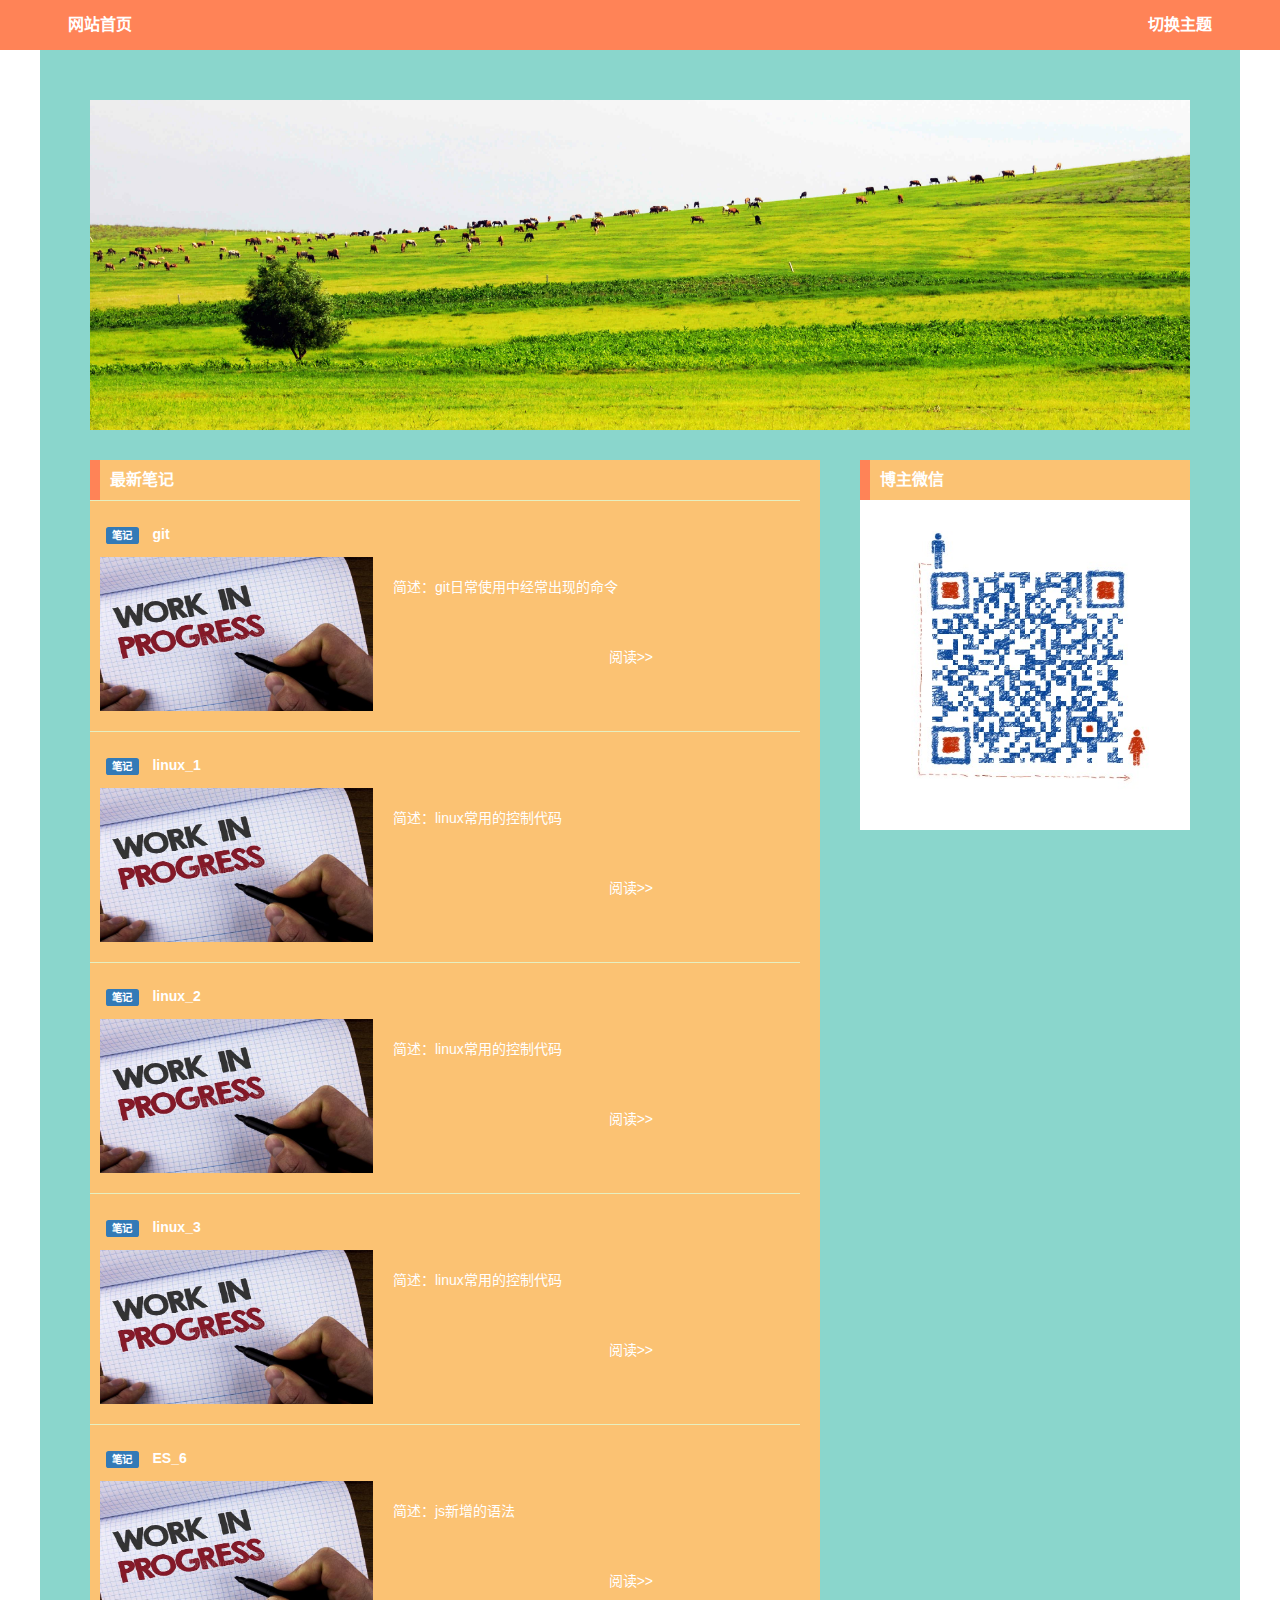
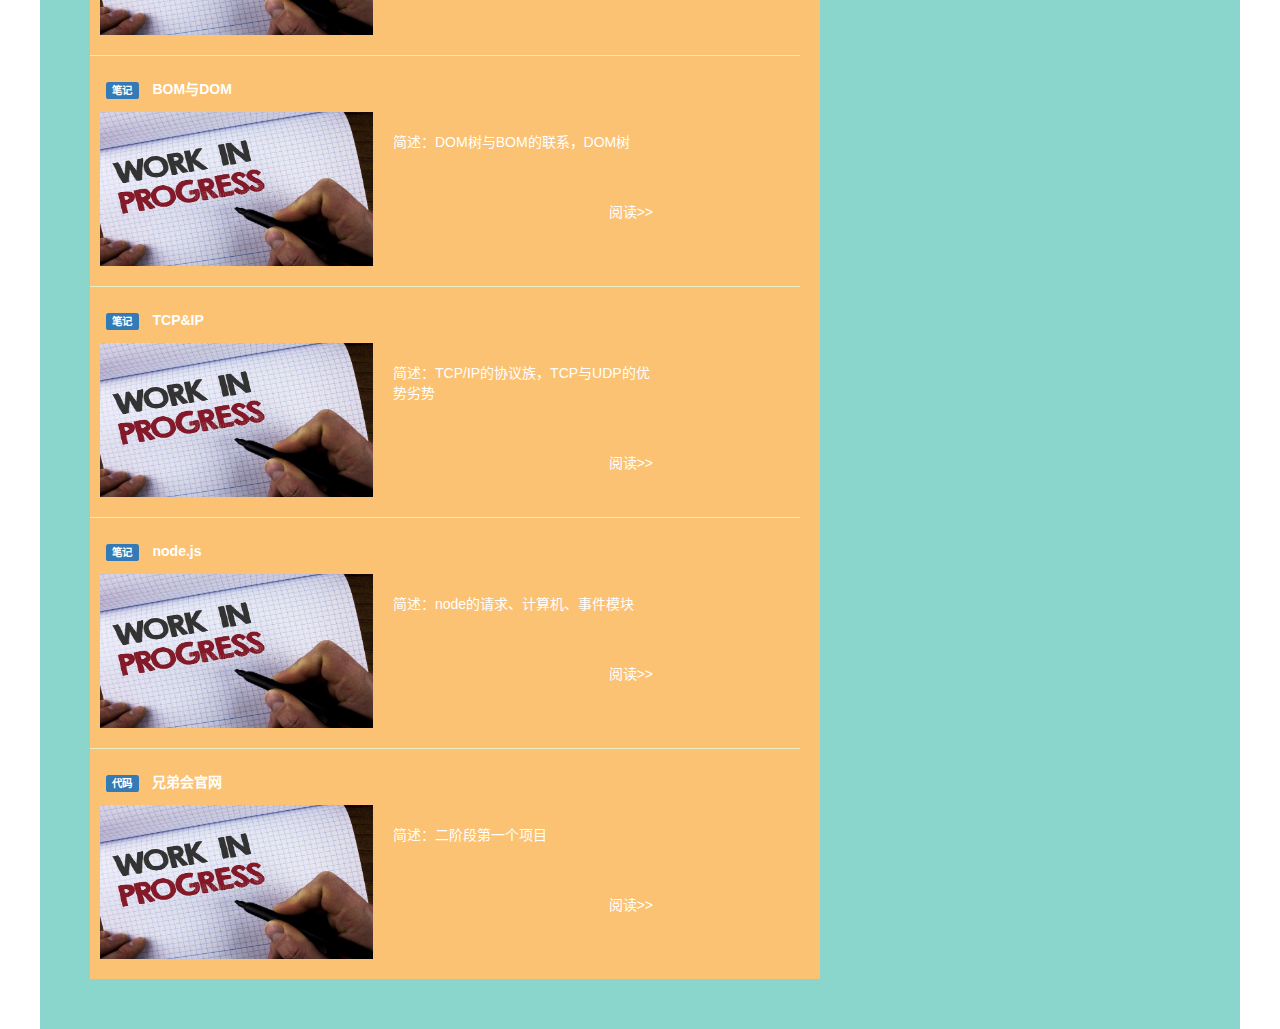
<file: index.html>
<!DOCTYPE html>
<html lang="zh-cn" contenteditable="false">
<head>
    <meta charset="UTF-8">
    <title>Title</title>
    <link rel="stylesheet" href="bootstrap.css">
</head>
<body data-Season="winter">
<!--头部和主体点击下拉列表-->
    <div class="top container-fluid">
        <div class="row">
            <div class="col-md-1">网站首页</div>
            <div id="theme" class="col-md-1 col-md-offset-8">切换主题</div>
            <ul id="season" class="list-unstyled col-md-1">
                <li>spring</li>
                <li>summer</li>
                <li>autumn</li>
                <li>winter</li>
            </ul>
        </div>
    </div>
<!--    笔记内容主体-->
    <div class="note">
        <div class="noteImg"></div>
        <div class="note_content">
            <div class="note_content_dv"></div>
            <p class="note_content_top">最新笔记</p>

<!--            通用模板-->
            <div class="note_content_template">
                <!--                笔记标题-->
                <p class="note_content_template_title">
                    <span class="label label-primary">笔记</span>
                    <a href="md/git.html">git</a>
                </p>
                <img src="img/note.jpg" alt="">
                <!--                笔记简介-->
                <div>
                    <p class="note_content_template_a">简述：git日常使用中经常出现的命令</p>
                    <p class="note_content_template_a">
                        <a href="md/git.html">阅读>></a>
                    </p>
                </div>
            </div>

            <div class="note_content_template">
                <p class="note_content_template_title">
                    <span class="label label-primary">笔记</span>
                    <a href="md/linux1.html">linux_1</a>
                </p>
                <img src="img/note.jpg" alt="">
                <div>
                    <p class="note_content_template_a">简述：linux常用的控制代码</p>
                    <p class="note_content_template_a">
                        <a href="md/linux1.html">阅读>></a>
                    </p>
                </div>
            </div>

            <div class="note_content_template">
                <p class="note_content_template_title">
                    <span class="label label-primary">笔记</span>
                    <a href="md/linux2.html">linux_2</a>
                </p>
                <img src="img/note.jpg" alt="">
                <div>
                    <p class="note_content_template_a">简述：linux常用的控制代码</p>
                    <p class="note_content_template_a">
                        <a href="md/linux2.html">阅读>></a>
                    </p>
                </div>
            </div>

            <div class="note_content_template">
                <p class="note_content_template_title">
                    <span class="label label-primary">笔记</span>
                    <a href="md/linux3.html">linux_3</a>
                </p>
                <img src="img/note.jpg" alt="">
                <div>
                    <p class="note_content_template_a">简述：linux常用的控制代码</p>
                    <p class="note_content_template_a">
                        <a href="md/linux3.html">阅读>></a>
                    </p>
                </div>
            </div>

            <div class="note_content_template">
                <p class="note_content_template_title">
                    <span class="label label-primary">笔记</span>
                    <a href="md/es-6.html">ES_6</a>
                </p>
                <img src="img/note.jpg" alt="">
                <div>
                    <p class="note_content_template_a">简述：js新增的语法</p>
                    <p class="note_content_template_a">
                        <a href="md/es-6.html">阅读>></a>
                    </p>
                </div>
            </div>

            <div class="note_content_template">
                <p class="note_content_template_title">
                    <span class="label label-primary">笔记</span>
                    <a href="md/BOM与DOM.html">BOM与DOM</a>
                </p>
                <img src="img/note.jpg" alt="">
                <div>
                    <p class="note_content_template_a">简述：DOM树与BOM的联系，DOM树</p>
                    <p class="note_content_template_a">
                        <a href="md/BOM与DOM.html">阅读>></a>
                    </p>
                </div>
            </div>

            <div class="note_content_template">
                <p class="note_content_template_title">
                    <span class="label label-primary">笔记</span>
                    <a href="md/TCP&IP.html">TCP&IP</a>
                </p>
                <img src="img/note.jpg" alt="">
                <div>
                    <p class="note_content_template_a">简述：TCP/IP的协议族，TCP与UDP的优势劣势</p>
                    <p class="note_content_template_a">
                        <a href="md/TCP&IP.html">阅读>></a>
                    </p>
                </div>
            </div>

            <div class="note_content_template">
                <p class="note_content_template_title">
                    <span class="label label-primary">笔记</span>
                    <a href="md/node.html">node.js</a>
                </p>
                <img src="img/note.jpg" alt="">
                <div>
                    <p class="note_content_template_a">简述：node的请求、计算机、事件模块</p>
                    <p class="note_content_template_a">
                        <a href="md/node.html">阅读>></a>
                    </p>
                </div>
            </div>

            <div class="note_content_template">
                <p class="note_content_template_title">
                    <span class="label label-primary">代码</span>
                    <a href="xdh/index.html">兄弟会官网</a>
                </p>
                <img src="img/note.jpg" alt="">
                <div>
                    <p class="note_content_template_a">简述：二阶段第一个项目</p>
                    <p class="note_content_template_a">
                        <a href="xdh/index.html">阅读>></a>
                    </p>
                </div>
            </div>
        </div>
<!--        微信链接-->
        <div class="note_weixin">
            <div class="note_content_dv"></div>
            <p class="note_content_top">博主微信</p>
            <img src="img/weixin.jpg" alt="">
        </div>
    </div>
</body>
<script src="index.js"></script>
</html>
</file>
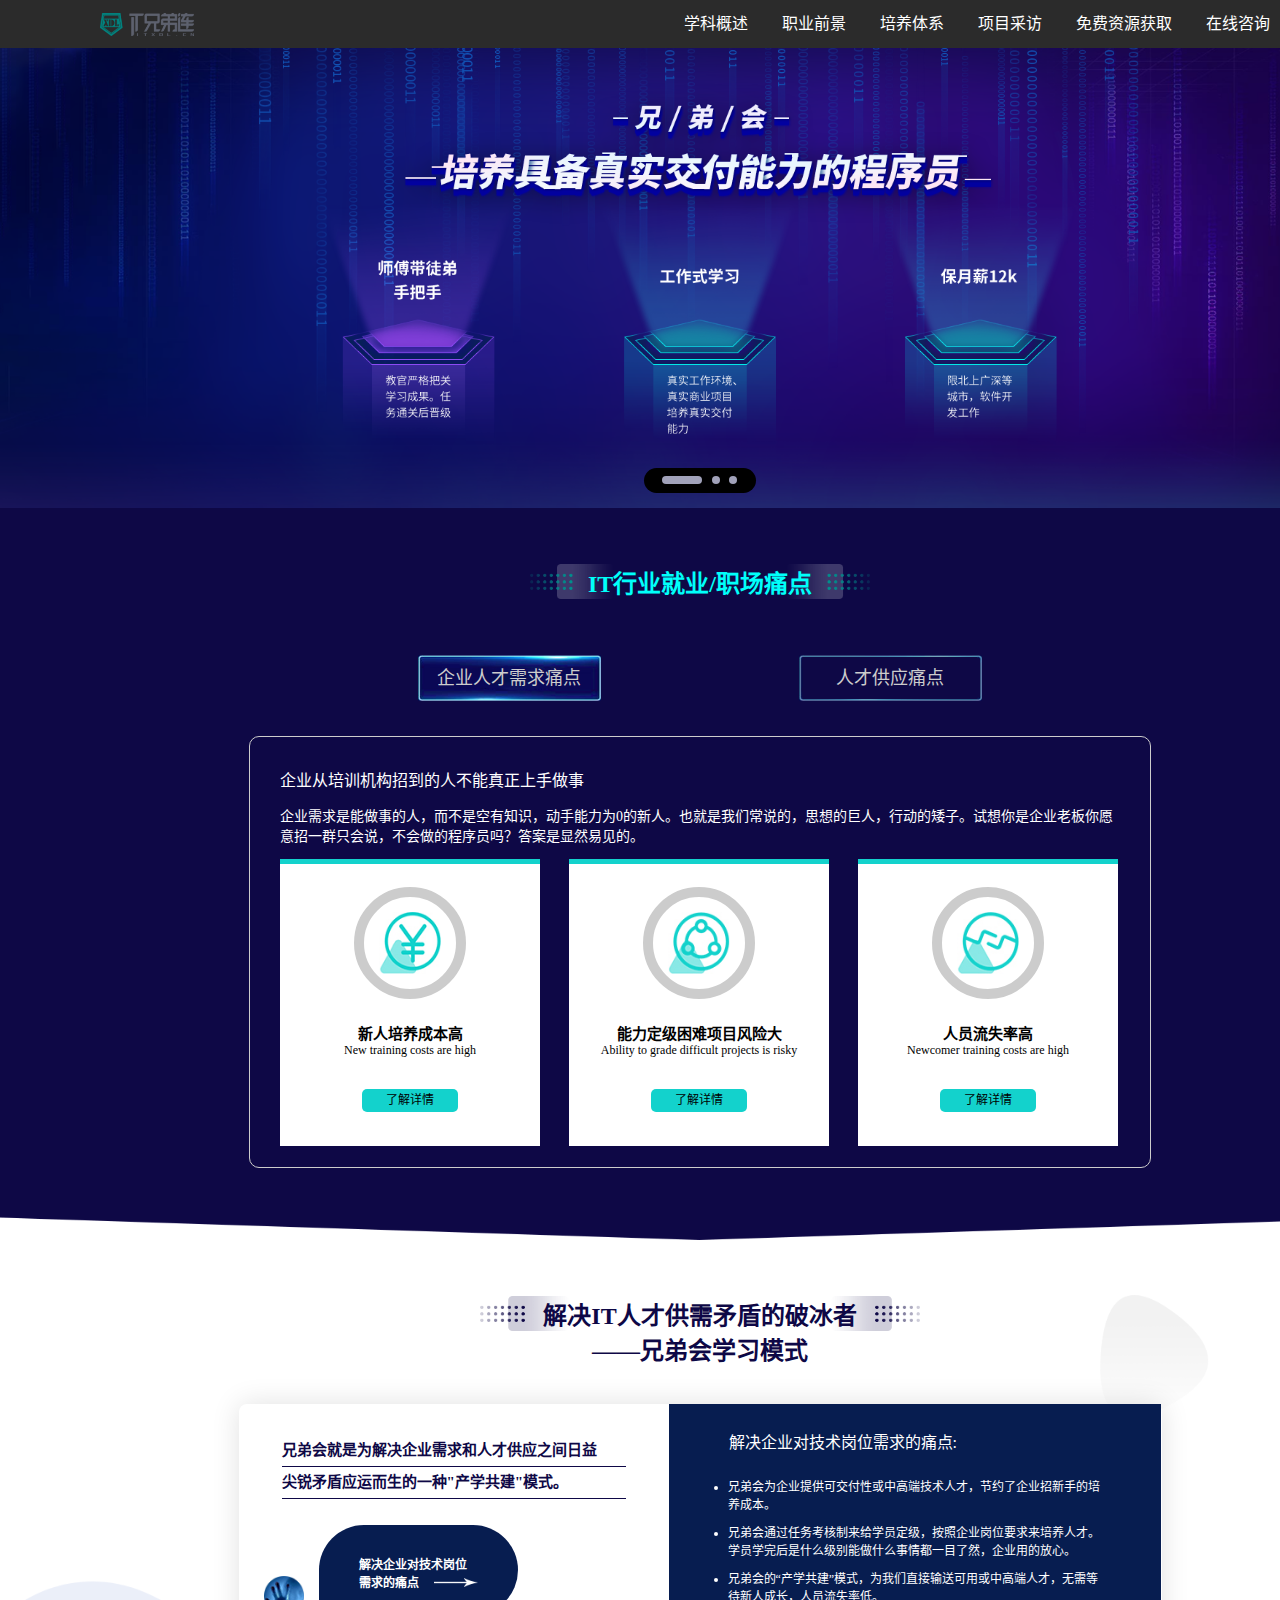
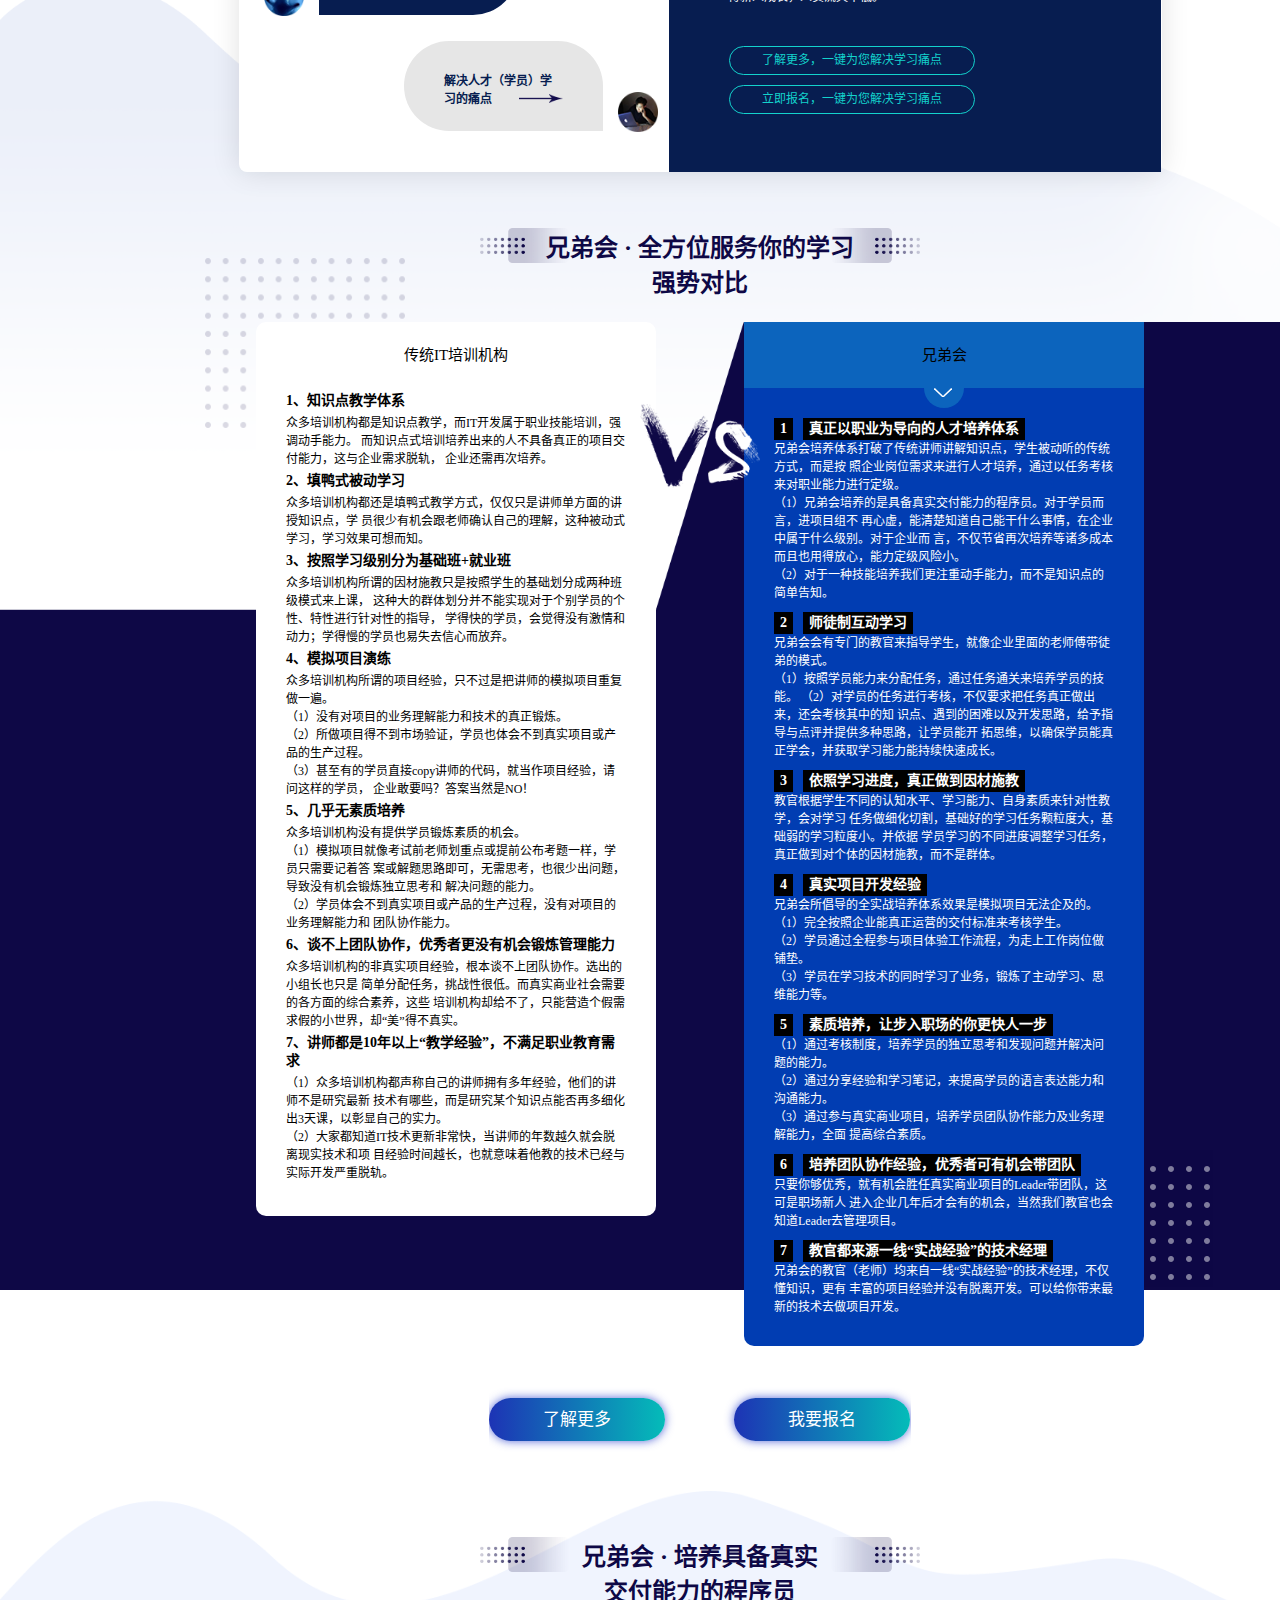
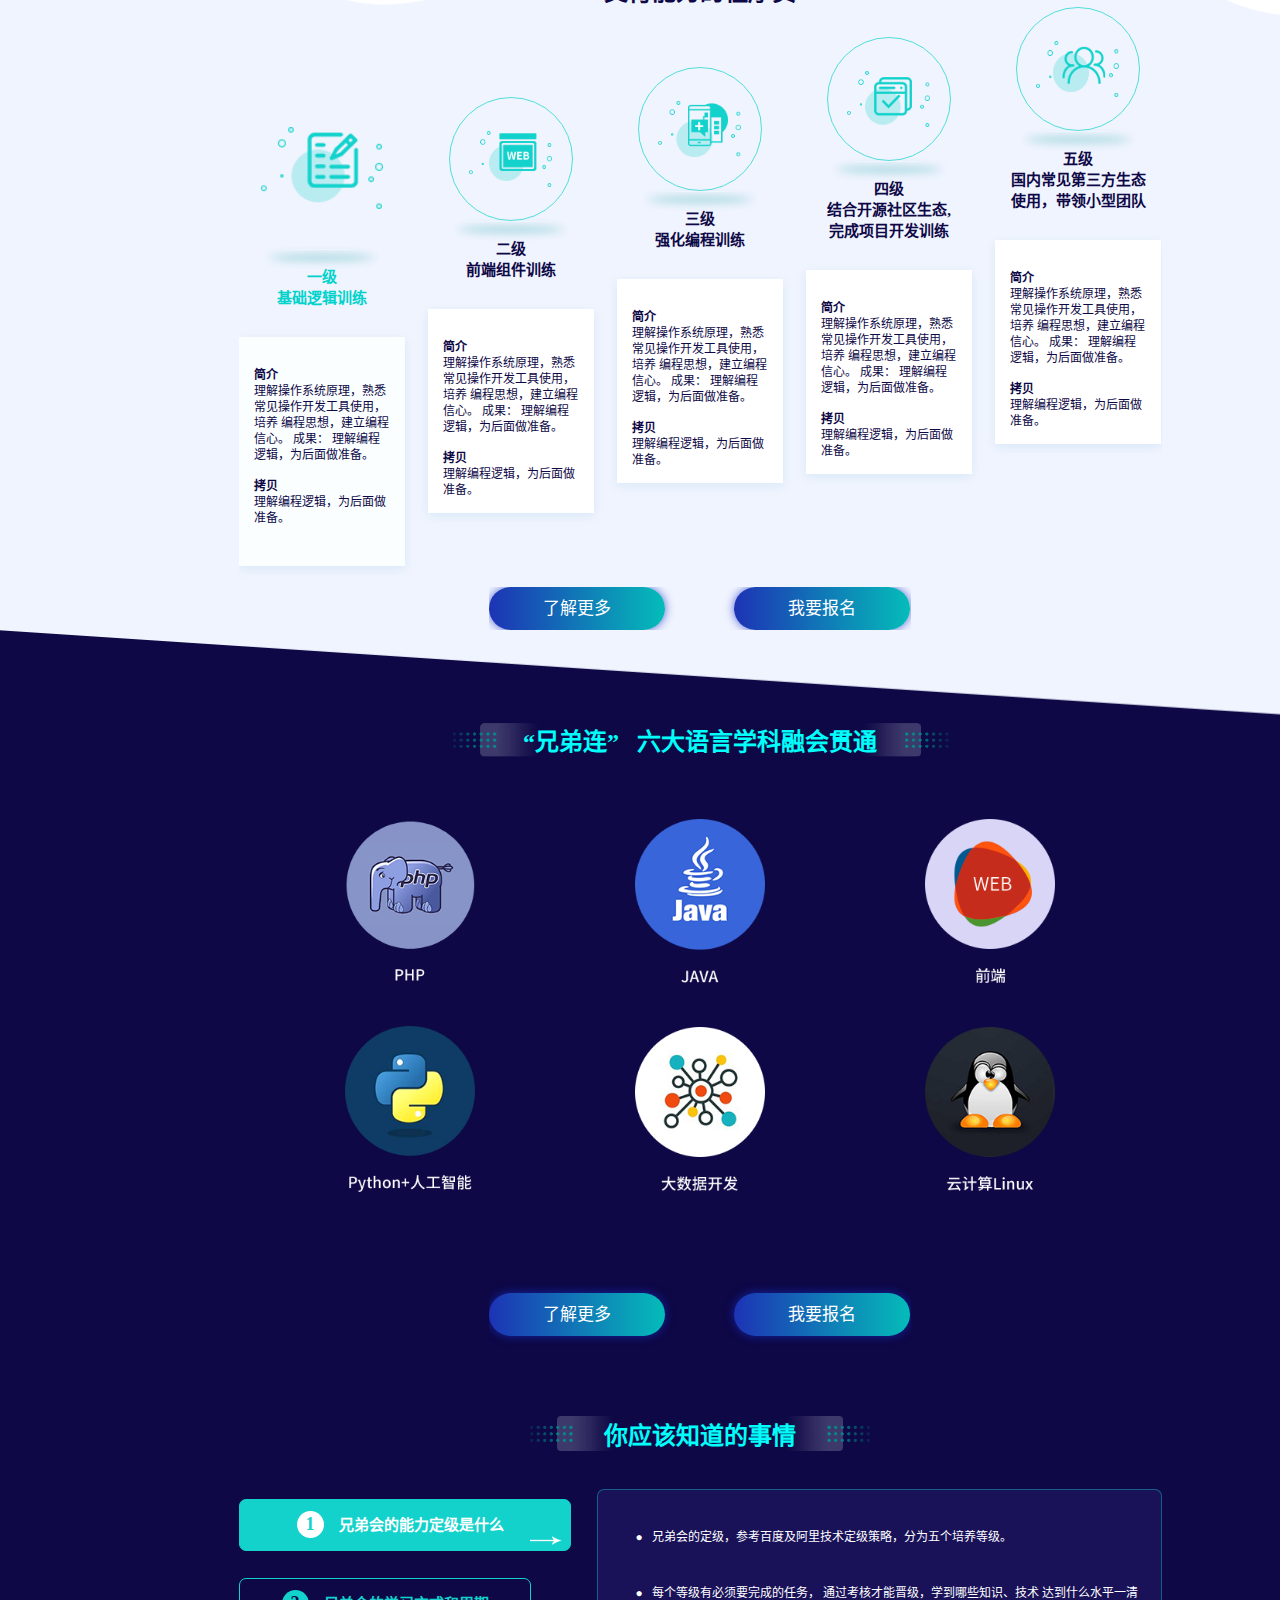
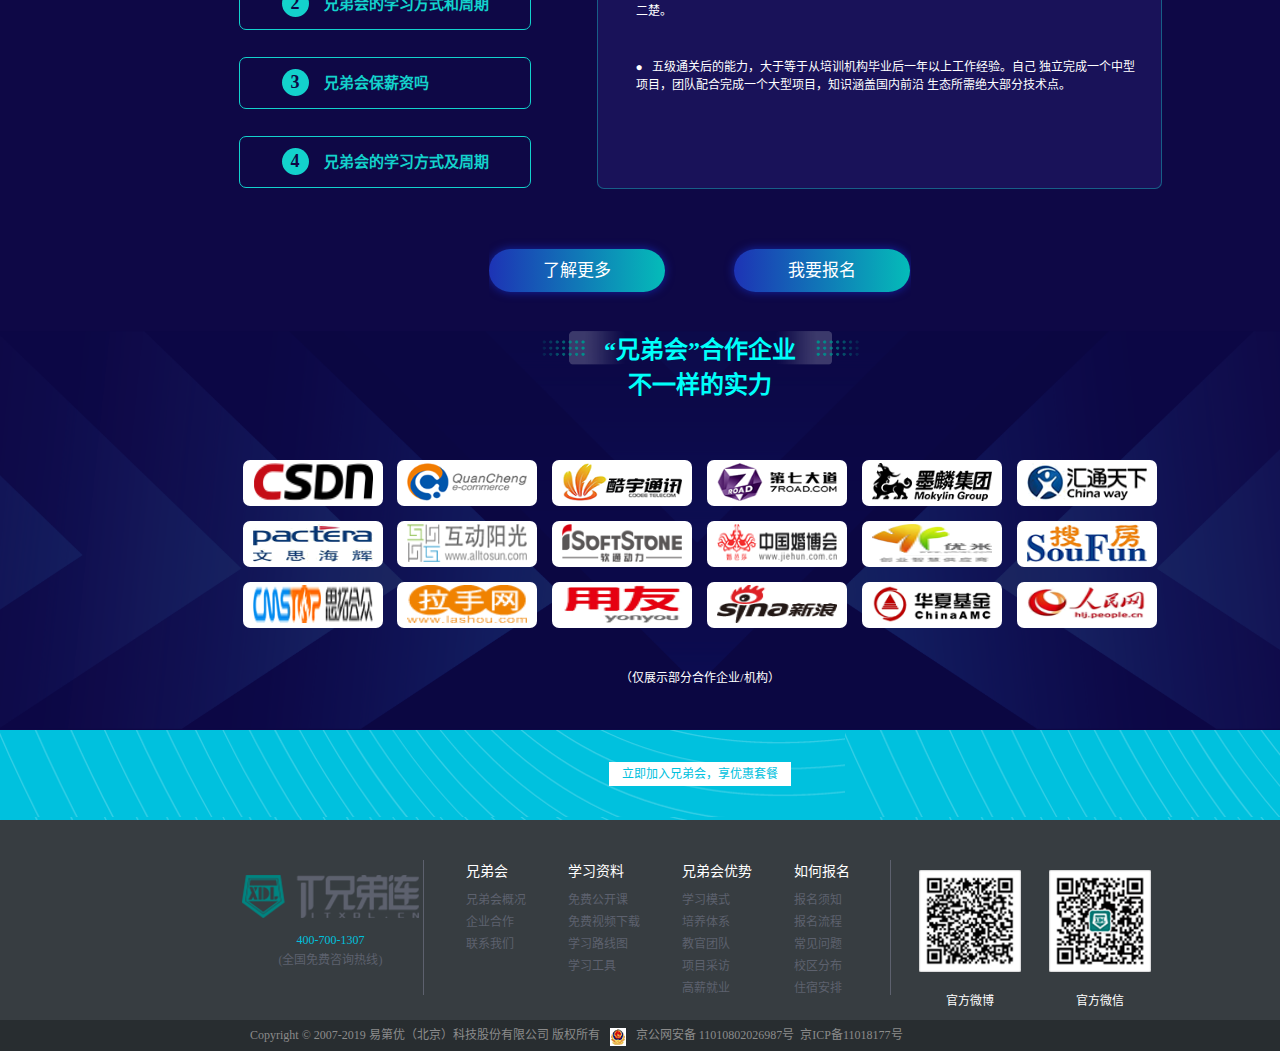
<file: xdh/index.html>
<!DOCTYPE html>
<html lang="zh-cn" contenteditable="false">
<head>
    <meta charset="UTF-8">
    <meta name="viewport" content="width=device-width, initial-scale=1.0">
    <meta http-equiv="X-UA-Compatible" content="ie=edge">
    <title>IT兄弟会</title>
    <link rel="shortcut icon" href="favicon.ico" type="image/x-icon" >
    <link rel="stylesheet" href="index.css">
</head>
<body>
    <!-- 导航栏 -->
    <div class="TOP">
        <!-- 兄弟连logo -->
        <div class="logo">
            <a href="###"><img src="images/logo.png" alt=""></a>
        </div>
        <!-- 副页导航 -->
        <div class="TopRight">
            <a href="#">学科概述</a>
            <a href="#">职业前景</a>
            <a href="#">培养体系</a>
            <a href="#">项目采访</a>
            <a href="#">免费资源获取</a>
            <a href="#">在线咨询</a>
            <a href="#"></a>
        </div>
    </div>
    <!-- 轮播图 -->
    <div class="RotationChart">
        <a href="###"><img id="RC1" src="images/RC1.png" alt=""></a>
        <a href="###"><img id="RC2" src="images/RC2.png" alt=""></a>
        <a href="###"><img id="RC3" src="images/RC3.png" alt=""></a>
        <!-- 当前轮播图片标记 -->
        <div class="RotationChart_dv">
            <a href="###"><div id="RCD1" class="RotationChart_qiu1"></div></a>
            <a href="###"><div id="RCD2" class="RotationChart_qiu"></div></a>
            <a href="###"><div id="RCD3" class="RotationChart_qiu"></div></a>
        </div>
    </div>
    <!-- IT行业就业/职场痛点 -->
    <div class="Workplace">
        <!-- 公共标题 -->
        <div class="title1">IT行业就业/职场痛点</div>
        <!-- tab切换标题 -->
        <div class="title2_father">
            <a href="#"><div id="B1_T1" class="title2 title2-left">企业人才需求痛点</div></a>
            <a href="#"><div id="B1_T2" class="title2">人才供应痛点</div></a>
        </div>
        <!-- tab切换主体 -->
        <div class="WorkplaceCenter">
            <div class="WorkplaceCenter1" id="B1_T1_dv">
                <p class="WorkplaceCP1">企业从培训机构招到的人不能真正上手做事</p>
                <p class="WorkplaceCP2">企业需求是能做事的人，而不是空有知识，动手能力为0的新人。也就是我们常说的，思想的巨人，行动的矮子。试想你是企业老板你愿意招一群只会说，不会做的程序员吗？答案是显然易见的。</p>
                <div class="WorkplaceCenterDiv" id="WorkplaceCDF">
                    <div class="WorkplaceCenterDiv1" id="WorkplaceCDF1">
                        <span> </span>
                        <div class="WorkplaceCenterDiv_img">
                            <img src="images/新人培养成本高.jpg" alt="">
                        </div>
                        <p class="WorkplaceCenterDiv1_p1">新人培养成本高</p>
                        <p class="WorkplaceCenterDiv1_p2">New training costs are high</p>
                        <div class="WorkplaceCenterDiv_L">了解详情</div>
                    </div>
                    <div class="WorkplaceCenterDiv2">
                        <p class="WorkplaceCenterDiv1_p3">新人培养成本高</p>
                        <p class="WorkplaceCenterDiv1_p4">Newcomer training costs are high</p>
                        <p class="WorkplaceCenterDiv1_p5"></p>
                        <p class="WorkplaceCenterDiv1_p6">在IT行业，招一个刚从众多培训机构刚出来的新人， 纯招聘开销是xxx。另外不能做事的新人进入企业后需要培训3个月，一个月培训费用是多少，总培训费用共多少，额外加上新人的这段时间的工资照发费用大概多少，这都是最直接最明显的成本。还有的培养不出来还得放弃，淘汰出局造成的浪费， 抑或是为了冗余多招几个进来培养，可见招新人的公司的成本真的是高得离谱。</p>
                        <span> </span>
                    </div>
                </div>
                <div class="WorkplaceCenterDiv" id="WorkplaceCDS">
                    <div class="WorkplaceCenterDiv1" id="WorkplaceCDS1">
                        <span> </span>
                        <div class="WorkplaceCenterDiv_img">
                            <img src="images/项目风险大.jpg" alt="">
                        </div>
                        <p class="WorkplaceCenterDiv1_p1">能力定级困难项目风险大</p>
                        <p class="WorkplaceCenterDiv1_p2">Ability to grade difficult projects is risky</p>
                        <div class="WorkplaceCenterDiv_L">了解详情</div>
                    </div>
                    <div class="WorkplaceCenterDiv2">
                        <p class="WorkplaceCenterDiv1_p3">能力定级困难项目风险大</p>
                        <p class="WorkplaceCenterDiv1_p4">Newcomer training costs are high</p>
                        <p class="WorkplaceCenterDiv1_p5"></p>
                        <p class="WorkplaceCenterDiv1_p6">毕竟真实项目和模拟项目区别很大，应聘者拿模拟项目说是工作项目经验，进入公司做项目开发，由于经验不足导致产品或项目不能交付，这种人为因素带来的风险导致公司直接的亏损。
                        </p>
                        <span> </span>
                    </div>
                </div>
                <div class="WorkplaceCenterDiv" id="WorkplaceCDT">
                    <div class="WorkplaceCenterDiv1" id="WorkplaceCDT1">
                        <span> </span>
                        <div class="WorkplaceCenterDiv_img">
                            <img src="images/人员流失率高.jpg" alt="">
                        </div>
                        <p class="WorkplaceCenterDiv1_p1">人员流失率高</p>
                        <p class="WorkplaceCenterDiv1_p2">Newcomer training costs are high</p>
                        <div class="WorkplaceCenterDiv_L">了解详情</div>
                    </div>
                    <div class="WorkplaceCenterDiv2">
                        <p class="WorkplaceCenterDiv1_p3">人员流失率高</p>
                        <p class="WorkplaceCenterDiv1_p4">Newcomer training costs are high</p>
                        <p class="WorkplaceCenterDiv1_p5"></p>
                        <p class="WorkplaceCenterDiv1_p6">毕竟真实项目和模拟项目区别很大，就算骗过了面试官，在入职后的实际能力也瞒不住，导致学员没过三个月试用期，就被淘汰出局。辛辛苦苦培养起来的新人，一旦被培养起来，工作不久后，就被其他企业挖走了，导致初级开发人员流失率高，感觉像是做了其他企业的嫁衣。</p>
                        <span> </span>
                    </div>
                </div>
            </div>
            <div class="WorkplaceCenter1" id="B1_T2_dv">
                <p class="WorkplaceCP1">从众多培训机构毕业的人不会做事</p>
                <p class="WorkplaceCP2">企业需求是能做事的人，而不是空有知识，动手能力为0的新人。也就是我们常说的，思想的巨人，行动的矮子。试想你是企业老板你愿意招一群只会说，不会做的程序员吗？答案是显然易见的。</p>
                <div class="WorkplaceCenter2">
                    <div class="WorkplaceCenter2_fu">
                        <div class="WorkplaceCenter2_num">1</div>
                    </div>
                    <div class="WorkplaceCenter2_dv1">
                        每个人都有最适合的学习节奏,众多培训机构满足不了学员
                    </div>
                    <div class="WorkplaceCenter2_dv2">
                        每个人都有自己最适合的学习节奏,而众多培训机构都是一个几十人的大班课,不管你学习进度,都跟着上大课。学得快的听着没趣上课睡觉，浪费大好光影,学的慢的跟不上大课节奏,在里面被拖死，反而没了自信。
                    </div>
                </div>
                <div class="WorkplaceCenter2">
                    <div class="WorkplaceCenter2_fu">
                        <div class="WorkplaceCenter2_num">2</div>
                    </div>
                    <div class="WorkplaceCenter2_dv1">
                        没有真实项目经验,心虚不好找工作
                    </div>
                    <div class="WorkplaceCenter2_dv2">
                        现在众多培训机构毕业的学员由于没有真实的项目经验，只做过讲师布置的模拟题（这个不能算是项目经验，完全没有可比性，后面会再做仔细分析),找工作时心虚，害怕自己被面试官问出破绽来，面试时没有自信，也容易说谎，面试很容易就失败，毕竟真实项目和模拟项目区别很大，在人事面前可以糊弄过去，但在IT职场经验丰富的技术经理面前就是破绽百出。
                    </div>
                </div>
                <div class="WorkplaceCenter2">
                    <div class="WorkplaceCenter2_fu">
                        <div class="WorkplaceCenter2_num">3</div>
                    </div>
                    <div class="WorkplaceCenter2_dv1">
                        没有学习氛围坚持不下来
                    </div>
                    <div class="WorkplaceCenter2_dv2">
                        学习本来就是一个很苦的事情，书山有路勤为径，学海无涯苦作舟就是最好的诠释。编程的学习也是很辛苦的事情，如果再缺少学习氛围，就很辛苦的事情，如果再缺少学习氛围，就很容易松懈下来，导致自己为自己的偷懒找借口。
                    </div>
                </div>
            </div>
        </div>
    </div>
    <!-- 兄弟会学习模式 -->
    <div class="learningModel Workplace">
        <!-- 公共标题 -->
        <div class="title1 boxTitle1">解决IT人才供需矛盾的破冰者</div>
        <div class="title1 boxTitle1 boxTitle2">——兄弟会学习模式</div>
        <div class="learningModelCenter">
            <div class="learningModelCen_left">
                <div class="learningModelCen_LP">
                    <p>兄弟会就是为解决企业需求和人才供应之间日益</p>
                    <p>尖锐矛盾应运而生的一种"产学共建"模式。</p>
                </div>
                <img class="learningModelCen_LImg1" src="images/head1.png" alt="">
                <div id="learningModelCen_LDv1" class="learningModelCen_LDiv">
                    <p>解决企业对技术岗位需求的痛点<img id="learningModelCen_LImg1" src="images/WhiteArrow.png" alt=""></p>
                </div>
                <div id="learningModelCen_LDv2" class="learningModelCen_LDiv learningModelCen_LDiv2">
                    <p>解决人才（学员）学习的痛点<img id="learningModelCen_LImg2" src="images/BleakArrow.png" alt=""></p>
                </div>
                <img class="learningModelCen_LImg1 learningModelCen_LImg2" src="images/head2.png" alt="">
            </div>
            <div class="learningModelCen_right" id="learningModelCen_right1">
                <div class="learningModelCen_RHead">解决企业对技术岗位需求的痛点:</div>
                <ul>
                    <li>兄弟会为企业提供可交付性或中高端技术人才，节约了企业招新手的培养成本。</li>
                    <li>兄弟会通过任务考核制来给学员定级，按照企业岗位要求来培养人才。学员学完后是什么级别能做什么事情都一目了然，企业用的放心。</li>
                    <li>兄弟会的“产学共建”模式，为我们直接输送可用或中高端人才，无需等待新人成长，人员流失率低。</li>
                </ul>
                <div class="learningModelCen_Ra">
                    <a href="###"><div class="learningModelCen_RAdv learningModelCen_Ra1">了解更多，一键为您解决学习痛点</div></a>
                    <a href="###"><div class="learningModelCen_RAdv learningModelCen_Ra2">立即报名，一键为您解决学习痛点</div></a>
                </div>
            </div>
            <div class="learningModelCen_right" id="learningModelCen_right2">
                <div class="learningModelCen_RHead learningModelCen_RHead2">解决人才（学员）学习的痛点:</div>
                <ul>
                    <li>兄弟会的培养模式是因人而设置任务颗粒度，学习进度快的，学习任务节奏也快，做完一个任务考核通过后开始做第二个任务。学习进度慢的，学习任务颗粒度就细，必须保证 前面任务完全考核通过后，才会分配下一个任务，保证学员真正能掌握应用技能。学员的学习进度因人而异，众多培训学校要求每个人的学习进度一致反而是令人匪夷所思的。</li>
                    <li>兄弟会学习氛围很好,大家分成4-5人的小组,每天主动学习到晚上十二点。在编程学习中不仅收获了兄弟情（也就是友情），也有收获爱情的。在你想偷懒的时候，看着自己 的兄弟们都在挑灯夜战;在你疑惑的时候,听着自己的兄弟们认真给你分析讲解;在你想放弃的时候，想着自己的兄弟们期许的眼神和温暖的拥抱。那为什么自己要落队，做一个逃兵呢？我们谨记"无兄弟不编程"终有一天各自找到理想的工作并在IT圈内保持很好的联系。</li>
                    <li>兄弟会的学员是有真实项目经验的,我们是“产学共建”模式,企业的真实项目或产品由我们的学员来完成,这种真实体验和感受不是模拟训练题能比得上的。</li>
                </ul>
                <div class="learningModelCen_Ra">
                    <a href="###"><div class="learningModelCen_RAdv learningModelCen_Ra1">了解更多，一键为您解决学习痛点</div></a>
                    <a href="###"><div class="learningModelCen_RAdv learningModelCen_Ra2">立即报名，一键为您解决学习痛点</div></a>
                </div>
            </div>
        </div>
        <!-- 公共标题 -->
        <div class="title1 boxTitle1">兄弟会 · 全方位服务你的学习</div>
        <div class="title1 boxTitle1 boxTitle2">强势对比</div>
        <!-- 背景特效图片定位 -->
        <img id="learningModelImg" src="images/vs.png">
        <img id="learningModelImg2" src="images/点阵.png">
    </div>
    <!-- 全方位服务你的学习 强势对比 -->
    <div class="StrongContrast">
        <!-- 传统培训机构介绍 -->
        <div class="StrongContrast_L">
            <div class="StrongContrastTitle">传统IT培训机构</div>
            <p class="StrongContrast_pTitle">1、知识点教学体系</p>
            <p>众多培训机构都是知识点教学，而IT开发属于职业技能培训，强调动手能力。 而知识点式培训培养出来的人不具备真正的项目交付能力，这与企业需求脱轨， 企业还需再次培养。</p>
            <p class="StrongContrast_pTitle">2、填鸭式被动学习</p>
            <p>众多培训机构都还是填鸭式教学方式，仅仅只是讲师单方面的讲授知识点，学 员很少有机会跟老师确认自己的理解，这种被动式学习，学习效果可想而知。</p>
            <p class="StrongContrast_pTitle">3、按照学习级别分为基础班+就业班</p>
            <p>众多培训机构所谓的因材施教只是按照学生的基础划分成两种班级模式来上课， 这种大的群体划分并不能实现对于个别学员的个性、特性进行针对性的指导， 学得快的学员，会觉得没有激情和动力；学得慢的学员也易失去信心而放弃。</p>
            <p class="StrongContrast_pTitle">4、模拟项目演练</p>
            <p>众多培训机构所谓的项目经验，只不过是把讲师的模拟项目重复做一遍。<br/>
                （1）没有对项目的业务理解能力和技术的真正锻炼。<br/>
                （2）所做项目得不到市场验证，学员也体会不到真实项目或产品的生产过程。<br/>
                （3）甚至有的学员直接copy讲师的代码，就当作项目经验，请问这样的学员， 企业敢要吗？答案当然是NO！</p>
            <p class="StrongContrast_pTitle">5、几乎无素质培养</p>
            <p>众多培训机构没有提供学员锻炼素质的机会。<br/>
                （1）模拟项目就像考试前老师划重点或提前公布考题一样，学员只需要记着答 案或解题思路即可，无需思考，也很少出问题，导致没有机会锻炼独立思考和 解决问题的能力。<br/>
                （2）学员体会不到真实项目或产品的生产过程，没有对项目的业务理解能力和 团队协作能力。</p>
            <p class="StrongContrast_pTitle">6、谈不上团队协作，优秀者更没有机会锻炼管理能力</p>
            <p>众多培训机构的非真实项目经验，根本谈不上团队协作。选出的小组长也只是 简单分配任务，挑战性很低。而真实商业社会需要的各方面的综合素养，这些 培训机构却给不了，只能营造个假需求假的小世界，却“美”得不真实。</p>
            <p class="StrongContrast_pTitle">7、讲师都是10年以上“教学经验”，不满足职业教育需求</p>
            <p>（1）众多培训机构都声称自己的讲师拥有多年经验，他们的讲师不是研究最新 技术有哪些，而是研究某个知识点能否再多细化出3天课，以彰显自己的实力。<br/>
                （2）大家都知道IT技术更新非常快，当讲师的年数越久就会脱离现实技术和项 目经验时间越长，也就意味着他教的技术已经与实际开发严重脱轨。</p>
        </div>
        <!-- 兄弟会培训模式介绍 -->
        <div class="StrongContrast_R">
            <div class="StrongContrastTitle StrongContrastTitle2">兄弟会</div>
            <div class='StrongContrast_rImg'><img src="images/down.png" alt=""></div>
            <p><span class="StrongContrast_RSpan1">1</span><span class="StrongContrast_RSpan1 StrongContrast_RSpan2">真正以职业为导向的人才培养体系</span></p>
            <p class="StrongContrast_rP">兄弟会培养体系打破了传统讲师讲解知识点，学生被动听的传统方式，而是按 照企业岗位需求来进行人才培养，通过以任务考核来对职业能力进行定级。<br/>
                （1）兄弟会培养的是具备真实交付能力的程序员。对于学员而言，进项目组不 再心虚，能清楚知道自己能干什么事情，在企业中属于什么级别。对于企业而 言，不仅节省再次培养等诸多成本而且也用得放心，能力定级风险小。<br/>
                （2）对于一种技能培养我们更注重动手能力，而不是知识点的简单告知。</p>
            <p><span class="StrongContrast_RSpan1">2</span><span class="StrongContrast_RSpan1 StrongContrast_RSpan2">师徒制互动学习</span></p>
            <p class="StrongContrast_rP">兄弟会会有专门的教官来指导学生，就像企业里面的老师傅带徒弟的模式。<br/>
            （1）按照学员能力来分配任务，通过任务通关来培养学员的技能。
            （2）对学员的任务进行考核，不仅要求把任务真正做出来，还会考核其中的知 识点、遇到的困难以及开发思路，给予指导与点评并提供多种思路，让学员能开 拓思维，以确保学员能真正学会，并获取学习能力能持续快速成长。</p>
            <p><span class="StrongContrast_RSpan1">3</span><span class="StrongContrast_RSpan1 StrongContrast_RSpan2">依照学习进度，真正做到因材施教</span></p>
            <p class="StrongContrast_rP">教官根据学生不同的认知水平、学习能力、自身素质来针对性教学，会对学习 任务做细化切割，基础好的学习任务颗粒度大，基础弱的学习粒度小。并依据 学员学习的不同进度调整学习任务，真正做到对个体的因材施教，而不是群体。</p>
            <p><span class="StrongContrast_RSpan1">4</span><span class="StrongContrast_RSpan1 StrongContrast_RSpan2">真实项目开发经验</span></p>
            <p class="StrongContrast_rP">兄弟会所倡导的全实战培养体系效果是模拟项目无法企及的。<br/>
            （1）完全按照企业能真正运营的交付标准来考核学生。<br/>
            （2）学员通过全程参与项目体验工作流程，为走上工作岗位做铺垫。<br/>
            （3）学员在学习技术的同时学习了业务，锻炼了主动学习、思维能力等。</p>
            <p><span class="StrongContrast_RSpan1">5</span><span class="StrongContrast_RSpan1 StrongContrast_RSpan2">素质培养，让步入职场的你更快人一步</span></p>
            <p class="StrongContrast_rP">（1）通过考核制度，培养学员的独立思考和发现问题并解决问题的能力。<br/>
            （2）通过分享经验和学习笔记，来提高学员的语言表达能力和沟通能力。<br/>
            （3）通过参与真实商业项目，培养学员团队协作能力及业务理解能力，全面 提高综合素质。</p>
            <p><span class="StrongContrast_RSpan1">6</span><span class="StrongContrast_RSpan1 StrongContrast_RSpan2">培养团队协作经验，优秀者可有机会带团队</span></p>
            <p class="StrongContrast_rP">只要你够优秀，就有机会胜任真实商业项目的Leader带团队，这可是职场新人 进入企业几年后才会有的机会，当然我们教官也会知道Leader去管理项目。</p>
            <p><span class="StrongContrast_RSpan1">7</span><span class="StrongContrast_RSpan1 StrongContrast_RSpan2">教官都来源一线“实战经验”的技术经理</span></p>
            <p class="StrongContrast_rP">兄弟会的教官（老师）均来自一线“实战经验”的技术经理，不仅懂知识，更有 丰富的项目经验并没有脱离开发。可以给你带来最新的技术去做项目开发。</p>
        </div>
        <!-- 定位特效图片 -->
        <img src="images/dot.png" id="StrongContrastImg">
    </div>
    <!-- 通用链接 了解更多/我要报名 -->
    <div class="underStandDvFather">
        <div class="underStandDv">
            <a href="###"><div class="underStandDv1">了解更多</div></a>
            <a href="###"><div class="underStandDv1 underStandDv2">我要报名</div></a>
        </div>
    </div>
    <!-- 培养具备真实交付能力的程序员 -->
    <div class="Programmer">
        <div class="title1 boxTitle1 ProgrammerTitle">兄弟会 · 培养具备真实</div>
        <div class="title1 boxTitle1 boxTitle2">交付能力的程序员</div>
        <div class="Programmer_center">
            <div class="ProgrammerC_div1">
                <div class="ProgrammerCD_img">
                    <img src="images/1.png" alt="">
                </div>
                <div class="ProgrammerCD_shadow"></div>
                <div class="ProgrammerCD_Title">一级<br/>基础逻辑训练</div>
                <div class="ProgrammerCD_p">
                    <p class="ProgrammerCD_p1">简介</p>
                    <p>理解操作系统原理，熟悉常见操作开发工具使用，培养 编程思想，建立编程信心。 成果： 理解编程逻辑，为后面做准备。</p>
                    <p class="ProgrammerCD_p1">拷贝</p>
                    <p>理解编程逻辑，为后面做准备。</p>
                </div>
            </div>
            <div class="ProgrammerC_div">
                <div class="ProgrammerCD_img">
                    <img src="images/2.png" alt="">
                </div>
                <div class="ProgrammerCD_shadow"></div>
                <div class="ProgrammerCD_Title">二级<br/>前端组件训练</div>
                <div class="ProgrammerCD_p">
                    <p class="ProgrammerCD_p1">简介</p>
                    <p>理解操作系统原理，熟悉常见操作开发工具使用，培养 编程思想，建立编程信心。 成果： 理解编程逻辑，为后面做准备。</p>
                    <p class="ProgrammerCD_p1">拷贝</p>
                    <p>理解编程逻辑，为后面做准备。</p>
                </div>
            </div>
            <div class="ProgrammerC_div">
                <div class="ProgrammerCD_img">
                    <img src="images/3.png" alt="">
                </div>
                <div class="ProgrammerCD_shadow"></div>
                <div class="ProgrammerCD_Title">三级<br/>强化编程训练</div>
                <div class="ProgrammerCD_p">
                    <p class="ProgrammerCD_p1">简介</p>
                    <p>理解操作系统原理，熟悉常见操作开发工具使用，培养 编程思想，建立编程信心。 成果： 理解编程逻辑，为后面做准备。</p>
                    <p class="ProgrammerCD_p1">拷贝</p>
                    <p>理解编程逻辑，为后面做准备。</p>
                </div>
            </div>
            <div class="ProgrammerC_div">
                <div class="ProgrammerCD_img">
                    <img src="images/4.png" alt="">
                </div>
                <div class="ProgrammerCD_shadow"></div>
                <div class="ProgrammerCD_Title">四级<br/>结合开源社区生态,完成项目开发训练</div>
                <div class="ProgrammerCD_p">
                    <p class="ProgrammerCD_p1">简介</p>
                    <p>理解操作系统原理，熟悉常见操作开发工具使用，培养 编程思想，建立编程信心。 成果： 理解编程逻辑，为后面做准备。</p>
                    <p class="ProgrammerCD_p1">拷贝</p>
                    <p>理解编程逻辑，为后面做准备。</p>
                </div>
            </div>
            <div class="ProgrammerC_div">
                <div class="ProgrammerCD_img">
                    <img src="images/5.png" alt="">
                </div>
                <div class="ProgrammerCD_shadow"></div>
                <div class="ProgrammerCD_Title">五级<br/>国内常见第三方生态使用，带领小型团队</div>
                <div class="ProgrammerCD_p">
                    <p class="ProgrammerCD_p1">简介</p>
                    <p>理解操作系统原理，熟悉常见操作开发工具使用，培养 编程思想，建立编程信心。 成果： 理解编程逻辑，为后面做准备。</p>
                    <p class="ProgrammerCD_p1">拷贝</p>
                    <p>理解编程逻辑，为后面做准备。</p>
                </div>
            </div>
        </div>
        <div class="underStandDv ProgrammerUnderStandDv">
            <a href="###"><div class="underStandDv1">了解更多</div></a>
            <a href="###"><div class="underStandDv1 underStandDv2">我要报名</div></a>
        </div>
    </div>
    <!-- 六大语言学科融会贯通 -->
    <div class="Subject">
        <!-- 通用标题 -->
        <div class="title1 SubjectTitle">“兄弟连”&nbsp&nbsp&nbsp六大语言学科融会贯通</div>
        <!-- 六大语言图形介绍 -->
        <div class="Subject_center">
            <div class="SubjectC_dv">
                <img src="images/php.png" alt="">
            </div>
            <div class="SubjectC_dv">
                <img src="images/java.png" alt="">
            </div>
            <div class="SubjectC_dv">
                <img src="images/前端.png" alt="">
            </div>
            <div class="SubjectC_dv">
                <img src="images/python.png" alt="">
            </div>
            <div class="SubjectC_dv">
                <img src="images/大数据.png" alt="">
            </div>
            <div class="SubjectC_dv">
                <img src="images/Linux.png" alt="">
            </div>
        </div>
        <!-- 通用链接 了解更多/我要报名 -->
        <div class="underStandDv SubjectunderStandDv">
            <a href="###"><div class="underStandDv1">了解更多</div></a>
            <a href="###"><div class="underStandDv1 underStandDv2">我要报名</div></a>
        </div>
        <!-- 通用标题 -->
        <div class="title1 SubjectTitle1">你应该知道的事情</div>
        <!-- tab切换 -->
        <div class="Subject_center2">
            <!-- tab切换标题 -->
            <div class="SubjectC2_left">
                <div class="SubjectC2_Ldv1">
                    <div class="SubjectC2_LNum">1</div>
                    <p>兄弟会的能力定级是什么</p>
                    <img class="SubjectC2_LImg" src="images/WhiteArrow.png" alt="">
                </div>
                <div class="SubjectC2_Ldv">
                    <div class="SubjectC2_LNum">2</div>
                    <p>兄弟会的学习方式和周期</p>
                    <img class="SubjectC2_LImg" src="images/WhiteArrow.png" alt="">
                </div>
                <div class="SubjectC2_Ldv">
                    <div class="SubjectC2_LNum">3</div>
                    <p>兄弟会保薪资吗</p>
                    <img class="SubjectC2_LImg" src="images/WhiteArrow.png" alt="">
                </div>
                <div class="SubjectC2_Ldv">
                    <div class="SubjectC2_LNum">4</div>
                    <p>兄弟会的学习方式及周期</p>
                    <img class="SubjectC2_LImg" src="images/WhiteArrow.png" alt="">
                </div>
            </div>
            <!-- tab切换主体 -->
            <div class="SubjectC2_right">
                <div id="SubjectC2_dv1">
                    <p>●&nbsp&nbsp&nbsp兄弟会的定级，参考百度及阿里技术定级策略，分为五个培养等级。</p>
                    <p>●&nbsp&nbsp&nbsp每个等级有必须要完成的任务， 通过考核才能晋级，学到哪些知识、技术 达到什么水平一清二楚。</p>
                    <p>●&nbsp&nbsp&nbsp五级通关后的能力，大于等于从培训机构毕业后一年以上工作经验。自己 独立完成一个中型项目，团队配合完成一个大型项目，知识涵盖国内前沿 生态所需绝大部分技术点。</p>
                </div>
                <div id="SubjectC2_dv3">
                    <p>●&nbsp&nbsp&nbsp学习方式：教官布置任务，学员按时按标准完成，五人为一组，教官在身边指导。</p>
                    <p>●&nbsp&nbsp&nbsp学习周期：5-6个月的时间周期前40天7*15模式，9:00-24:00（表现好者每周可奖励休息一天）40天后每周可休息1天</p>
                </div>
                <div id="SubjectC2_dv5">
                    <p>●&nbsp&nbsp&nbsp兄弟会达到第5级合格的学员，毕业后不做任何包装就可月薪为12-15K。<br/>
                        就业薪资比 12K每少 1000 元，学费减免 5000 元<br/>
                        就业薪资低于 10000元，退还所有学费。<br/>
                        就业方面学员可以选择进入项目组，或自行找工作。</p>
                </div>
                <div id="SubjectC2_dv7">
                    <p>●&nbsp&nbsp&nbsp1、具有一定的逻辑思维能力<br/>
                        兄弟会没有学历要求，我们不歧视学历，但是要求学员具有一定的逻辑思维能力。没有逻辑思维能力的人不适合编程。</p>
                    <p>●&nbsp&nbsp&nbsp2、学习要有主动性并乐于分享<br/>
                        学习一定要有主动性，如果太被动学习效率低且不能很好的与教官形成互动，这也是走入职场所要求的，职场中没有人喜欢推一下动一下的人。同样乐于分享也很重要。</p>
                    <p>●&nbsp&nbsp&nbsp3、吃苦耐劳<br/>
                        要能吃苦、有很强的意志力和抗压能力，这也是当下互联网公司尤其是创业公司所 看重的。兄弟会的学习时间从早上九点到晚上12点，也符合互联网公司节奏。</p>
                </div>
            </div>
        </div>
        <!-- 通用链接 了解更多/我要报名 -->
        <div class="underStandDv SubjectunderStandDv2">
            <a href="###"><div class="underStandDv1">了解更多</div></a>
            <a href="###"><div class="underStandDv1 underStandDv2">我要报名</div></a>
        </div>
    </div>
    <!-- 合作企业 -->
    <div class="Enterprise">
        <!-- 通用标题 -->
        <div class="title1 EnterpriseTitle1">“兄弟会”合作企业</div>
        <div class="title1 EnterpriseTitle2">不一样的实力</div>
        <!-- 企业logo集合 -->
        <div class="Enterprise_center">
            <div class="EnterpriseC_dv EnterpriseC_dv1 EnterpriseC_dv2"><img src="images/logoArr/1.png" alt=""></div>
            <div class="EnterpriseC_dv EnterpriseC_dv2"><img src="images/logoArr/2.png" alt=""></div>
            <div class="EnterpriseC_dv EnterpriseC_dv2"><img src="images/logoArr/3.png" alt=""></div>
            <div class="EnterpriseC_dv EnterpriseC_dv2"><img src="images/logoArr/4.png" alt=""></div>
            <div class="EnterpriseC_dv EnterpriseC_dv2"><img src="images/logoArr/5.png" alt=""></div>
            <div class="EnterpriseC_dv EnterpriseC_dv2"><img src="images/logoArr/6.png" alt=""></div>
            <div class="EnterpriseC_dv EnterpriseC_dv1"><img src="images/logoArr/7.png" alt=""></div>
            <div class="EnterpriseC_dv"><img src="images/logoArr/8.png" alt=""></div>
            <div class="EnterpriseC_dv"><img src="images/logoArr/9.png" alt=""></div>
            <div class="EnterpriseC_dv"><img src="images/logoArr/10.png" alt=""></div>
            <div class="EnterpriseC_dv"><img src="images/logoArr/11.png" alt=""></div>
            <div class="EnterpriseC_dv"><img src="images/logoArr/12.png" alt=""></div>
            <div class="EnterpriseC_dv EnterpriseC_dv1"><img src="images/logoArr/13.png" alt=""></div>
            <div class="EnterpriseC_dv"><img src="images/logoArr/14.png" alt=""></div>
            <div class="EnterpriseC_dv"><img src="images/logoArr/15.png" alt=""></div>
            <div class="EnterpriseC_dv"><img src="images/logoArr/16.png" alt=""></div>
            <div class="EnterpriseC_dv"><img src="images/logoArr/17.png" alt=""></div>
            <div class="EnterpriseC_dv"><img src="images/logoArr/18.png" alt=""></div>
        </div>
        <p>（仅展示部分合作企业/机构）</p>
    </div>
    <!-- 优惠套餐 超链接 -->
    <div class="Discount">
        <a href="###"><div class="Discount_center">立即加入兄弟会，享优惠套餐</div></a>
    </div>
    <!-- 底部超链接集合 -->
    <div class="Hyperlink">
        <div class="Hyperlink_center">
            <!-- 兄弟连logo，电话 -->
            <div class="HyperlinkC_dv1"> 
                <a href=""><img src="images/logo.png" alt=""></a>
                <p class="HyperlinkC_dv1_p">400-700-1307</p>
                <p>(全国免费咨询热线)</p>
            </div>
            <!-- 分隔线 -->
            <div class="HyperlinkC_Xian"></div>
            <!-- ul，li链接 -->
            <div class="HyperlinkC_dv2">
                <ul>
                    <a href="###"><li class="HyperlinkC_dv2_li1">兄弟会</li></a>
                    <a href="###"><li>兄弟会概况</li></a>
                    <a href="###"><li>企业合作</li></a>
                    <a href="###"><li>联系我们</li></a>
                </ul>
            </div>
            <!-- ul，li链接 -->
            <div class="HyperlinkC_dv2">
                <ul>
                    <a href="###"><li class="HyperlinkC_dv2_li1">学习资料</li></a>
                    <a href="###"><li>免费公开课</li></a>
                    <a href="###"><li>免费视频下载</li></a>
                    <a href="###"><li>学习路线图</li></a>
                    <a href="###"><li>学习工具</li></a>
                </ul>
            </div>
            <!-- ul，li链接 -->
            <div class="HyperlinkC_dv2">
                <ul>
                    <a href="###"><li class="HyperlinkC_dv2_li1">兄弟会优势</li></a>
                    <a href="###"><li>学习模式</li></a>
                    <a href="###"><li>培养体系</li></a>
                    <a href="###"><li>教官团队</li></a>
                    <a href="###"><li>项目采访</li></a>
                    <a href="###"><li>高薪就业</li></a>
                </ul>
            </div>
            <!-- ul，li链接 -->
            <div class="HyperlinkC_dv2">
                <ul>
                    <a href="###"><li class="HyperlinkC_dv2_li1">如何报名</li></a>
                    <a href="###"><li>报名须知</li></a>
                    <a href="###"><li>报名流程</li></a>
                    <a href="###"><li>常见问题</li></a>
                    <a href="###"><li>校区分布</li></a>
                    <a href="###"><li>住宿安排</li></a>
                </ul>
            </div>
            <!-- 分隔线 -->
            <div class="HyperlinkC_Xian HyperlinkC_Xian2"></div>
            <!-- 微博二维码 -->
            <div class="HyperlinkC_img">
                <img src="images/微博.png" alt="">
                <p>官方微博</p>
            </div>
            <!-- 微信二维码 -->
            <div class="HyperlinkC_img">
                <img src="images/微信.png" alt="">
                <p>官方微信</p>
            </div>
        </div>
    </div>
    <!-- 底部法律信息 -->
    <div class="bottom">
        <div class="bottom_center">
            <div class="bottom_Cdv1">Copyright © 2007-2019 易第优（北京）科技股份有限公司 版权所有</div>
            <a href="###"><div class="bottom_Cdv2"><img src="images/guohui.png" alt="">京公网安备 11010802026987号</div></a>
            <div class="bottom_Cdv1">&nbsp&nbsp京ICP备11018177号</div>
        </div>
    </div>
</body>
<!-- 外部引入js -->
<script src="index.js"></script>
</html>
</file>
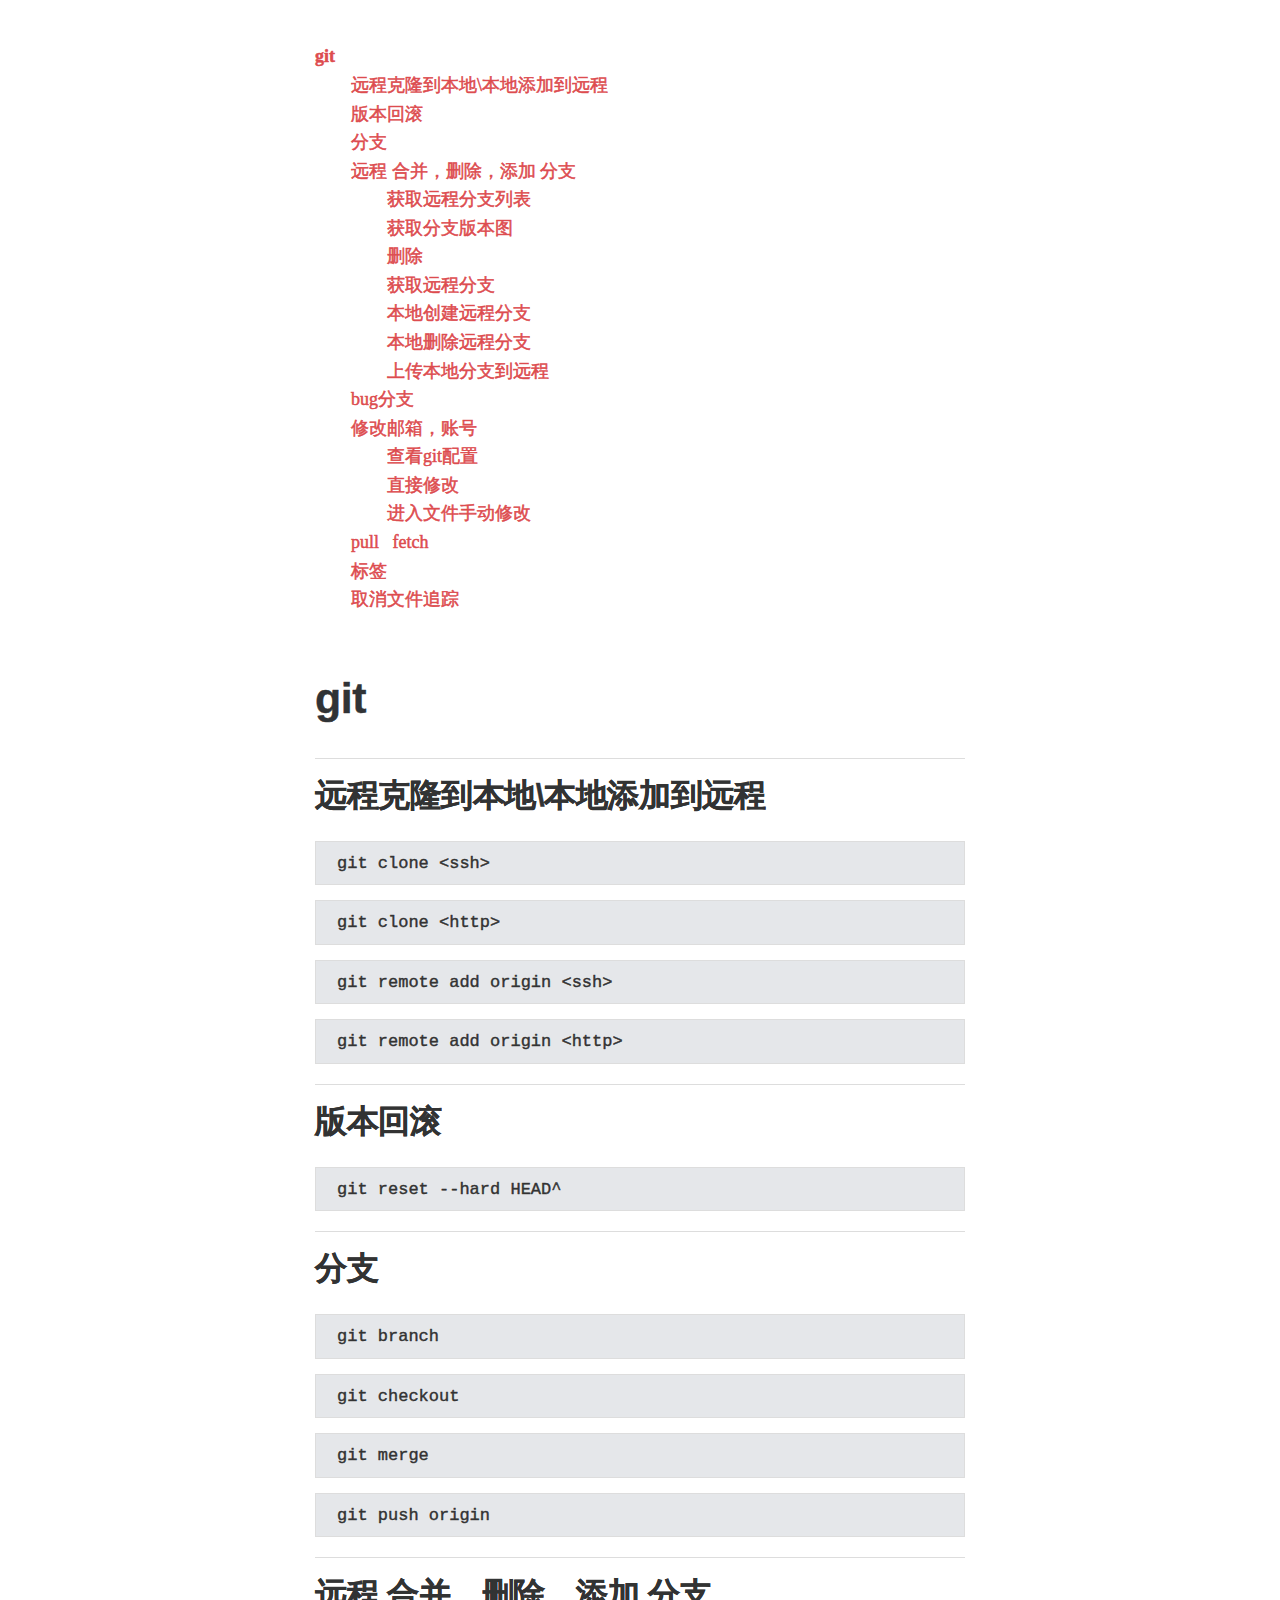
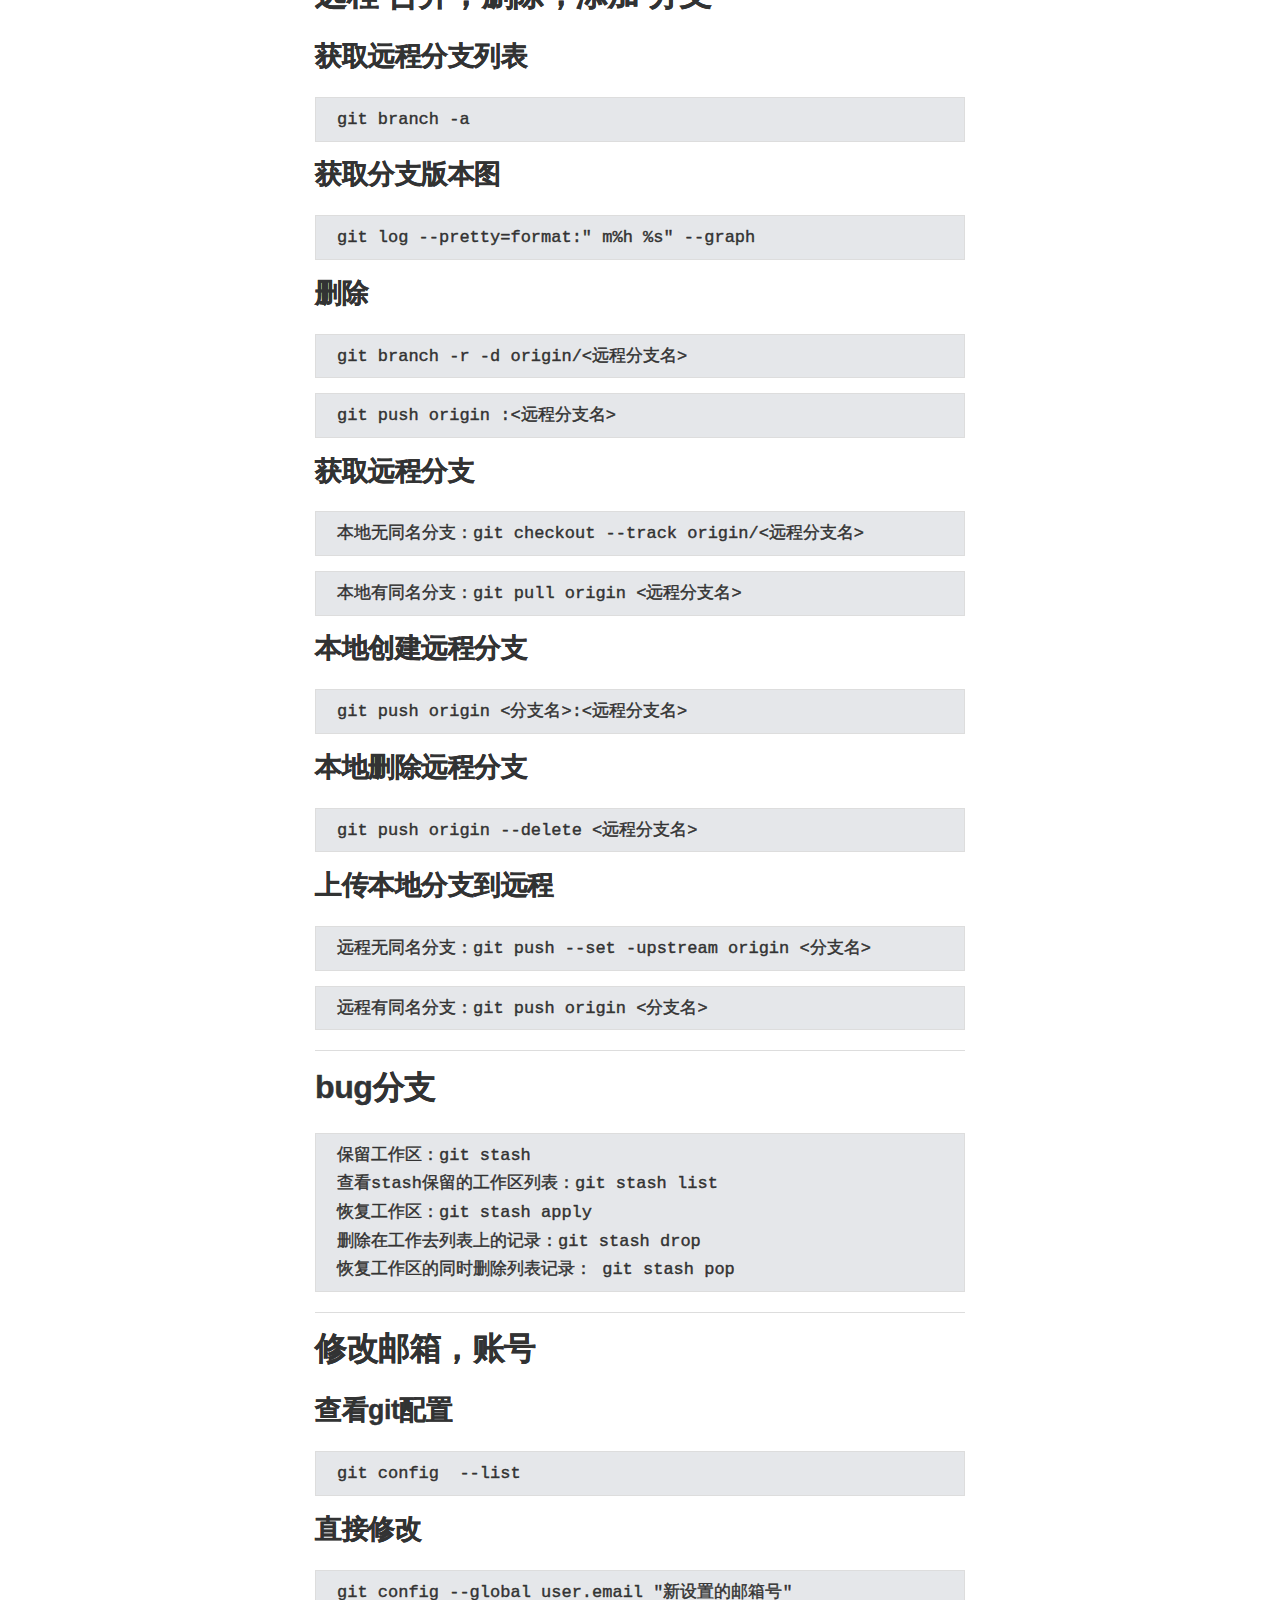
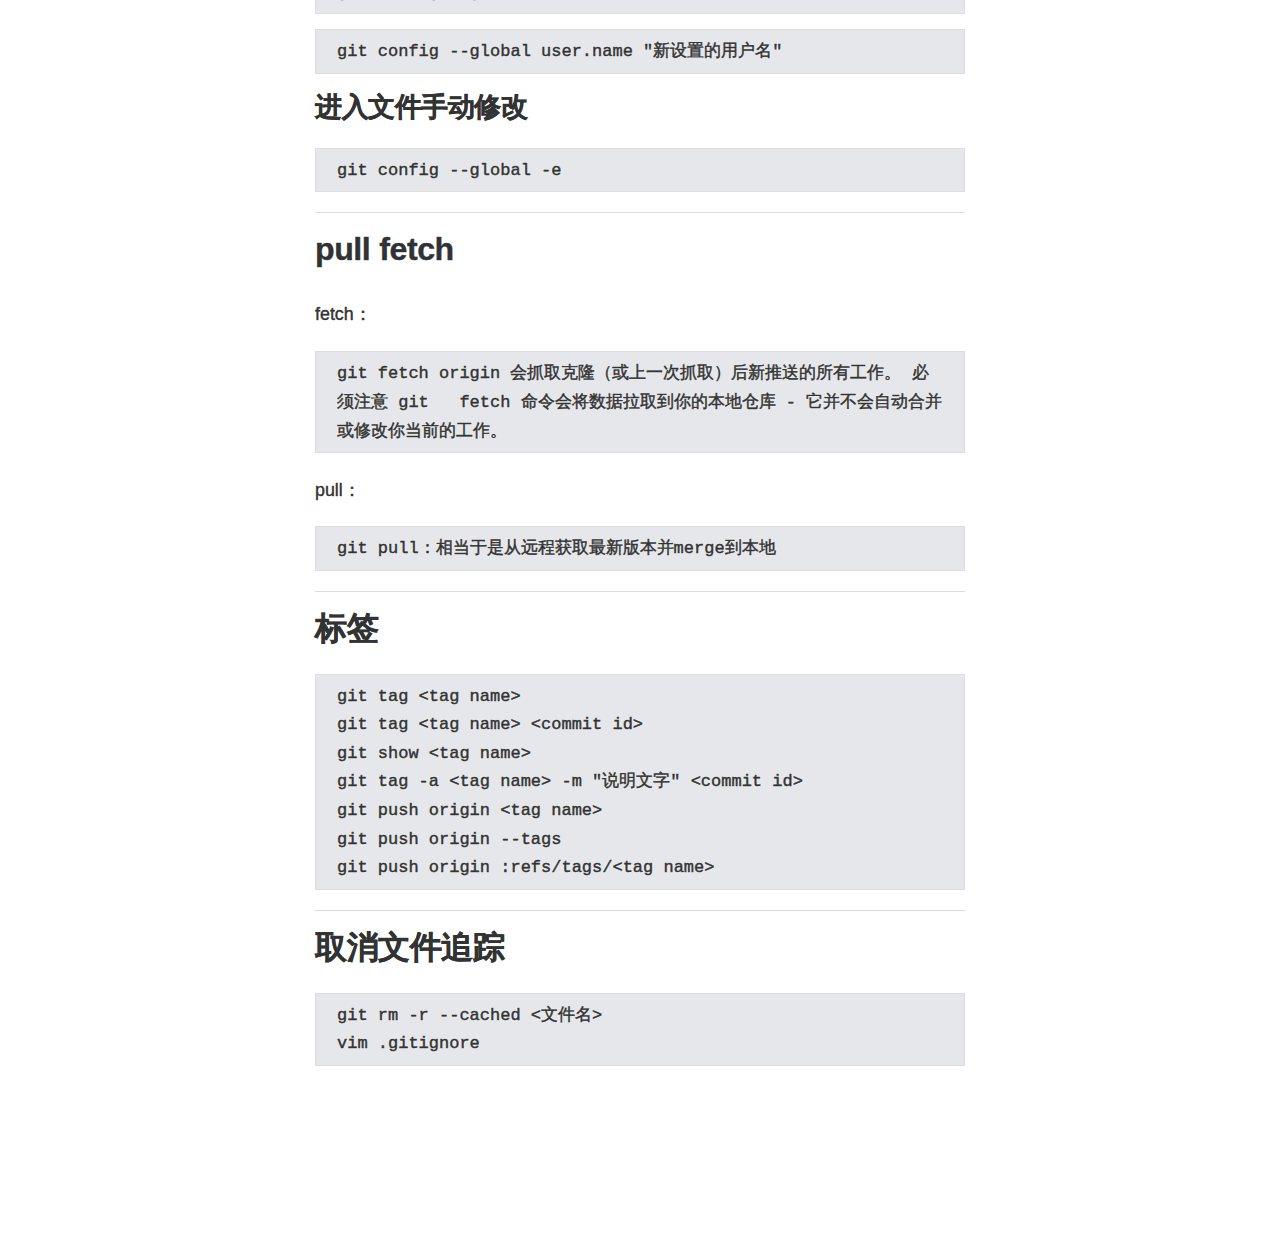
<file: md/git.html>
<!doctype html>
<html>
<head>
<meta charset='UTF-8'><meta name='viewport' content='width=device-width initial-scale=1'>
<title>git</title><style type='text/css'>html {overflow-x: initial !important;}:root { --bg-color:#ffffff; --text-color:#333333; --select-text-bg-color:#B5D6FC; --select-text-font-color:auto; --monospace:"Lucida Console",Consolas,"Courier",monospace; }
html { font-size: 14px; background-color: var(--bg-color); color: var(--text-color); font-family: "Helvetica Neue", Helvetica, Arial, sans-serif; -webkit-font-smoothing: antialiased; }
body { margin: 0px; padding: 0px; height: auto; bottom: 0px; top: 0px; left: 0px; right: 0px; font-size: 1rem; line-height: 1.42857; overflow-x: hidden; background: inherit; tab-size: 4; }
iframe { margin: auto; }
a.url { word-break: break-all; }
a:active, a:hover { outline: 0px; }
.in-text-selection, ::selection { text-shadow: none; background: var(--select-text-bg-color); color: var(--select-text-font-color); }
#write { margin: 0px auto; height: auto; width: inherit; word-break: normal; overflow-wrap: break-word; position: relative; white-space: normal; overflow-x: visible; padding-top: 40px; }
#write.first-line-indent p { text-indent: 2em; }
#write.first-line-indent li p, #write.first-line-indent p * { text-indent: 0px; }
#write.first-line-indent li { margin-left: 2em; }
.for-image #write { padding-left: 8px; padding-right: 8px; }
body.typora-export { padding-left: 30px; padding-right: 30px; }
.typora-export .footnote-line, .typora-export li, .typora-export p { white-space: pre-wrap; }
@media screen and (max-width: 500px) {
  body.typora-export { padding-left: 0px; padding-right: 0px; }
  #write { padding-left: 20px; padding-right: 20px; }
  .CodeMirror-sizer { margin-left: 0px !important; }
  .CodeMirror-gutters { display: none !important; }
}
#write li > figure:last-child { margin-bottom: 0.5rem; }
#write ol, #write ul { position: relative; }
img { max-width: 100%; vertical-align: middle; }
button, input, select, textarea { color: inherit; font: inherit; }
input[type="checkbox"], input[type="radio"] { line-height: normal; padding: 0px; }
*, ::after, ::before { box-sizing: border-box; }
#write h1, #write h2, #write h3, #write h4, #write h5, #write h6, #write p, #write pre { width: inherit; }
#write h1, #write h2, #write h3, #write h4, #write h5, #write h6, #write p { position: relative; }
p { line-height: inherit; }
h1, h2, h3, h4, h5, h6 { break-after: avoid-page; break-inside: avoid; orphans: 2; }
p { orphans: 4; }
h1 { font-size: 2rem; }
h2 { font-size: 1.8rem; }
h3 { font-size: 1.6rem; }
h4 { font-size: 1.4rem; }
h5 { font-size: 1.2rem; }
h6 { font-size: 1rem; }
.md-math-block, .md-rawblock, h1, h2, h3, h4, h5, h6, p { margin-top: 1rem; margin-bottom: 1rem; }
.hidden { display: none; }
.md-blockmeta { color: rgb(204, 204, 204); font-weight: 700; font-style: italic; }
a { cursor: pointer; }
sup.md-footnote { padding: 2px 4px; background-color: rgba(238, 238, 238, 0.7); color: rgb(85, 85, 85); border-radius: 4px; cursor: pointer; }
sup.md-footnote a, sup.md-footnote a:hover { color: inherit; text-transform: inherit; text-decoration: inherit; }
#write input[type="checkbox"] { cursor: pointer; width: inherit; height: inherit; }
figure { overflow-x: auto; margin: 1.2em 0px; max-width: calc(100% + 16px); padding: 0px; }
figure > table { margin: 0px !important; }
tr { break-inside: avoid; break-after: auto; }
thead { display: table-header-group; }
table { border-collapse: collapse; border-spacing: 0px; width: 100%; overflow: auto; break-inside: auto; text-align: left; }
table.md-table td { min-width: 32px; }
.CodeMirror-gutters { border-right: 0px; background-color: inherit; }
.CodeMirror-linenumber { user-select: none; }
.CodeMirror { text-align: left; }
.CodeMirror-placeholder { opacity: 0.3; }
.CodeMirror pre { padding: 0px 4px; }
.CodeMirror-lines { padding: 0px; }
div.hr:focus { cursor: none; }
#write pre { white-space: pre-wrap; }
#write.fences-no-line-wrapping pre { white-space: pre; }
#write pre.ty-contain-cm { white-space: normal; }
.CodeMirror-gutters { margin-right: 4px; }
.md-fences { font-size: 0.9rem; display: block; break-inside: avoid; text-align: left; overflow: visible; white-space: pre; background: inherit; position: relative !important; }
.md-diagram-panel { width: 100%; margin-top: 10px; text-align: center; padding-top: 0px; padding-bottom: 8px; overflow-x: auto; }
#write .md-fences.mock-cm { white-space: pre-wrap; }
.md-fences.md-fences-with-lineno { padding-left: 0px; }
#write.fences-no-line-wrapping .md-fences.mock-cm { white-space: pre; overflow-x: auto; }
.md-fences.mock-cm.md-fences-with-lineno { padding-left: 8px; }
.CodeMirror-line, twitterwidget { break-inside: avoid; }
.footnotes { opacity: 0.8; font-size: 0.9rem; margin-top: 1em; margin-bottom: 1em; }
.footnotes + .footnotes { margin-top: 0px; }
.md-reset { margin: 0px; padding: 0px; border: 0px; outline: 0px; vertical-align: top; background: 0px 0px; text-decoration: none; text-shadow: none; float: none; position: static; width: auto; height: auto; white-space: nowrap; cursor: inherit; -webkit-tap-highlight-color: transparent; line-height: normal; font-weight: 400; text-align: left; box-sizing: content-box; direction: ltr; }
li div { padding-top: 0px; }
blockquote { margin: 1rem 0px; }
li .mathjax-block, li p { margin: 0.5rem 0px; }
li { margin: 0px; position: relative; }
blockquote > :last-child { margin-bottom: 0px; }
blockquote > :first-child, li > :first-child { margin-top: 0px; }
.footnotes-area { color: rgb(136, 136, 136); margin-top: 0.714rem; padding-bottom: 0.143rem; white-space: normal; }
#write .footnote-line { white-space: pre-wrap; }
@media print {
  body, html { border: 1px solid transparent; height: 99%; break-after: avoid; break-before: avoid; }
  #write { margin-top: 0px; padding-top: 0px; border-color: transparent !important; }
  .typora-export * { -webkit-print-color-adjust: exact; }
  html.blink-to-pdf { font-size: 13px; }
  .typora-export #write { padding-left: 32px; padding-right: 32px; padding-bottom: 0px; break-after: avoid; }
  .typora-export #write::after { height: 0px; }
}
.footnote-line { margin-top: 0.714em; font-size: 0.7em; }
a img, img a { cursor: pointer; }
pre.md-meta-block { font-size: 0.8rem; min-height: 0.8rem; white-space: pre-wrap; background: rgb(204, 204, 204); display: block; overflow-x: hidden; }
p > .md-image:only-child:not(.md-img-error) img, p > img:only-child { display: block; margin: auto; }
p > .md-image:only-child { display: inline-block; width: 100%; }
#write .MathJax_Display { margin: 0.8em 0px 0px; }
.md-math-block { width: 100%; }
.md-math-block:not(:empty)::after { display: none; }
[contenteditable="true"]:active, [contenteditable="true"]:focus { outline: 0px; box-shadow: none; }
.md-task-list-item { position: relative; list-style-type: none; }
.task-list-item.md-task-list-item { padding-left: 0px; }
.md-task-list-item > input { position: absolute; top: 0px; left: 0px; margin-left: -1.2em; margin-top: calc(1em - 10px); border: none; }
.math { font-size: 1rem; }
.md-toc { min-height: 3.58rem; position: relative; font-size: 0.9rem; border-radius: 10px; }
.md-toc-content { position: relative; margin-left: 0px; }
.md-toc-content::after, .md-toc::after { display: none; }
.md-toc-item { display: block; color: rgb(65, 131, 196); }
.md-toc-item a { text-decoration: none; }
.md-toc-inner:hover { text-decoration: underline; }
.md-toc-inner { display: inline-block; cursor: pointer; }
.md-toc-h1 .md-toc-inner { margin-left: 0px; font-weight: 700; }
.md-toc-h2 .md-toc-inner { margin-left: 2em; }
.md-toc-h3 .md-toc-inner { margin-left: 4em; }
.md-toc-h4 .md-toc-inner { margin-left: 6em; }
.md-toc-h5 .md-toc-inner { margin-left: 8em; }
.md-toc-h6 .md-toc-inner { margin-left: 10em; }
@media screen and (max-width: 48em) {
  .md-toc-h3 .md-toc-inner { margin-left: 3.5em; }
  .md-toc-h4 .md-toc-inner { margin-left: 5em; }
  .md-toc-h5 .md-toc-inner { margin-left: 6.5em; }
  .md-toc-h6 .md-toc-inner { margin-left: 8em; }
}
a.md-toc-inner { font-size: inherit; font-style: inherit; font-weight: inherit; line-height: inherit; }
.footnote-line a:not(.reversefootnote) { color: inherit; }
.md-attr { display: none; }
.md-fn-count::after { content: "."; }
code, pre, samp, tt { font-family: var(--monospace); }
kbd { margin: 0px 0.1em; padding: 0.1em 0.6em; font-size: 0.8em; color: rgb(36, 39, 41); background: rgb(255, 255, 255); border: 1px solid rgb(173, 179, 185); border-radius: 3px; box-shadow: rgba(12, 13, 14, 0.2) 0px 1px 0px, rgb(255, 255, 255) 0px 0px 0px 2px inset; white-space: nowrap; vertical-align: middle; }
.md-comment { color: rgb(162, 127, 3); opacity: 0.8; font-family: var(--monospace); }
code { text-align: left; vertical-align: initial; }
a.md-print-anchor { white-space: pre !important; border-width: initial !important; border-style: none !important; border-color: initial !important; display: inline-block !important; position: absolute !important; width: 1px !important; right: 0px !important; outline: 0px !important; background: 0px 0px !important; text-decoration: initial !important; text-shadow: initial !important; }
.md-inline-math .MathJax_SVG .noError { display: none !important; }
.html-for-mac .inline-math-svg .MathJax_SVG { vertical-align: 0.2px; }
.md-math-block .MathJax_SVG_Display { text-align: center; margin: 0px; position: relative; text-indent: 0px; max-width: none; max-height: none; min-height: 0px; min-width: 100%; width: auto; overflow-y: hidden; display: block !important; }
.MathJax_SVG_Display, .md-inline-math .MathJax_SVG_Display { width: auto; margin: inherit; display: inline-block !important; }
.MathJax_SVG .MJX-monospace { font-family: var(--monospace); }
.MathJax_SVG .MJX-sans-serif { font-family: sans-serif; }
.MathJax_SVG { display: inline; font-style: normal; font-weight: 400; line-height: normal; zoom: 90%; text-indent: 0px; text-align: left; text-transform: none; letter-spacing: normal; word-spacing: normal; overflow-wrap: normal; white-space: nowrap; float: none; direction: ltr; max-width: none; max-height: none; min-width: 0px; min-height: 0px; border: 0px; padding: 0px; margin: 0px; }
.MathJax_SVG * { transition: none 0s ease 0s; }
.MathJax_SVG_Display svg { vertical-align: middle !important; margin-bottom: 0px !important; margin-top: 0px !important; }
.os-windows.monocolor-emoji .md-emoji { font-family: "Segoe UI Symbol", sans-serif; }
.md-diagram-panel > svg { max-width: 100%; }
[lang="mermaid"] svg, [lang="flow"] svg { max-width: 100%; height: auto; }
[lang="mermaid"] .node text { font-size: 1rem; }
table tr th { border-bottom: 0px; }
video { max-width: 100%; display: block; margin: 0px auto; }
iframe { max-width: 100%; width: 100%; border: none; }
.highlight td, .highlight tr { border: 0px; }


.CodeMirror { height: auto; }
.CodeMirror.cm-s-inner { background: inherit; }
.CodeMirror-scroll { overflow: auto hidden; z-index: 3; }
.CodeMirror-gutter-filler, .CodeMirror-scrollbar-filler { background-color: rgb(255, 255, 255); }
.CodeMirror-gutters { border-right: 1px solid rgb(221, 221, 221); background: inherit; white-space: nowrap; }
.CodeMirror-linenumber { padding: 0px 3px 0px 5px; text-align: right; color: rgb(153, 153, 153); }
.cm-s-inner .cm-keyword { color: rgb(119, 0, 136); }
.cm-s-inner .cm-atom, .cm-s-inner.cm-atom { color: rgb(34, 17, 153); }
.cm-s-inner .cm-number { color: rgb(17, 102, 68); }
.cm-s-inner .cm-def { color: rgb(0, 0, 255); }
.cm-s-inner .cm-variable { color: rgb(0, 0, 0); }
.cm-s-inner .cm-variable-2 { color: rgb(0, 85, 170); }
.cm-s-inner .cm-variable-3 { color: rgb(0, 136, 85); }
.cm-s-inner .cm-string { color: rgb(170, 17, 17); }
.cm-s-inner .cm-property { color: rgb(0, 0, 0); }
.cm-s-inner .cm-operator { color: rgb(152, 26, 26); }
.cm-s-inner .cm-comment, .cm-s-inner.cm-comment { color: rgb(170, 85, 0); }
.cm-s-inner .cm-string-2 { color: rgb(255, 85, 0); }
.cm-s-inner .cm-meta { color: rgb(85, 85, 85); }
.cm-s-inner .cm-qualifier { color: rgb(85, 85, 85); }
.cm-s-inner .cm-builtin { color: rgb(51, 0, 170); }
.cm-s-inner .cm-bracket { color: rgb(153, 153, 119); }
.cm-s-inner .cm-tag { color: rgb(17, 119, 0); }
.cm-s-inner .cm-attribute { color: rgb(0, 0, 204); }
.cm-s-inner .cm-header, .cm-s-inner.cm-header { color: rgb(0, 0, 255); }
.cm-s-inner .cm-quote, .cm-s-inner.cm-quote { color: rgb(0, 153, 0); }
.cm-s-inner .cm-hr, .cm-s-inner.cm-hr { color: rgb(153, 153, 153); }
.cm-s-inner .cm-link, .cm-s-inner.cm-link { color: rgb(0, 0, 204); }
.cm-negative { color: rgb(221, 68, 68); }
.cm-positive { color: rgb(34, 153, 34); }
.cm-header, .cm-strong { font-weight: 700; }
.cm-del { text-decoration: line-through; }
.cm-em { font-style: italic; }
.cm-link { text-decoration: underline; }
.cm-error { color: red; }
.cm-invalidchar { color: red; }
.cm-constant { color: rgb(38, 139, 210); }
.cm-defined { color: rgb(181, 137, 0); }
div.CodeMirror span.CodeMirror-matchingbracket { color: rgb(0, 255, 0); }
div.CodeMirror span.CodeMirror-nonmatchingbracket { color: rgb(255, 34, 34); }
.cm-s-inner .CodeMirror-activeline-background { background: inherit; }
.CodeMirror { position: relative; overflow: hidden; }
.CodeMirror-scroll { height: 100%; outline: 0px; position: relative; box-sizing: content-box; background: inherit; }
.CodeMirror-sizer { position: relative; }
.CodeMirror-gutter-filler, .CodeMirror-hscrollbar, .CodeMirror-scrollbar-filler, .CodeMirror-vscrollbar { position: absolute; z-index: 6; display: none; }
.CodeMirror-vscrollbar { right: 0px; top: 0px; overflow: hidden; }
.CodeMirror-hscrollbar { bottom: 0px; left: 0px; overflow: hidden; }
.CodeMirror-scrollbar-filler { right: 0px; bottom: 0px; }
.CodeMirror-gutter-filler { left: 0px; bottom: 0px; }
.CodeMirror-gutters { position: absolute; left: 0px; top: 0px; padding-bottom: 30px; z-index: 3; }
.CodeMirror-gutter { white-space: normal; height: 100%; box-sizing: content-box; padding-bottom: 30px; margin-bottom: -32px; display: inline-block; }
.CodeMirror-gutter-wrapper { position: absolute; z-index: 4; background: 0px 0px !important; border: none !important; }
.CodeMirror-gutter-background { position: absolute; top: 0px; bottom: 0px; z-index: 4; }
.CodeMirror-gutter-elt { position: absolute; cursor: default; z-index: 4; }
.CodeMirror-lines { cursor: text; }
.CodeMirror pre { border-radius: 0px; border-width: 0px; background: 0px 0px; font-family: inherit; font-size: inherit; margin: 0px; white-space: pre; overflow-wrap: normal; color: inherit; z-index: 2; position: relative; overflow: visible; }
.CodeMirror-wrap pre { overflow-wrap: break-word; white-space: pre-wrap; word-break: normal; }
.CodeMirror-code pre { border-right: 30px solid transparent; width: fit-content; }
.CodeMirror-wrap .CodeMirror-code pre { border-right: none; width: auto; }
.CodeMirror-linebackground { position: absolute; left: 0px; right: 0px; top: 0px; bottom: 0px; z-index: 0; }
.CodeMirror-linewidget { position: relative; z-index: 2; overflow: auto; }
.CodeMirror-wrap .CodeMirror-scroll { overflow-x: hidden; }
.CodeMirror-measure { position: absolute; width: 100%; height: 0px; overflow: hidden; visibility: hidden; }
.CodeMirror-measure pre { position: static; }
.CodeMirror div.CodeMirror-cursor { position: absolute; visibility: hidden; border-right: none; width: 0px; }
.CodeMirror div.CodeMirror-cursor { visibility: hidden; }
.CodeMirror-focused div.CodeMirror-cursor { visibility: inherit; }
.cm-searching { background: rgba(255, 255, 0, 0.4); }
@media print {
  .CodeMirror div.CodeMirror-cursor { visibility: hidden; }
}


html { background: rgb(255, 255, 255); text-rendering: geometricprecision; }
body { font-family: HKGrotesk, sans-serif; font-weight: 300; font-size: 1.275em; letter-spacing: 0px; color: rgb(51, 51, 51); text-rendering: optimizelegibility; -webkit-font-smoothing: subpixel-antialiased; -webkit-text-stroke: 0.45px rgba(51, 51, 51, 0.97); line-height: 1.6em; box-sizing: border-box; }
strong { font-family: HKGrotesk, serif; font-weight: 500; color: rgb(48, 51, 54); }
em { font-family: HKGrotesk, serif; font-weight: normal; font-style: italic; }
mark { color: rgb(0, 0, 0); background: rgb(211, 255, 164); padding: 1px; }
div.md-toc { font-family: HKGrotesk, serif; font-size: 18px; }
#write { max-width: 710px; margin: 0px auto; padding: 20px 30px 100px; }
#write > ul:first-child, #write > ol:first-child { margin-top: 40px; }
body > :first-child { margin-top: 0px !important; }
body > :last-child { margin-bottom: 0px !important; }
a { color: rgb(221, 76, 79); text-decoration: none; text-rendering: optimizelegibility; -webkit-font-smoothing: subpixel-antialiased; -webkit-text-stroke: 0.55px rgba(221, 76, 79, 0.97); }
h1, h2, h3, h4, h5, h6 { font-family: HKGrotesk, sans-serif; font-weight: bold; letter-spacing: -0.45px; word-spacing: 0.5px; position: relative; cursor: text; }
h1:hover a.anchor, h2:hover a.anchor, h3:hover a.anchor, h4:hover a.anchor, h5:hover a.anchor, h6:hover a.anchor { text-decoration: none; }
h1 tt, h1 code { font-size: inherit; }
h2 tt, h2 code { font-size: inherit; }
h3 tt, h3 code { font-size: inherit; }
h4 tt, h4 code { font-size: inherit; }
h5 tt, h5 code { font-size: inherit; }
h6 tt, h6 code { font-size: inherit; }
h1 { font-size: 2.4em; margin-top: 1.2rem; margin-bottom: 1.2rem; padding-bottom: 0.3em; line-height: 1.2; letter-spacing: -0.45px; word-spacing: 0.5px; }
h2 { font-size: 1.8em; margin-top: 1.2rem; margin-bottom: 1.2rem; padding-bottom: 0.3em; line-height: 1.2; letter-spacing: -0.45px; word-spacing: 0.5px; }
h3 { font-size: 1.5em; margin-top: 1.2rem; margin-bottom: 1.2rem; padding-bottom: 0.3em; line-height: 1.2; letter-spacing: -0.45px; word-spacing: 0.5px; }
h4 { font-size: 1.2em; line-height: 1.2; padding-bottom: 0.3em; letter-spacing: -0.45px; word-spacing: 0.5px; }
h5 { font-size: 1.1em; line-height: 1.2; padding-bottom: 0.3em; letter-spacing: -0.45px; word-spacing: 0.5px; }
h6 { font-size: 1em; line-height: 1.2; padding-bottom: 0.3em; letter-spacing: -0.45px; word-spacing: 0.5px; }
h1 { color: rgb(48, 51, 54); }
h2, h3, h4, h5, h6 { color: rgb(48, 51, 54); }
p, blockquote, ul, ol, dl, table { margin-top: 1.6rem; margin-bottom: 1.6rem; }
hr { height: 4px; padding: 0px; margin: 16px 0px; background-color: rgb(255, 255, 255); border-width: 0px 0px 1px; border-style: none none solid; border-top-color: initial; border-right-color: initial; border-left-color: initial; border-image: initial; overflow: hidden; box-sizing: content-box; border-bottom-color: rgb(221, 221, 221); }
body > h2:first-child { margin-top: 0px; padding-top: 0px; }
body > h1:first-child { margin-top: 0px; padding-top: 0px; }
body > h1:first-child + h2 { margin-top: 0px; padding-top: 0px; }
body > h3:first-child, body > h4:first-child, body > h5:first-child, body > h6:first-child { margin-top: 0px; padding-top: 0px; }
a:first-child h1, a:first-child h2, a:first-child h3, a:first-child h4, a:first-child h5, a:first-child h6 { margin-top: 0px; padding-top: 0px; }
h1 p, h2 p, h3 p, h4 p, h5 p, h6 p { margin-top: 0px; }
li p.first { display: inline-block; }
ul, ol { padding-left: 30px; }
ul:first-child, ol:first-child { margin-top: 0px; }
ul:last-child, ol:last-child { margin-bottom: 0px; }
blockquote { color: rgb(38, 52, 74); text-rendering: optimizelegibility; -webkit-font-smoothing: subpixel-antialiased; -webkit-text-stroke: 0.45px rgba(38, 52, 74, 0.97); border-left: 3.5px solid rgb(221, 76, 79); margin-left: -1em; padding: 2px 1em; }
blockquote blockquote { padding-right: 0px; }
table { padding: 0px; word-break: initial; }
table tr { border-top: 1px solid rgb(204, 204, 204); margin: 0px; padding: 0px; }
table tr:nth-child(2n) { background-color: rgb(248, 248, 248); }
table tr th { font-weight: bold; border: 1px solid rgb(204, 204, 204); text-align: left; margin: 0px; padding: 6px 13px; }
table tr td { border: 1px solid rgb(204, 204, 204); text-align: left; margin: 0px; padding: 6px 13px; }
table tr th:first-child, table tr td:first-child { margin-top: 0px; }
table tr th:last-child, table tr td:last-child { margin-bottom: 0px; }
.CodeMirror-gutters { border-right: 1px solid rgb(221, 221, 221); }
.md-fences, code, tt { border: 1px solid rgb(221, 221, 221); background: rgb(248, 248, 248); font-family: OfficeCodePro, monospace; padding: 2px 4px 0px; font-size: 17px; }
.md-fences { font-family: OfficeCodePro, monospace; margin-bottom: 15px; margin-top: 15px; padding: 8px 1em 6px; }
.task-list { padding-left: 0px; }
.task-list-item { padding-left: 32px; }
.task-list-item input { top: 3px; left: 8px; }
@media screen and (min-width: 914px) {
}
@media print {
  html { font-size: 13px; }
  table, pre { break-inside: avoid; }
  pre { overflow-wrap: break-word; }
}
.md-fences { background-color: rgb(229, 231, 234); }
#write pre.md-meta-block { padding: 1rem; font-size: 85%; line-height: 1.45; background-color: rgb(247, 247, 247); border: 0px; border-radius: 3px; color: rgb(119, 119, 119); margin-top: 0px !important; }
.mathjax-block > .code-tooltip { bottom: 0.375rem; }
#write > h3.md-focus::before { left: -1.5625rem; top: 0.375rem; }
#write > h4.md-focus::before { left: -1.5625rem; top: 0.285714rem; }
#write > h5.md-focus::before { left: -1.5625rem; top: 0.285714rem; }
#write > h6.md-focus::before { left: -1.5625rem; top: 0.285714rem; }
.md-image > .md-meta { border: 1px solid rgb(221, 221, 221); border-radius: 3px; font-family: Consolas, "Liberation Mono", Courier, monospace; padding: 2px 4px 0px; font-size: 0.9em; color: inherit; }
.md-tag { color: inherit; }
.md-toc { margin-top: 20px; padding-bottom: 20px; }
.sidebar-tabs { border-bottom: none; }
#typora-quick-open { border: 1px solid rgb(221, 221, 221); background-color: rgb(248, 248, 248); }
#typora-quick-open-item { background-color: rgb(250, 250, 250); border-color: rgb(254, 254, 254) rgb(229, 229, 229) rgb(229, 229, 229) rgb(238, 238, 238); border-style: solid; border-width: 1px; }
#md-notification::before { top: 10px; }
.on-focus-mode blockquote { border-left-color: rgba(85, 85, 85, 0.12); }
header, .context-menu, .megamenu-content, footer { font-family: "Lyon Display", sans-serif; }
.CodeMirror { text-rendering: optimizelegibility; -webkit-font-smoothing: subpixel-antialiased; font-family: OfficeCodePro, monospace; font-size: 1em; }


</style>
</head>
<body class='typora-export' >
<div  id='write'  class = 'is-node'><div class='md-toc' mdtype='toc'><p class="md-toc-content"><span class="md-toc-item md-toc-h1" data-ref="n2"><a class="md-toc-inner" href="#git">git</a></span><span class="md-toc-item md-toc-h2" data-ref="n4"><a class="md-toc-inner" href="#远程克隆到本地本地添加到远程">远程克隆到本地\本地添加到远程</a></span><span class="md-toc-item md-toc-h2" data-ref="n10"><a class="md-toc-inner" href="#版本回滚">版本回滚</a></span><span class="md-toc-item md-toc-h2" data-ref="n13"><a class="md-toc-inner" href="#分支">分支</a></span><span class="md-toc-item md-toc-h2" data-ref="n19"><a class="md-toc-inner" href="#远程-合并删除添加-分支">远程 合并，删除，添加 分支</a></span><span class="md-toc-item md-toc-h3" data-ref="n20"><a class="md-toc-inner" href="#获取远程分支列表">获取远程分支列表</a></span><span class="md-toc-item md-toc-h3" data-ref="n22"><a class="md-toc-inner" href="#获取分支版本图">获取分支版本图</a></span><span class="md-toc-item md-toc-h3" data-ref="n24"><a class="md-toc-inner" href="#删除">删除</a></span><span class="md-toc-item md-toc-h3" data-ref="n27"><a class="md-toc-inner" href="#获取远程分支">获取远程分支</a></span><span class="md-toc-item md-toc-h3" data-ref="n30"><a class="md-toc-inner" href="#本地创建远程分支">本地创建远程分支</a></span><span class="md-toc-item md-toc-h3" data-ref="n32"><a class="md-toc-inner" href="#本地删除远程分支">本地删除远程分支</a></span><span class="md-toc-item md-toc-h3" data-ref="n34"><a class="md-toc-inner" href="#上传本地分支到远程">上传本地分支到远程</a></span><span class="md-toc-item md-toc-h2" data-ref="n38"><a class="md-toc-inner" href="#bug分支">bug分支</a></span><span class="md-toc-item md-toc-h2" data-ref="n41"><a class="md-toc-inner" href="#修改邮箱账号">修改邮箱，账号</a></span><span class="md-toc-item md-toc-h3" data-ref="n42"><a class="md-toc-inner" href="#查看git配置">查看git配置</a></span><span class="md-toc-item md-toc-h3" data-ref="n44"><a class="md-toc-inner" href="#直接修改">直接修改</a></span><span class="md-toc-item md-toc-h3" data-ref="n47"><a class="md-toc-inner" href="#进入文件手动修改">进入文件手动修改</a></span><span class="md-toc-item md-toc-h2" data-ref="n50"><a class="md-toc-inner" href="#pull---fetch">pull   fetch</a></span><span class="md-toc-item md-toc-h2" data-ref="n56"><a class="md-toc-inner" href="#标签">标签</a></span><span class="md-toc-item md-toc-h2" data-ref="n59"><a class="md-toc-inner" href="#取消文件追踪">取消文件追踪</a></span></p></div><h1><a name="git" class="md-header-anchor"></a><span>git</span></h1><hr /><h2><a name="远程克隆到本地本地添加到远程" class="md-header-anchor"></a><span>远程克隆到本地\本地添加到远程</span></h2><pre spellcheck="false" class="md-fences md-end-block ty-contain-cm modeLoaded" lang=""><div class="CodeMirror cm-s-inner CodeMirror-wrap" lang=""><div style="overflow: hidden; position: relative; width: 3px; height: 0px; top: 0px; left: 4px;"><textarea autocorrect="off" autocapitalize="off" spellcheck="false" tabindex="0" style="position: absolute; bottom: -1em; padding: 0px; width: 1000px; height: 1em; outline: none;"></textarea></div><div class="CodeMirror-scrollbar-filler" cm-not-content="true"></div><div class="CodeMirror-gutter-filler" cm-not-content="true"></div><div class="CodeMirror-scroll" tabindex="-1"><div class="CodeMirror-sizer" style="margin-left: 0px; margin-bottom: 0px; border-right-width: 0px; padding-right: 0px; padding-bottom: 0px;"><div style="position: relative; top: 0px;"><div class="CodeMirror-lines" role="presentation"><div role="presentation" style="position: relative; outline: none;"><div class="CodeMirror-measure"></div><div class="CodeMirror-measure"></div><div style="position: relative; z-index: 1;"></div><div class="CodeMirror-code" role="presentation" style="text-rendering: auto;"><div class="CodeMirror-activeline" style="position: relative;"><div class="CodeMirror-activeline-background CodeMirror-linebackground"></div><div class="CodeMirror-gutter-background CodeMirror-activeline-gutter" style="left: 0px; width: 0px;"></div><pre class=" CodeMirror-line " role="presentation"><span role="presentation" style="padding-right: 0.1px;">git clone &lt;ssh&gt;</span></pre></div></div></div></div></div></div><div style="position: absolute; height: 0px; width: 1px; border-bottom: 0px solid transparent; top: 28px;"></div><div class="CodeMirror-gutters" style="display: none; height: 28px;"></div></div></div></pre><pre spellcheck="false" class="md-fences md-end-block ty-contain-cm modeLoaded" lang=""><div class="CodeMirror cm-s-inner CodeMirror-wrap" lang=""><div style="overflow: hidden; position: relative; width: 3px; height: 0px; top: 0px; left: 4px;"><textarea autocorrect="off" autocapitalize="off" spellcheck="false" tabindex="0" style="position: absolute; bottom: -1em; padding: 0px; width: 1000px; height: 1em; outline: none;"></textarea></div><div class="CodeMirror-scrollbar-filler" cm-not-content="true"></div><div class="CodeMirror-gutter-filler" cm-not-content="true"></div><div class="CodeMirror-scroll" tabindex="-1"><div class="CodeMirror-sizer" style="margin-left: 0px; margin-bottom: 0px; border-right-width: 0px; padding-right: 0px; padding-bottom: 0px;"><div style="position: relative; top: 0px;"><div class="CodeMirror-lines" role="presentation"><div role="presentation" style="position: relative; outline: none;"><div class="CodeMirror-measure"><pre><span>xxxxxxxxxx</span></pre></div><div class="CodeMirror-measure"></div><div style="position: relative; z-index: 1;"></div><div class="CodeMirror-code" role="presentation" style="text-rendering: auto;"><div class="CodeMirror-activeline" style="position: relative;"><div class="CodeMirror-activeline-background CodeMirror-linebackground"></div><div class="CodeMirror-gutter-background CodeMirror-activeline-gutter" style="left: 0px; width: 0px;"></div><pre class=" CodeMirror-line " role="presentation"><span role="presentation" style="padding-right: 0.1px;">git clone &lt;http&gt;</span></pre></div></div></div></div></div></div><div style="position: absolute; height: 0px; width: 1px; border-bottom: 0px solid transparent; top: 28px;"></div><div class="CodeMirror-gutters" style="display: none; height: 28px;"></div></div></div></pre><pre spellcheck="false" class="md-fences md-end-block ty-contain-cm modeLoaded" lang=""><div class="CodeMirror cm-s-inner CodeMirror-wrap" lang=""><div style="overflow: hidden; position: relative; width: 3px; height: 0px; top: 0px; left: 4px;"><textarea autocorrect="off" autocapitalize="off" spellcheck="false" tabindex="0" style="position: absolute; bottom: -1em; padding: 0px; width: 1000px; height: 1em; outline: none;"></textarea></div><div class="CodeMirror-scrollbar-filler" cm-not-content="true"></div><div class="CodeMirror-gutter-filler" cm-not-content="true"></div><div class="CodeMirror-scroll" tabindex="-1"><div class="CodeMirror-sizer" style="margin-left: 0px; margin-bottom: 0px; border-right-width: 0px; padding-right: 0px; padding-bottom: 0px;"><div style="position: relative; top: 0px;"><div class="CodeMirror-lines" role="presentation"><div role="presentation" style="position: relative; outline: none;"><div class="CodeMirror-measure"><pre><span>xxxxxxxxxx</span></pre></div><div class="CodeMirror-measure"></div><div style="position: relative; z-index: 1;"></div><div class="CodeMirror-code" role="presentation" style="text-rendering: auto;"><div class="CodeMirror-activeline" style="position: relative;"><div class="CodeMirror-activeline-background CodeMirror-linebackground"></div><div class="CodeMirror-gutter-background CodeMirror-activeline-gutter" style="left: 0px; width: 0px;"></div><pre class=" CodeMirror-line " role="presentation"><span role="presentation" style="padding-right: 0.1px;">git remote add origin &lt;ssh&gt;</span></pre></div></div></div></div></div></div><div style="position: absolute; height: 0px; width: 1px; border-bottom: 0px solid transparent; top: 28px;"></div><div class="CodeMirror-gutters" style="display: none; height: 28px;"></div></div></div></pre><pre spellcheck="false" class="md-fences md-end-block ty-contain-cm modeLoaded" lang=""><div class="CodeMirror cm-s-inner CodeMirror-wrap" lang=""><div style="overflow: hidden; position: relative; width: 3px; height: 0px; top: 0px; left: 4px;"><textarea autocorrect="off" autocapitalize="off" spellcheck="false" tabindex="0" style="position: absolute; bottom: -1em; padding: 0px; width: 1000px; height: 1em; outline: none;"></textarea></div><div class="CodeMirror-scrollbar-filler" cm-not-content="true"></div><div class="CodeMirror-gutter-filler" cm-not-content="true"></div><div class="CodeMirror-scroll" tabindex="-1"><div class="CodeMirror-sizer" style="margin-left: 0px; margin-bottom: 0px; border-right-width: 0px; padding-right: 0px; padding-bottom: 0px;"><div style="position: relative; top: 0px;"><div class="CodeMirror-lines" role="presentation"><div role="presentation" style="position: relative; outline: none;"><div class="CodeMirror-measure"><pre><span>xxxxxxxxxx</span></pre></div><div class="CodeMirror-measure"></div><div style="position: relative; z-index: 1;"></div><div class="CodeMirror-code" role="presentation" style="text-rendering: auto;"><div class="CodeMirror-activeline" style="position: relative;"><div class="CodeMirror-activeline-background CodeMirror-linebackground"></div><div class="CodeMirror-gutter-background CodeMirror-activeline-gutter" style="left: 0px; width: 0px;"></div><pre class=" CodeMirror-line " role="presentation"><span role="presentation" style="padding-right: 0.1px;">git remote add origin &lt;http&gt;</span></pre></div></div></div></div></div></div><div style="position: absolute; height: 0px; width: 1px; border-bottom: 0px solid transparent; top: 28px;"></div><div class="CodeMirror-gutters" style="display: none; height: 28px;"></div></div></div></pre><hr /><h2><a name="版本回滚" class="md-header-anchor"></a><span>版本回滚</span></h2><pre spellcheck="false" class="md-fences md-end-block ty-contain-cm modeLoaded" lang=""><div class="CodeMirror cm-s-inner CodeMirror-wrap" lang=""><div style="overflow: hidden; position: relative; width: 3px; height: 0px; top: 0px; left: 4px;"><textarea autocorrect="off" autocapitalize="off" spellcheck="false" tabindex="0" style="position: absolute; bottom: -1em; padding: 0px; width: 1000px; height: 1em; outline: none;"></textarea></div><div class="CodeMirror-scrollbar-filler" cm-not-content="true"></div><div class="CodeMirror-gutter-filler" cm-not-content="true"></div><div class="CodeMirror-scroll" tabindex="-1"><div class="CodeMirror-sizer" style="margin-left: 0px; margin-bottom: 0px; border-right-width: 0px; padding-right: 0px; padding-bottom: 0px;"><div style="position: relative; top: 0px;"><div class="CodeMirror-lines" role="presentation"><div role="presentation" style="position: relative; outline: none;"><div class="CodeMirror-measure"><pre><span>xxxxxxxxxx</span></pre></div><div class="CodeMirror-measure"></div><div style="position: relative; z-index: 1;"></div><div class="CodeMirror-code" role="presentation" style="text-rendering: auto;"><div class="CodeMirror-activeline" style="position: relative;"><div class="CodeMirror-activeline-background CodeMirror-linebackground"></div><div class="CodeMirror-gutter-background CodeMirror-activeline-gutter" style="left: 0px; width: 0px;"></div><pre class=" CodeMirror-line " role="presentation"><span role="presentation" style="padding-right: 0.1px;">git reset --hard HEAD^</span></pre></div></div></div></div></div></div><div style="position: absolute; height: 0px; width: 1px; border-bottom: 0px solid transparent; top: 28px;"></div><div class="CodeMirror-gutters" style="display: none; height: 28px;"></div></div></div></pre><hr /><h2><a name="分支" class="md-header-anchor"></a><span>分支</span></h2><pre spellcheck="false" class="md-fences md-end-block ty-contain-cm modeLoaded" lang=""><div class="CodeMirror cm-s-inner CodeMirror-wrap" lang=""><div style="overflow: hidden; position: relative; width: 3px; height: 0px; top: 0px; left: 4px;"><textarea autocorrect="off" autocapitalize="off" spellcheck="false" tabindex="0" style="position: absolute; bottom: -1em; padding: 0px; width: 1000px; height: 1em; outline: none;"></textarea></div><div class="CodeMirror-scrollbar-filler" cm-not-content="true"></div><div class="CodeMirror-gutter-filler" cm-not-content="true"></div><div class="CodeMirror-scroll" tabindex="-1"><div class="CodeMirror-sizer" style="margin-left: 0px; margin-bottom: 0px; border-right-width: 0px; padding-right: 0px; padding-bottom: 0px;"><div style="position: relative; top: 0px;"><div class="CodeMirror-lines" role="presentation"><div role="presentation" style="position: relative; outline: none;"><div class="CodeMirror-measure"><pre><span>xxxxxxxxxx</span></pre></div><div class="CodeMirror-measure"></div><div style="position: relative; z-index: 1;"></div><div class="CodeMirror-code" role="presentation" style="text-rendering: auto;"><div class="CodeMirror-activeline" style="position: relative;"><div class="CodeMirror-activeline-background CodeMirror-linebackground"></div><div class="CodeMirror-gutter-background CodeMirror-activeline-gutter" style="left: 0px; width: 0px;"></div><pre class=" CodeMirror-line " role="presentation"><span role="presentation" style="padding-right: 0.1px;">git branch </span></pre></div></div></div></div></div></div><div style="position: absolute; height: 0px; width: 1px; border-bottom: 0px solid transparent; top: 28px;"></div><div class="CodeMirror-gutters" style="display: none; height: 28px;"></div></div></div></pre><pre spellcheck="false" class="md-fences md-end-block ty-contain-cm modeLoaded" lang=""><div class="CodeMirror cm-s-inner CodeMirror-wrap" lang=""><div style="overflow: hidden; position: relative; width: 3px; height: 0px; top: 0px; left: 4px;"><textarea autocorrect="off" autocapitalize="off" spellcheck="false" tabindex="0" style="position: absolute; bottom: -1em; padding: 0px; width: 1000px; height: 1em; outline: none;"></textarea></div><div class="CodeMirror-scrollbar-filler" cm-not-content="true"></div><div class="CodeMirror-gutter-filler" cm-not-content="true"></div><div class="CodeMirror-scroll" tabindex="-1"><div class="CodeMirror-sizer" style="margin-left: 0px; margin-bottom: 0px; border-right-width: 0px; padding-right: 0px; padding-bottom: 0px;"><div style="position: relative; top: 0px;"><div class="CodeMirror-lines" role="presentation"><div role="presentation" style="position: relative; outline: none;"><div class="CodeMirror-measure"><pre><span>xxxxxxxxxx</span></pre></div><div class="CodeMirror-measure"></div><div style="position: relative; z-index: 1;"></div><div class="CodeMirror-code" role="presentation" style="text-rendering: auto;"><div class="CodeMirror-activeline" style="position: relative;"><div class="CodeMirror-activeline-background CodeMirror-linebackground"></div><div class="CodeMirror-gutter-background CodeMirror-activeline-gutter" style="left: 0px; width: 0px;"></div><pre class=" CodeMirror-line " role="presentation"><span role="presentation" style="padding-right: 0.1px;">git checkout</span></pre></div></div></div></div></div></div><div style="position: absolute; height: 0px; width: 1px; border-bottom: 0px solid transparent; top: 28px;"></div><div class="CodeMirror-gutters" style="display: none; height: 28px;"></div></div></div></pre><pre spellcheck="false" class="md-fences md-end-block ty-contain-cm modeLoaded" lang=""><div class="CodeMirror cm-s-inner CodeMirror-wrap" lang=""><div style="overflow: hidden; position: relative; width: 3px; height: 0px; top: 0px; left: 4px;"><textarea autocorrect="off" autocapitalize="off" spellcheck="false" tabindex="0" style="position: absolute; bottom: -1em; padding: 0px; width: 1000px; height: 1em; outline: none;"></textarea></div><div class="CodeMirror-scrollbar-filler" cm-not-content="true"></div><div class="CodeMirror-gutter-filler" cm-not-content="true"></div><div class="CodeMirror-scroll" tabindex="-1"><div class="CodeMirror-sizer" style="margin-left: 0px; margin-bottom: 0px; border-right-width: 0px; padding-right: 0px; padding-bottom: 0px;"><div style="position: relative; top: 0px;"><div class="CodeMirror-lines" role="presentation"><div role="presentation" style="position: relative; outline: none;"><div class="CodeMirror-measure"><pre><span>xxxxxxxxxx</span></pre></div><div class="CodeMirror-measure"></div><div style="position: relative; z-index: 1;"></div><div class="CodeMirror-code" role="presentation" style="text-rendering: auto;"><div class="CodeMirror-activeline" style="position: relative;"><div class="CodeMirror-activeline-background CodeMirror-linebackground"></div><div class="CodeMirror-gutter-background CodeMirror-activeline-gutter" style="left: 0px; width: 0px;"></div><pre class=" CodeMirror-line " role="presentation"><span role="presentation" style="padding-right: 0.1px;">git merge </span></pre></div></div></div></div></div></div><div style="position: absolute; height: 0px; width: 1px; border-bottom: 0px solid transparent; top: 28px;"></div><div class="CodeMirror-gutters" style="display: none; height: 28px;"></div></div></div></pre><pre spellcheck="false" class="md-fences md-end-block ty-contain-cm modeLoaded" lang=""><div class="CodeMirror cm-s-inner CodeMirror-wrap" lang=""><div style="overflow: hidden; position: relative; width: 3px; height: 0px; top: 0px; left: 4px;"><textarea autocorrect="off" autocapitalize="off" spellcheck="false" tabindex="0" style="position: absolute; bottom: -1em; padding: 0px; width: 1000px; height: 1em; outline: none;"></textarea></div><div class="CodeMirror-scrollbar-filler" cm-not-content="true"></div><div class="CodeMirror-gutter-filler" cm-not-content="true"></div><div class="CodeMirror-scroll" tabindex="-1"><div class="CodeMirror-sizer" style="margin-left: 0px; margin-bottom: 0px; border-right-width: 0px; padding-right: 0px; padding-bottom: 0px;"><div style="position: relative; top: 0px;"><div class="CodeMirror-lines" role="presentation"><div role="presentation" style="position: relative; outline: none;"><div class="CodeMirror-measure"><pre><span>xxxxxxxxxx</span></pre></div><div class="CodeMirror-measure"></div><div style="position: relative; z-index: 1;"></div><div class="CodeMirror-code" role="presentation" style="text-rendering: auto;"><div class="CodeMirror-activeline" style="position: relative;"><div class="CodeMirror-activeline-background CodeMirror-linebackground"></div><div class="CodeMirror-gutter-background CodeMirror-activeline-gutter" style="left: 0px; width: 0px;"></div><pre class=" CodeMirror-line " role="presentation"><span role="presentation" style="padding-right: 0.1px;">git push origin</span></pre></div></div></div></div></div></div><div style="position: absolute; height: 0px; width: 1px; border-bottom: 0px solid transparent; top: 28px;"></div><div class="CodeMirror-gutters" style="display: none; height: 28px;"></div></div></div></pre><hr /><h2><a name="远程-合并删除添加-分支" class="md-header-anchor"></a><span>远程 合并，删除，添加 分支</span></h2><h3><a name="获取远程分支列表" class="md-header-anchor"></a><span>获取远程分支列表</span></h3><pre spellcheck="false" class="md-fences md-end-block ty-contain-cm modeLoaded" lang=""><div class="CodeMirror cm-s-inner CodeMirror-wrap" lang=""><div style="overflow: hidden; position: relative; width: 3px; height: 0px; top: 0px; left: 4px;"><textarea autocorrect="off" autocapitalize="off" spellcheck="false" tabindex="0" style="position: absolute; bottom: -1em; padding: 0px; width: 1000px; height: 1em; outline: none;"></textarea></div><div class="CodeMirror-scrollbar-filler" cm-not-content="true"></div><div class="CodeMirror-gutter-filler" cm-not-content="true"></div><div class="CodeMirror-scroll" tabindex="-1"><div class="CodeMirror-sizer" style="margin-left: 0px; margin-bottom: 0px; border-right-width: 0px; padding-right: 0px; padding-bottom: 0px;"><div style="position: relative; top: 0px;"><div class="CodeMirror-lines" role="presentation"><div role="presentation" style="position: relative; outline: none;"><div class="CodeMirror-measure"><pre><span>xxxxxxxxxx</span></pre></div><div class="CodeMirror-measure"></div><div style="position: relative; z-index: 1;"></div><div class="CodeMirror-code" role="presentation" style="text-rendering: auto;"><div class="CodeMirror-activeline" style="position: relative;"><div class="CodeMirror-activeline-background CodeMirror-linebackground"></div><div class="CodeMirror-gutter-background CodeMirror-activeline-gutter" style="left: 0px; width: 0px;"></div><pre class=" CodeMirror-line " role="presentation"><span role="presentation" style="padding-right: 0.1px;">git branch -a</span></pre></div></div></div></div></div></div><div style="position: absolute; height: 0px; width: 1px; border-bottom: 0px solid transparent; top: 28px;"></div><div class="CodeMirror-gutters" style="display: none; height: 28px;"></div></div></div></pre><h3><a name="获取分支版本图" class="md-header-anchor"></a><span>获取分支版本图</span></h3><pre spellcheck="false" class="md-fences md-end-block ty-contain-cm modeLoaded" lang=""><div class="CodeMirror cm-s-inner CodeMirror-wrap" lang=""><div style="overflow: hidden; position: relative; width: 3px; height: 0px; top: 0px; left: 4px;"><textarea autocorrect="off" autocapitalize="off" spellcheck="false" tabindex="0" style="position: absolute; bottom: -1em; padding: 0px; width: 1000px; height: 1em; outline: none;"></textarea></div><div class="CodeMirror-scrollbar-filler" cm-not-content="true"></div><div class="CodeMirror-gutter-filler" cm-not-content="true"></div><div class="CodeMirror-scroll" tabindex="-1"><div class="CodeMirror-sizer" style="margin-left: 0px; margin-bottom: 0px; border-right-width: 0px; padding-right: 0px; padding-bottom: 0px;"><div style="position: relative; top: 0px;"><div class="CodeMirror-lines" role="presentation"><div role="presentation" style="position: relative; outline: none;"><div class="CodeMirror-measure"><pre><span>xxxxxxxxxx</span></pre></div><div class="CodeMirror-measure"></div><div style="position: relative; z-index: 1;"></div><div class="CodeMirror-code" role="presentation" style="text-rendering: auto;"><div class="CodeMirror-activeline" style="position: relative;"><div class="CodeMirror-activeline-background CodeMirror-linebackground"></div><div class="CodeMirror-gutter-background CodeMirror-activeline-gutter" style="left: 0px; width: 0px;"></div><pre class=" CodeMirror-line " role="presentation"><span role="presentation" style="padding-right: 0.1px;">git log --pretty=format:" m%h %s" --graph</span></pre></div></div></div></div></div></div><div style="position: absolute; height: 0px; width: 1px; border-bottom: 0px solid transparent; top: 28px;"></div><div class="CodeMirror-gutters" style="display: none; height: 28px;"></div></div></div></pre><h3><a name="删除" class="md-header-anchor"></a><span>删除</span></h3><pre spellcheck="false" class="md-fences md-end-block ty-contain-cm modeLoaded" lang=""><div class="CodeMirror cm-s-inner CodeMirror-wrap" lang=""><div style="overflow: hidden; position: relative; width: 3px; height: 0px; top: 0px; left: 4px;"><textarea autocorrect="off" autocapitalize="off" spellcheck="false" tabindex="0" style="position: absolute; bottom: -1em; padding: 0px; width: 1000px; height: 1em; outline: none;"></textarea></div><div class="CodeMirror-scrollbar-filler" cm-not-content="true"></div><div class="CodeMirror-gutter-filler" cm-not-content="true"></div><div class="CodeMirror-scroll" tabindex="-1"><div class="CodeMirror-sizer" style="margin-left: 0px; margin-bottom: 0px; border-right-width: 0px; padding-right: 0px; padding-bottom: 0px;"><div style="position: relative; top: 0px;"><div class="CodeMirror-lines" role="presentation"><div role="presentation" style="position: relative; outline: none;"><div class="CodeMirror-measure"><pre><span>xxxxxxxxxx</span></pre></div><div class="CodeMirror-measure"></div><div style="position: relative; z-index: 1;"></div><div class="CodeMirror-code" role="presentation" style="text-rendering: auto;"><div class="CodeMirror-activeline" style="position: relative;"><div class="CodeMirror-activeline-background CodeMirror-linebackground"></div><div class="CodeMirror-gutter-background CodeMirror-activeline-gutter" style="left: 0px; width: 0px;"></div><pre class=" CodeMirror-line " role="presentation"><span role="presentation" style="padding-right: 0.1px;">git branch -r -d origin/&lt;远程分支名&gt;</span></pre></div></div></div></div></div></div><div style="position: absolute; height: 0px; width: 1px; border-bottom: 0px solid transparent; top: 28px;"></div><div class="CodeMirror-gutters" style="display: none; height: 28px;"></div></div></div></pre><pre spellcheck="false" class="md-fences md-end-block ty-contain-cm modeLoaded" lang=""><div class="CodeMirror cm-s-inner CodeMirror-wrap" lang=""><div style="overflow: hidden; position: relative; width: 3px; height: 0px; top: 0px; left: 4px;"><textarea autocorrect="off" autocapitalize="off" spellcheck="false" tabindex="0" style="position: absolute; bottom: -1em; padding: 0px; width: 1000px; height: 1em; outline: none;"></textarea></div><div class="CodeMirror-scrollbar-filler" cm-not-content="true"></div><div class="CodeMirror-gutter-filler" cm-not-content="true"></div><div class="CodeMirror-scroll" tabindex="-1"><div class="CodeMirror-sizer" style="margin-left: 0px; margin-bottom: 0px; border-right-width: 0px; padding-right: 0px; padding-bottom: 0px;"><div style="position: relative; top: 0px;"><div class="CodeMirror-lines" role="presentation"><div role="presentation" style="position: relative; outline: none;"><div class="CodeMirror-measure"><pre><span>xxxxxxxxxx</span></pre></div><div class="CodeMirror-measure"></div><div style="position: relative; z-index: 1;"></div><div class="CodeMirror-code" role="presentation" style="text-rendering: auto;"><div class="CodeMirror-activeline" style="position: relative;"><div class="CodeMirror-activeline-background CodeMirror-linebackground"></div><div class="CodeMirror-gutter-background CodeMirror-activeline-gutter" style="left: 0px; width: 0px;"></div><pre class=" CodeMirror-line " role="presentation"><span role="presentation" style="padding-right: 0.1px;">git push origin :&lt;远程分支名&gt;</span></pre></div></div></div></div></div></div><div style="position: absolute; height: 0px; width: 1px; border-bottom: 0px solid transparent; top: 28px;"></div><div class="CodeMirror-gutters" style="display: none; height: 28px;"></div></div></div></pre><h3><a name="获取远程分支" class="md-header-anchor"></a><span>获取远程分支</span></h3><pre spellcheck="false" class="md-fences md-end-block ty-contain-cm modeLoaded" lang=""><div class="CodeMirror cm-s-inner CodeMirror-wrap" lang=""><div style="overflow: hidden; position: relative; width: 3px; height: 0px; top: 0px; left: 4px;"><textarea autocorrect="off" autocapitalize="off" spellcheck="false" tabindex="0" style="position: absolute; bottom: -1em; padding: 0px; width: 1000px; height: 1em; outline: none;"></textarea></div><div class="CodeMirror-scrollbar-filler" cm-not-content="true"></div><div class="CodeMirror-gutter-filler" cm-not-content="true"></div><div class="CodeMirror-scroll" tabindex="-1"><div class="CodeMirror-sizer" style="margin-left: 0px; margin-bottom: 0px; border-right-width: 0px; padding-right: 0px; padding-bottom: 0px;"><div style="position: relative; top: 0px;"><div class="CodeMirror-lines" role="presentation"><div role="presentation" style="position: relative; outline: none;"><div class="CodeMirror-measure"><pre><span>xxxxxxxxxx</span></pre></div><div class="CodeMirror-measure"></div><div style="position: relative; z-index: 1;"></div><div class="CodeMirror-code" role="presentation" style="text-rendering: auto;"><div class="CodeMirror-activeline" style="position: relative;"><div class="CodeMirror-activeline-background CodeMirror-linebackground"></div><div class="CodeMirror-gutter-background CodeMirror-activeline-gutter" style="left: 0px; width: 0px;"></div><pre class=" CodeMirror-line " role="presentation"><span role="presentation" style="padding-right: 0.1px;">本地无同名分支：git checkout --track origin/&lt;远程分支名&gt;</span></pre></div></div></div></div></div></div><div style="position: absolute; height: 0px; width: 1px; border-bottom: 0px solid transparent; top: 28px;"></div><div class="CodeMirror-gutters" style="display: none; height: 28px;"></div></div></div></pre><pre spellcheck="false" class="md-fences md-end-block ty-contain-cm modeLoaded" lang=""><div class="CodeMirror cm-s-inner CodeMirror-wrap" lang=""><div style="overflow: hidden; position: relative; width: 3px; height: 0px; top: 0px; left: 4px;"><textarea autocorrect="off" autocapitalize="off" spellcheck="false" tabindex="0" style="position: absolute; bottom: -1em; padding: 0px; width: 1000px; height: 1em; outline: none;"></textarea></div><div class="CodeMirror-scrollbar-filler" cm-not-content="true"></div><div class="CodeMirror-gutter-filler" cm-not-content="true"></div><div class="CodeMirror-scroll" tabindex="-1"><div class="CodeMirror-sizer" style="margin-left: 0px; margin-bottom: 0px; border-right-width: 0px; padding-right: 0px; padding-bottom: 0px;"><div style="position: relative; top: 0px;"><div class="CodeMirror-lines" role="presentation"><div role="presentation" style="position: relative; outline: none;"><div class="CodeMirror-measure"><pre><span>xxxxxxxxxx</span></pre></div><div class="CodeMirror-measure"></div><div style="position: relative; z-index: 1;"></div><div class="CodeMirror-code" role="presentation" style="text-rendering: auto;"><div class="CodeMirror-activeline" style="position: relative;"><div class="CodeMirror-activeline-background CodeMirror-linebackground"></div><div class="CodeMirror-gutter-background CodeMirror-activeline-gutter" style="left: 0px; width: 0px;"></div><pre class=" CodeMirror-line " role="presentation"><span role="presentation" style="padding-right: 0.1px;">本地有同名分支：git pull origin &lt;远程分支名&gt;</span></pre></div></div></div></div></div></div><div style="position: absolute; height: 0px; width: 1px; border-bottom: 0px solid transparent; top: 28px;"></div><div class="CodeMirror-gutters" style="display: none; height: 28px;"></div></div></div></pre><h3><a name="本地创建远程分支" class="md-header-anchor"></a><span>本地创建远程分支</span></h3><pre spellcheck="false" class="md-fences md-end-block ty-contain-cm modeLoaded" lang=""><div class="CodeMirror cm-s-inner CodeMirror-wrap" lang=""><div style="overflow: hidden; position: relative; width: 3px; height: 0px; top: 0px; left: 4px;"><textarea autocorrect="off" autocapitalize="off" spellcheck="false" tabindex="0" style="position: absolute; bottom: -1em; padding: 0px; width: 1000px; height: 1em; outline: none;"></textarea></div><div class="CodeMirror-scrollbar-filler" cm-not-content="true"></div><div class="CodeMirror-gutter-filler" cm-not-content="true"></div><div class="CodeMirror-scroll" tabindex="-1"><div class="CodeMirror-sizer" style="margin-left: 0px; margin-bottom: 0px; border-right-width: 0px; padding-right: 0px; padding-bottom: 0px;"><div style="position: relative; top: 0px;"><div class="CodeMirror-lines" role="presentation"><div role="presentation" style="position: relative; outline: none;"><div class="CodeMirror-measure"><pre><span>xxxxxxxxxx</span></pre></div><div class="CodeMirror-measure"></div><div style="position: relative; z-index: 1;"></div><div class="CodeMirror-code" role="presentation" style="text-rendering: auto;"><div class="CodeMirror-activeline" style="position: relative;"><div class="CodeMirror-activeline-background CodeMirror-linebackground"></div><div class="CodeMirror-gutter-background CodeMirror-activeline-gutter" style="left: 0px; width: 0px;"></div><pre class=" CodeMirror-line " role="presentation"><span role="presentation" style="padding-right: 0.1px;">git push origin &lt;分支名&gt;:&lt;远程分支名&gt;</span></pre></div></div></div></div></div></div><div style="position: absolute; height: 0px; width: 1px; border-bottom: 0px solid transparent; top: 28px;"></div><div class="CodeMirror-gutters" style="display: none; height: 28px;"></div></div></div></pre><h3><a name="本地删除远程分支" class="md-header-anchor"></a><span>本地删除远程分支</span></h3><pre spellcheck="false" class="md-fences md-end-block ty-contain-cm modeLoaded" lang=""><div class="CodeMirror cm-s-inner CodeMirror-wrap" lang=""><div style="overflow: hidden; position: relative; width: 3px; height: 0px; top: 0px; left: 4px;"><textarea autocorrect="off" autocapitalize="off" spellcheck="false" tabindex="0" style="position: absolute; bottom: -1em; padding: 0px; width: 1000px; height: 1em; outline: none;"></textarea></div><div class="CodeMirror-scrollbar-filler" cm-not-content="true"></div><div class="CodeMirror-gutter-filler" cm-not-content="true"></div><div class="CodeMirror-scroll" tabindex="-1"><div class="CodeMirror-sizer" style="margin-left: 0px; margin-bottom: 0px; border-right-width: 0px; padding-right: 0px; padding-bottom: 0px;"><div style="position: relative; top: 0px;"><div class="CodeMirror-lines" role="presentation"><div role="presentation" style="position: relative; outline: none;"><div class="CodeMirror-measure"><pre><span>xxxxxxxxxx</span></pre></div><div class="CodeMirror-measure"></div><div style="position: relative; z-index: 1;"></div><div class="CodeMirror-code" role="presentation" style="text-rendering: auto;"><div class="CodeMirror-activeline" style="position: relative;"><div class="CodeMirror-activeline-background CodeMirror-linebackground"></div><div class="CodeMirror-gutter-background CodeMirror-activeline-gutter" style="left: 0px; width: 0px;"></div><pre class=" CodeMirror-line " role="presentation"><span role="presentation" style="padding-right: 0.1px;">git push origin --delete &lt;远程分支名&gt;</span></pre></div></div></div></div></div></div><div style="position: absolute; height: 0px; width: 1px; border-bottom: 0px solid transparent; top: 28px;"></div><div class="CodeMirror-gutters" style="display: none; height: 28px;"></div></div></div></pre><h3><a name="上传本地分支到远程" class="md-header-anchor"></a><span>上传本地分支到远程</span></h3><pre spellcheck="false" class="md-fences md-end-block ty-contain-cm modeLoaded" lang=""><div class="CodeMirror cm-s-inner CodeMirror-wrap" lang=""><div style="overflow: hidden; position: relative; width: 3px; height: 0px; top: 0px; left: 4px;"><textarea autocorrect="off" autocapitalize="off" spellcheck="false" tabindex="0" style="position: absolute; bottom: -1em; padding: 0px; width: 1000px; height: 1em; outline: none;"></textarea></div><div class="CodeMirror-scrollbar-filler" cm-not-content="true"></div><div class="CodeMirror-gutter-filler" cm-not-content="true"></div><div class="CodeMirror-scroll" tabindex="-1"><div class="CodeMirror-sizer" style="margin-left: 0px; margin-bottom: 0px; border-right-width: 0px; padding-right: 0px; padding-bottom: 0px;"><div style="position: relative; top: 0px;"><div class="CodeMirror-lines" role="presentation"><div role="presentation" style="position: relative; outline: none;"><div class="CodeMirror-measure"><pre><span>xxxxxxxxxx</span></pre></div><div class="CodeMirror-measure"></div><div style="position: relative; z-index: 1;"></div><div class="CodeMirror-code" role="presentation" style="text-rendering: auto;"><div class="CodeMirror-activeline" style="position: relative;"><div class="CodeMirror-activeline-background CodeMirror-linebackground"></div><div class="CodeMirror-gutter-background CodeMirror-activeline-gutter" style="left: 0px; width: 0px;"></div><pre class=" CodeMirror-line " role="presentation"><span role="presentation" style="padding-right: 0.1px;">远程无同名分支：git push --set -upstream origin &lt;分支名&gt;</span></pre></div></div></div></div></div></div><div style="position: absolute; height: 0px; width: 1px; border-bottom: 0px solid transparent; top: 28px;"></div><div class="CodeMirror-gutters" style="display: none; height: 28px;"></div></div></div></pre><pre spellcheck="false" class="md-fences md-end-block ty-contain-cm modeLoaded" lang=""><div class="CodeMirror cm-s-inner CodeMirror-wrap" lang=""><div style="overflow: hidden; position: relative; width: 3px; height: 0px; top: 0px; left: 4px;"><textarea autocorrect="off" autocapitalize="off" spellcheck="false" tabindex="0" style="position: absolute; bottom: -1em; padding: 0px; width: 1000px; height: 1em; outline: none;"></textarea></div><div class="CodeMirror-scrollbar-filler" cm-not-content="true"></div><div class="CodeMirror-gutter-filler" cm-not-content="true"></div><div class="CodeMirror-scroll" tabindex="-1"><div class="CodeMirror-sizer" style="margin-left: 0px; margin-bottom: 0px; border-right-width: 0px; padding-right: 0px; padding-bottom: 0px;"><div style="position: relative; top: 0px;"><div class="CodeMirror-lines" role="presentation"><div role="presentation" style="position: relative; outline: none;"><div class="CodeMirror-measure"><pre><span>xxxxxxxxxx</span></pre></div><div class="CodeMirror-measure"></div><div style="position: relative; z-index: 1;"></div><div class="CodeMirror-code" role="presentation" style="text-rendering: auto;"><div class="CodeMirror-activeline" style="position: relative;"><div class="CodeMirror-activeline-background CodeMirror-linebackground"></div><div class="CodeMirror-gutter-background CodeMirror-activeline-gutter" style="left: 0px; width: 0px;"></div><pre class=" CodeMirror-line " role="presentation"><span role="presentation" style="padding-right: 0.1px;">远程有同名分支：git push origin &lt;分支名&gt;</span></pre></div></div></div></div></div></div><div style="position: absolute; height: 0px; width: 1px; border-bottom: 0px solid transparent; top: 28px;"></div><div class="CodeMirror-gutters" style="display: none; height: 28px;"></div></div></div></pre><hr /><h2><a name="bug分支" class="md-header-anchor"></a><span>bug分支</span></h2><pre spellcheck="false" class="md-fences md-end-block ty-contain-cm modeLoaded" lang=""><div class="CodeMirror cm-s-inner CodeMirror-wrap" lang=""><div style="overflow: hidden; position: relative; width: 3px; height: 0px; top: 0px; left: 4px;"><textarea autocorrect="off" autocapitalize="off" spellcheck="false" tabindex="0" style="position: absolute; bottom: -1em; padding: 0px; width: 1000px; height: 1em; outline: none;"></textarea></div><div class="CodeMirror-scrollbar-filler" cm-not-content="true"></div><div class="CodeMirror-gutter-filler" cm-not-content="true"></div><div class="CodeMirror-scroll" tabindex="-1"><div class="CodeMirror-sizer" style="margin-left: 0px; margin-bottom: 0px; border-right-width: 0px; padding-right: 0px; padding-bottom: 0px;"><div style="position: relative; top: 0px;"><div class="CodeMirror-lines" role="presentation"><div role="presentation" style="position: relative; outline: none;"><div class="CodeMirror-measure"><pre><span>xxxxxxxxxx</span></pre></div><div class="CodeMirror-measure"></div><div style="position: relative; z-index: 1;"></div><div class="CodeMirror-code" role="presentation" style="text-rendering: auto;"><div class="CodeMirror-activeline" style="position: relative;"><div class="CodeMirror-activeline-background CodeMirror-linebackground"></div><div class="CodeMirror-gutter-background CodeMirror-activeline-gutter" style="left: 0px; width: 0px;"></div><pre class=" CodeMirror-line " role="presentation"><span role="presentation" style="padding-right: 0.1px;">保留工作区：git stash</span></pre></div><pre class=" CodeMirror-line " role="presentation"><span role="presentation" style="padding-right: 0.1px;">查看stash保留的工作区列表：git stash list</span></pre><pre class=" CodeMirror-line " role="presentation"><span role="presentation" style="padding-right: 0.1px;">恢复工作区：git stash apply</span></pre><pre class=" CodeMirror-line " role="presentation"><span role="presentation" style="padding-right: 0.1px;">删除在工作去列表上的记录：git stash drop</span></pre><pre class=" CodeMirror-line " role="presentation"><span role="presentation" style="padding-right: 0.1px;">恢复工作区的同时删除列表记录： git stash pop</span></pre></div></div></div></div></div><div style="position: absolute; height: 0px; width: 1px; border-bottom: 0px solid transparent; top: 140px;"></div><div class="CodeMirror-gutters" style="display: none; height: 140px;"></div></div></div></pre><hr /><h2><a name="修改邮箱账号" class="md-header-anchor"></a><span>修改邮箱，账号</span></h2><h3><a name="查看git配置" class="md-header-anchor"></a><span>查看git配置</span></h3><pre spellcheck="false" class="md-fences md-end-block ty-contain-cm modeLoaded" lang=""><div class="CodeMirror cm-s-inner CodeMirror-wrap" lang=""><div style="overflow: hidden; position: relative; width: 3px; height: 0px; top: 0px; left: 4px;"><textarea autocorrect="off" autocapitalize="off" spellcheck="false" tabindex="0" style="position: absolute; bottom: -1em; padding: 0px; width: 1000px; height: 1em; outline: none;"></textarea></div><div class="CodeMirror-scrollbar-filler" cm-not-content="true"></div><div class="CodeMirror-gutter-filler" cm-not-content="true"></div><div class="CodeMirror-scroll" tabindex="-1"><div class="CodeMirror-sizer" style="margin-left: 0px; margin-bottom: 0px; border-right-width: 0px; padding-right: 0px; padding-bottom: 0px;"><div style="position: relative; top: 0px;"><div class="CodeMirror-lines" role="presentation"><div role="presentation" style="position: relative; outline: none;"><div class="CodeMirror-measure"><pre><span>xxxxxxxxxx</span></pre></div><div class="CodeMirror-measure"></div><div style="position: relative; z-index: 1;"></div><div class="CodeMirror-code" role="presentation" style="text-rendering: auto;"><div class="CodeMirror-activeline" style="position: relative;"><div class="CodeMirror-activeline-background CodeMirror-linebackground"></div><div class="CodeMirror-gutter-background CodeMirror-activeline-gutter" style="left: 0px; width: 0px;"></div><pre class=" CodeMirror-line " role="presentation"><span role="presentation" style="padding-right: 0.1px;">git config  --list</span></pre></div></div></div></div></div></div><div style="position: absolute; height: 0px; width: 1px; border-bottom: 0px solid transparent; top: 28px;"></div><div class="CodeMirror-gutters" style="display: none; height: 28px;"></div></div></div></pre><h3><a name="直接修改" class="md-header-anchor"></a><span>直接修改</span></h3><pre spellcheck="false" class="md-fences md-end-block ty-contain-cm modeLoaded" lang=""><div class="CodeMirror cm-s-inner CodeMirror-wrap" lang=""><div style="overflow: hidden; position: relative; width: 3px; height: 0px; top: 0px; left: 4px;"><textarea autocorrect="off" autocapitalize="off" spellcheck="false" tabindex="0" style="position: absolute; bottom: -1em; padding: 0px; width: 1000px; height: 1em; outline: none;"></textarea></div><div class="CodeMirror-scrollbar-filler" cm-not-content="true"></div><div class="CodeMirror-gutter-filler" cm-not-content="true"></div><div class="CodeMirror-scroll" tabindex="-1"><div class="CodeMirror-sizer" style="margin-left: 0px; margin-bottom: 0px; border-right-width: 0px; padding-right: 0px; padding-bottom: 0px;"><div style="position: relative; top: 0px;"><div class="CodeMirror-lines" role="presentation"><div role="presentation" style="position: relative; outline: none;"><div class="CodeMirror-measure"><pre><span>xxxxxxxxxx</span></pre></div><div class="CodeMirror-measure"></div><div style="position: relative; z-index: 1;"></div><div class="CodeMirror-code" role="presentation" style="text-rendering: auto;"><div class="CodeMirror-activeline" style="position: relative;"><div class="CodeMirror-activeline-background CodeMirror-linebackground"></div><div class="CodeMirror-gutter-background CodeMirror-activeline-gutter" style="left: 0px; width: 0px;"></div><pre class=" CodeMirror-line " role="presentation"><span role="presentation" style="padding-right: 0.1px;">git config --global user.email "新设置的邮箱号"</span></pre></div></div></div></div></div></div><div style="position: absolute; height: 0px; width: 1px; border-bottom: 0px solid transparent; top: 28px;"></div><div class="CodeMirror-gutters" style="display: none; height: 28px;"></div></div></div></pre><pre spellcheck="false" class="md-fences md-end-block ty-contain-cm modeLoaded" lang=""><div class="CodeMirror cm-s-inner CodeMirror-wrap" lang=""><div style="overflow: hidden; position: relative; width: 3px; height: 0px; top: 0px; left: 4px;"><textarea autocorrect="off" autocapitalize="off" spellcheck="false" tabindex="0" style="position: absolute; bottom: -1em; padding: 0px; width: 1000px; height: 1em; outline: none;"></textarea></div><div class="CodeMirror-scrollbar-filler" cm-not-content="true"></div><div class="CodeMirror-gutter-filler" cm-not-content="true"></div><div class="CodeMirror-scroll" tabindex="-1"><div class="CodeMirror-sizer" style="margin-left: 0px; margin-bottom: 0px; border-right-width: 0px; padding-right: 0px; padding-bottom: 0px;"><div style="position: relative; top: 0px;"><div class="CodeMirror-lines" role="presentation"><div role="presentation" style="position: relative; outline: none;"><div class="CodeMirror-measure"><pre><span>xxxxxxxxxx</span></pre></div><div class="CodeMirror-measure"></div><div style="position: relative; z-index: 1;"></div><div class="CodeMirror-code" role="presentation" style="text-rendering: auto;"><div class="CodeMirror-activeline" style="position: relative;"><div class="CodeMirror-activeline-background CodeMirror-linebackground"></div><div class="CodeMirror-gutter-background CodeMirror-activeline-gutter" style="left: 0px; width: 0px;"></div><pre class=" CodeMirror-line " role="presentation"><span role="presentation" style="padding-right: 0.1px;">git config --global user.name "新设置的用户名"</span></pre></div></div></div></div></div></div><div style="position: absolute; height: 0px; width: 1px; border-bottom: 0px solid transparent; top: 28px;"></div><div class="CodeMirror-gutters" style="display: none; height: 28px;"></div></div></div></pre><h3><a name="进入文件手动修改" class="md-header-anchor"></a><span>进入文件手动修改</span></h3><pre spellcheck="false" class="md-fences md-end-block ty-contain-cm modeLoaded" lang=""><div class="CodeMirror cm-s-inner CodeMirror-wrap" lang=""><div style="overflow: hidden; position: relative; width: 3px; height: 0px; top: 0px; left: 4px;"><textarea autocorrect="off" autocapitalize="off" spellcheck="false" tabindex="0" style="position: absolute; bottom: -1em; padding: 0px; width: 1000px; height: 1em; outline: none;"></textarea></div><div class="CodeMirror-scrollbar-filler" cm-not-content="true"></div><div class="CodeMirror-gutter-filler" cm-not-content="true"></div><div class="CodeMirror-scroll" tabindex="-1"><div class="CodeMirror-sizer" style="margin-left: 0px; margin-bottom: 0px; border-right-width: 0px; padding-right: 0px; padding-bottom: 0px;"><div style="position: relative; top: 0px;"><div class="CodeMirror-lines" role="presentation"><div role="presentation" style="position: relative; outline: none;"><div class="CodeMirror-measure"><pre><span>xxxxxxxxxx</span></pre></div><div class="CodeMirror-measure"></div><div style="position: relative; z-index: 1;"></div><div class="CodeMirror-code" role="presentation" style="text-rendering: auto;"><div class="CodeMirror-activeline" style="position: relative;"><div class="CodeMirror-activeline-background CodeMirror-linebackground"></div><div class="CodeMirror-gutter-background CodeMirror-activeline-gutter" style="left: 0px; width: 0px;"></div><pre class=" CodeMirror-line " role="presentation"><span role="presentation" style="padding-right: 0.1px;">git config --global -e</span></pre></div></div></div></div></div></div><div style="position: absolute; height: 0px; width: 1px; border-bottom: 0px solid transparent; top: 28px;"></div><div class="CodeMirror-gutters" style="display: none; height: 28px;"></div></div></div></pre><hr /><h2><a name="pull---fetch" class="md-header-anchor"></a><span>pull   fetch</span></h2><p><span>fetch：</span></p><pre spellcheck="false" class="md-fences md-end-block ty-contain-cm modeLoaded" lang=""><div class="CodeMirror cm-s-inner CodeMirror-wrap" lang=""><div style="overflow: hidden; position: relative; width: 3px; height: 0px; top: 0px; left: 4px;"><textarea autocorrect="off" autocapitalize="off" spellcheck="false" tabindex="0" style="position: absolute; bottom: -1em; padding: 0px; width: 1000px; height: 1em; outline: none;"></textarea></div><div class="CodeMirror-scrollbar-filler" cm-not-content="true"></div><div class="CodeMirror-gutter-filler" cm-not-content="true"></div><div class="CodeMirror-scroll" tabindex="-1"><div class="CodeMirror-sizer" style="margin-left: 0px; margin-bottom: 0px; border-right-width: 0px; padding-right: 0px; padding-bottom: 0px;"><div style="position: relative; top: 0px;"><div class="CodeMirror-lines" role="presentation"><div role="presentation" style="position: relative; outline: none;"><div class="CodeMirror-measure"><pre><span>xxxxxxxxxx</span></pre></div><div class="CodeMirror-measure"></div><div style="position: relative; z-index: 1;"></div><div class="CodeMirror-code" role="presentation" style="text-rendering: auto;"><div class="CodeMirror-activeline" style="position: relative;"><div class="CodeMirror-activeline-background CodeMirror-linebackground"></div><div class="CodeMirror-gutter-background CodeMirror-activeline-gutter" style="left: 0px; width: 0px;"></div><pre class=" CodeMirror-line " role="presentation"><span role="presentation" style="padding-right: 0.1px;">git fetch origin 会抓取克隆（或上一次抓取）后新推送的所有工作。 必须注意 git <span class="cm-tab" role="presentation" cm-text="	">  </span>fetch 命令会将数据拉取到你的本地仓库 - 它并不会自动合并或修改你当前的工作。</span></pre></div></div></div></div></div></div><div style="position: absolute; height: 0px; width: 1px; border-bottom: 0px solid transparent; top: 86px;"></div><div class="CodeMirror-gutters" style="display: none; height: 86px;"></div></div></div></pre><p><span>pull：</span></p><pre spellcheck="false" class="md-fences md-end-block ty-contain-cm modeLoaded" lang=""><div class="CodeMirror cm-s-inner CodeMirror-wrap" lang=""><div style="overflow: hidden; position: relative; width: 3px; height: 0px; top: 0px; left: 4px;"><textarea autocorrect="off" autocapitalize="off" spellcheck="false" tabindex="0" style="position: absolute; bottom: -1em; padding: 0px; width: 1000px; height: 1em; outline: none;"></textarea></div><div class="CodeMirror-scrollbar-filler" cm-not-content="true"></div><div class="CodeMirror-gutter-filler" cm-not-content="true"></div><div class="CodeMirror-scroll" tabindex="-1"><div class="CodeMirror-sizer" style="margin-left: 0px; margin-bottom: 0px; border-right-width: 0px; padding-right: 0px; padding-bottom: 0px;"><div style="position: relative; top: 0px;"><div class="CodeMirror-lines" role="presentation"><div role="presentation" style="position: relative; outline: none;"><div class="CodeMirror-measure"><pre><span>xxxxxxxxxx</span></pre></div><div class="CodeMirror-measure"></div><div style="position: relative; z-index: 1;"></div><div class="CodeMirror-code" role="presentation" style="text-rendering: auto;"><div class="CodeMirror-activeline" style="position: relative;"><div class="CodeMirror-activeline-background CodeMirror-linebackground"></div><div class="CodeMirror-gutter-background CodeMirror-activeline-gutter" style="left: 0px; width: 0px;"></div><pre class=" CodeMirror-line " role="presentation"><span role="presentation" style="padding-right: 0.1px;">git pull：相当于是从远程获取最新版本并merge到本地</span></pre></div></div></div></div></div></div><div style="position: absolute; height: 0px; width: 1px; border-bottom: 0px solid transparent; top: 28px;"></div><div class="CodeMirror-gutters" style="display: none; height: 28px;"></div></div></div></pre><hr /><h2><a name="标签" class="md-header-anchor"></a><span>标签</span></h2><pre spellcheck="false" class="md-fences md-end-block ty-contain-cm modeLoaded" lang=""><div class="CodeMirror cm-s-inner CodeMirror-wrap" lang=""><div style="overflow: hidden; position: relative; width: 3px; height: 0px; top: 0px; left: 4px;"><textarea autocorrect="off" autocapitalize="off" spellcheck="false" tabindex="0" style="position: absolute; bottom: -1em; padding: 0px; width: 1000px; height: 1em; outline: none;"></textarea></div><div class="CodeMirror-scrollbar-filler" cm-not-content="true"></div><div class="CodeMirror-gutter-filler" cm-not-content="true"></div><div class="CodeMirror-scroll" tabindex="-1"><div class="CodeMirror-sizer" style="margin-left: 0px; margin-bottom: 0px; border-right-width: 0px; padding-right: 0px; padding-bottom: 0px;"><div style="position: relative; top: 0px;"><div class="CodeMirror-lines" role="presentation"><div role="presentation" style="position: relative; outline: none;"><div class="CodeMirror-measure"><pre><span>xxxxxxxxxx</span></pre></div><div class="CodeMirror-measure"></div><div style="position: relative; z-index: 1;"></div><div class="CodeMirror-code" role="presentation" style="text-rendering: auto;"><div class="CodeMirror-activeline" style="position: relative;"><div class="CodeMirror-activeline-background CodeMirror-linebackground"></div><div class="CodeMirror-gutter-background CodeMirror-activeline-gutter" style="left: 0px; width: 0px;"></div><pre class=" CodeMirror-line " role="presentation"><span role="presentation" style="padding-right: 0.1px;">git tag &lt;tag name&gt;</span></pre></div><pre class=" CodeMirror-line " role="presentation"><span role="presentation" style="padding-right: 0.1px;">git tag &lt;tag name&gt; &lt;commit id&gt;</span></pre><pre class=" CodeMirror-line " role="presentation"><span role="presentation" style="padding-right: 0.1px;">git show &lt;tag name&gt;</span></pre><pre class=" CodeMirror-line " role="presentation"><span role="presentation" style="padding-right: 0.1px;">git tag -a &lt;tag name&gt; -m "说明文字" &lt;commit id&gt;</span></pre><pre class=" CodeMirror-line " role="presentation"><span role="presentation" style="padding-right: 0.1px;">git push origin &lt;tag name&gt;</span></pre><pre class=" CodeMirror-line " role="presentation"><span role="presentation" style="padding-right: 0.1px;">git push origin --tags</span></pre><pre class=" CodeMirror-line " role="presentation"><span role="presentation" style="padding-right: 0.1px;">git push origin :refs/tags/&lt;tag name&gt;</span></pre></div></div></div></div></div><div style="position: absolute; height: 0px; width: 1px; border-bottom: 0px solid transparent; top: 196px;"></div><div class="CodeMirror-gutters" style="display: none; height: 196px;"></div></div></div></pre><hr /><h2><a name="取消文件追踪" class="md-header-anchor"></a><span>取消文件追踪</span></h2><pre spellcheck="false" class="md-fences md-end-block ty-contain-cm modeLoaded" lang=""><div class="CodeMirror cm-s-inner CodeMirror-wrap" lang=""><div style="overflow: hidden; position: relative; width: 3px; height: 0px; top: 0px; left: 4px;"><textarea autocorrect="off" autocapitalize="off" spellcheck="false" tabindex="0" style="position: absolute; bottom: -1em; padding: 0px; width: 1000px; height: 1em; outline: none;"></textarea></div><div class="CodeMirror-scrollbar-filler" cm-not-content="true"></div><div class="CodeMirror-gutter-filler" cm-not-content="true"></div><div class="CodeMirror-scroll" tabindex="-1"><div class="CodeMirror-sizer" style="margin-left: 0px; margin-bottom: 0px; border-right-width: 0px; padding-right: 0px; padding-bottom: 0px;"><div style="position: relative; top: 0px;"><div class="CodeMirror-lines" role="presentation"><div role="presentation" style="position: relative; outline: none;"><div class="CodeMirror-measure"><pre><span>xxxxxxxxxx</span></pre></div><div class="CodeMirror-measure"></div><div style="position: relative; z-index: 1;"></div><div class="CodeMirror-code" role="presentation" style="text-rendering: auto;"><div class="CodeMirror-activeline" style="position: relative;"><div class="CodeMirror-activeline-background CodeMirror-linebackground"></div><div class="CodeMirror-gutter-background CodeMirror-activeline-gutter" style="left: 0px; width: 0px;"></div><pre class=" CodeMirror-line " role="presentation"><span role="presentation" style="padding-right: 0.1px;">git rm -r --cached &lt;文件名&gt;</span></pre></div><pre class=" CodeMirror-line " role="presentation"><span role="presentation" style="padding-right: 0.1px;">vim .gitignore</span></pre></div></div></div></div></div><div style="position: absolute; height: 0px; width: 1px; border-bottom: 0px solid transparent; top: 56px;"></div><div class="CodeMirror-gutters" style="display: none; height: 56px;"></div></div></div></pre><p>&nbsp;</p></div>
</body>
</html>
</file>
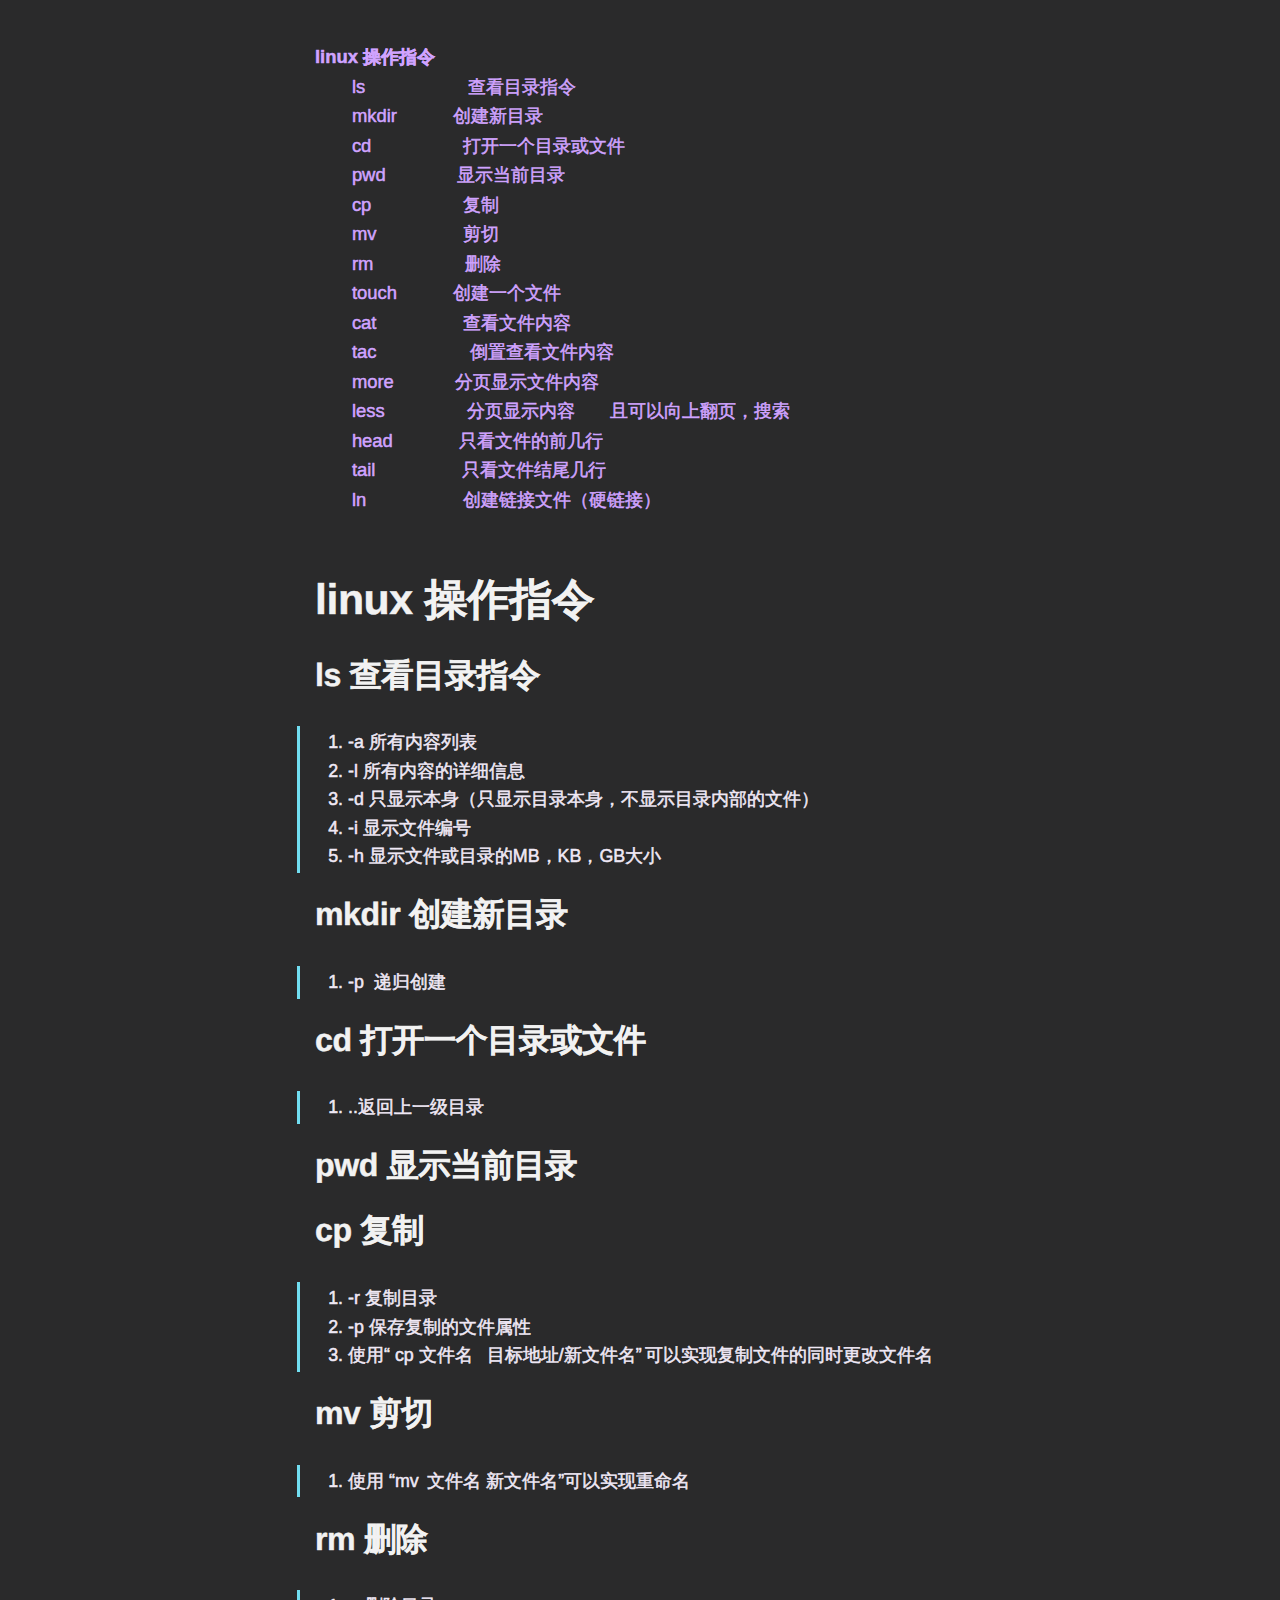
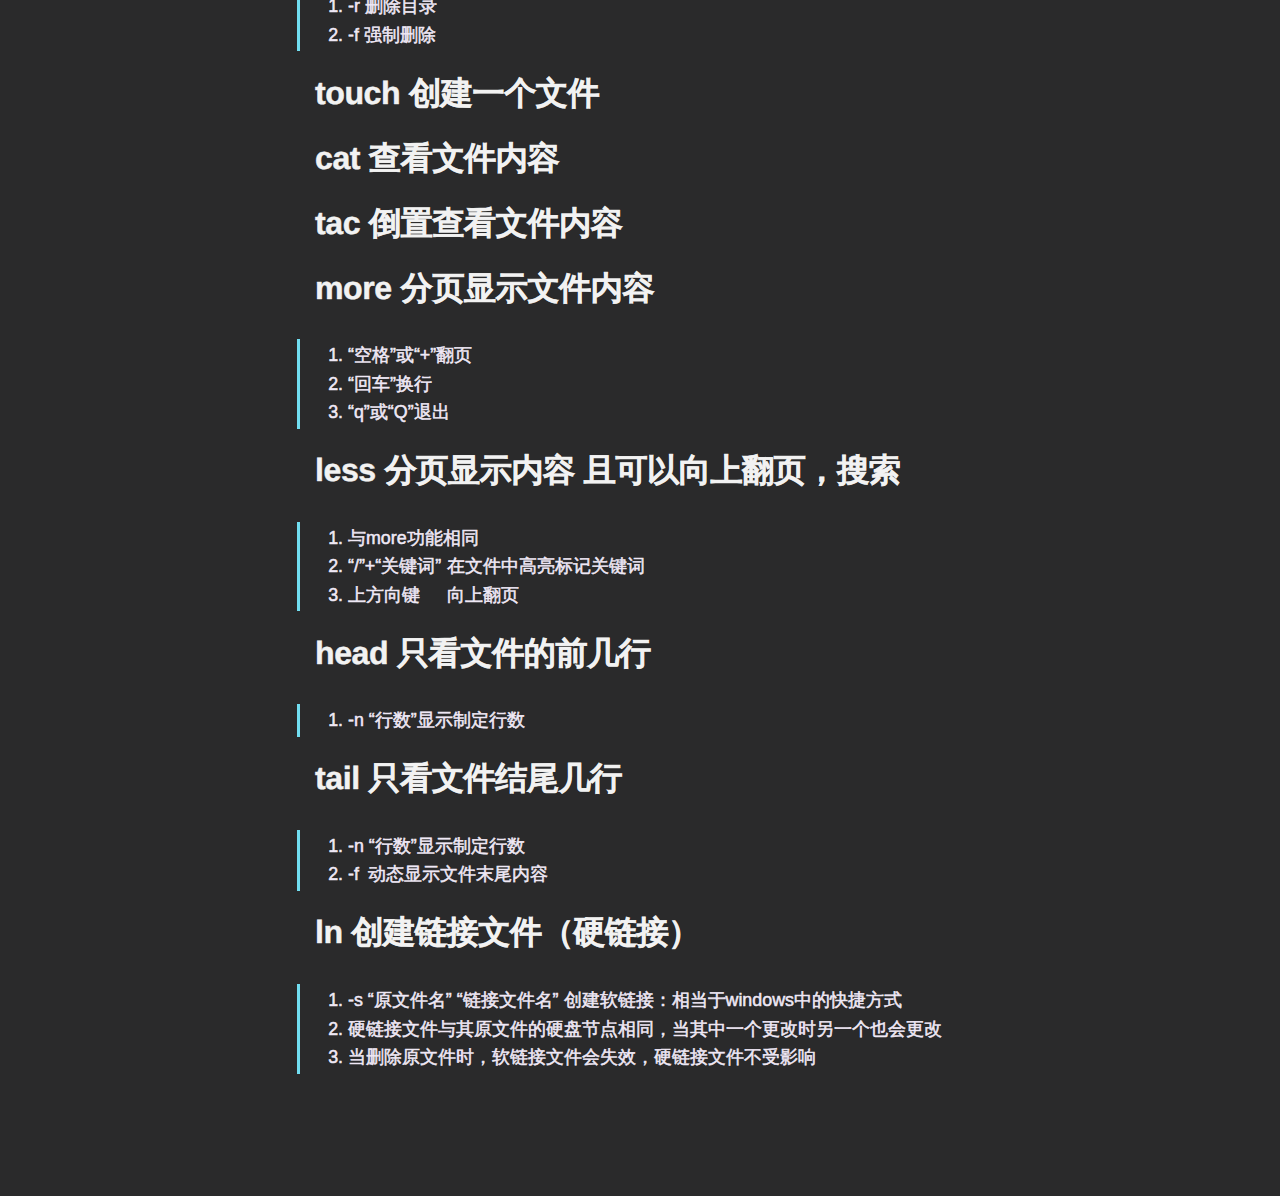
<file: md/linux1.html>
<!doctype html>
<html>
<head>
<meta charset='UTF-8'><meta name='viewport' content='width=device-width initial-scale=1'>
<title>linux1</title><style type='text/css'>html {overflow-x: initial !important;}:root { --bg-color:#ffffff; --text-color:#333333; --select-text-bg-color:#B5D6FC; --select-text-font-color:auto; --monospace:"Lucida Console",Consolas,"Courier",monospace; }
html { font-size: 14px; background-color: var(--bg-color); color: var(--text-color); font-family: "Helvetica Neue", Helvetica, Arial, sans-serif; -webkit-font-smoothing: antialiased; }
body { margin: 0px; padding: 0px; height: auto; bottom: 0px; top: 0px; left: 0px; right: 0px; font-size: 1rem; line-height: 1.42857; overflow-x: hidden; background: inherit; tab-size: 4; }
iframe { margin: auto; }
a.url { word-break: break-all; }
a:active, a:hover { outline: 0px; }
.in-text-selection, ::selection { text-shadow: none; background: var(--select-text-bg-color); color: var(--select-text-font-color); }
#write { margin: 0px auto; height: auto; width: inherit; word-break: normal; overflow-wrap: break-word; position: relative; white-space: normal; overflow-x: visible; padding-top: 40px; }
#write.first-line-indent p { text-indent: 2em; }
#write.first-line-indent li p, #write.first-line-indent p * { text-indent: 0px; }
#write.first-line-indent li { margin-left: 2em; }
.for-image #write { padding-left: 8px; padding-right: 8px; }
body.typora-export { padding-left: 30px; padding-right: 30px; }
.typora-export .footnote-line, .typora-export li, .typora-export p { white-space: pre-wrap; }
@media screen and (max-width: 500px) {
  body.typora-export { padding-left: 0px; padding-right: 0px; }
  #write { padding-left: 20px; padding-right: 20px; }
  .CodeMirror-sizer { margin-left: 0px !important; }
  .CodeMirror-gutters { display: none !important; }
}
#write li > figure:last-child { margin-bottom: 0.5rem; }
#write ol, #write ul { position: relative; }
img { max-width: 100%; vertical-align: middle; }
button, input, select, textarea { color: inherit; font: inherit; }
input[type="checkbox"], input[type="radio"] { line-height: normal; padding: 0px; }
*, ::after, ::before { box-sizing: border-box; }
#write h1, #write h2, #write h3, #write h4, #write h5, #write h6, #write p, #write pre { width: inherit; }
#write h1, #write h2, #write h3, #write h4, #write h5, #write h6, #write p { position: relative; }
p { line-height: inherit; }
h1, h2, h3, h4, h5, h6 { break-after: avoid-page; break-inside: avoid; orphans: 2; }
p { orphans: 4; }
h1 { font-size: 2rem; }
h2 { font-size: 1.8rem; }
h3 { font-size: 1.6rem; }
h4 { font-size: 1.4rem; }
h5 { font-size: 1.2rem; }
h6 { font-size: 1rem; }
.md-math-block, .md-rawblock, h1, h2, h3, h4, h5, h6, p { margin-top: 1rem; margin-bottom: 1rem; }
.hidden { display: none; }
.md-blockmeta { color: rgb(204, 204, 204); font-weight: 700; font-style: italic; }
a { cursor: pointer; }
sup.md-footnote { padding: 2px 4px; background-color: rgba(238, 238, 238, 0.7); color: rgb(85, 85, 85); border-radius: 4px; cursor: pointer; }
sup.md-footnote a, sup.md-footnote a:hover { color: inherit; text-transform: inherit; text-decoration: inherit; }
#write input[type="checkbox"] { cursor: pointer; width: inherit; height: inherit; }
figure { overflow-x: auto; margin: 1.2em 0px; max-width: calc(100% + 16px); padding: 0px; }
figure > table { margin: 0px !important; }
tr { break-inside: avoid; break-after: auto; }
thead { display: table-header-group; }
table { border-collapse: collapse; border-spacing: 0px; width: 100%; overflow: auto; break-inside: auto; text-align: left; }
table.md-table td { min-width: 32px; }
.CodeMirror-gutters { border-right: 0px; background-color: inherit; }
.CodeMirror-linenumber { user-select: none; }
.CodeMirror { text-align: left; }
.CodeMirror-placeholder { opacity: 0.3; }
.CodeMirror pre { padding: 0px 4px; }
.CodeMirror-lines { padding: 0px; }
div.hr:focus { cursor: none; }
#write pre { white-space: pre-wrap; }
#write.fences-no-line-wrapping pre { white-space: pre; }
#write pre.ty-contain-cm { white-space: normal; }
.CodeMirror-gutters { margin-right: 4px; }
.md-fences { font-size: 0.9rem; display: block; break-inside: avoid; text-align: left; overflow: visible; white-space: pre; background: inherit; position: relative !important; }
.md-diagram-panel { width: 100%; margin-top: 10px; text-align: center; padding-top: 0px; padding-bottom: 8px; overflow-x: auto; }
#write .md-fences.mock-cm { white-space: pre-wrap; }
.md-fences.md-fences-with-lineno { padding-left: 0px; }
#write.fences-no-line-wrapping .md-fences.mock-cm { white-space: pre; overflow-x: auto; }
.md-fences.mock-cm.md-fences-with-lineno { padding-left: 8px; }
.CodeMirror-line, twitterwidget { break-inside: avoid; }
.footnotes { opacity: 0.8; font-size: 0.9rem; margin-top: 1em; margin-bottom: 1em; }
.footnotes + .footnotes { margin-top: 0px; }
.md-reset { margin: 0px; padding: 0px; border: 0px; outline: 0px; vertical-align: top; background: 0px 0px; text-decoration: none; text-shadow: none; float: none; position: static; width: auto; height: auto; white-space: nowrap; cursor: inherit; -webkit-tap-highlight-color: transparent; line-height: normal; font-weight: 400; text-align: left; box-sizing: content-box; direction: ltr; }
li div { padding-top: 0px; }
blockquote { margin: 1rem 0px; }
li .mathjax-block, li p { margin: 0.5rem 0px; }
li { margin: 0px; position: relative; }
blockquote > :last-child { margin-bottom: 0px; }
blockquote > :first-child, li > :first-child { margin-top: 0px; }
.footnotes-area { color: rgb(136, 136, 136); margin-top: 0.714rem; padding-bottom: 0.143rem; white-space: normal; }
#write .footnote-line { white-space: pre-wrap; }
@media print {
  body, html { border: 1px solid transparent; height: 99%; break-after: avoid; break-before: avoid; }
  #write { margin-top: 0px; padding-top: 0px; border-color: transparent !important; }
  .typora-export * { -webkit-print-color-adjust: exact; }
  html.blink-to-pdf { font-size: 13px; }
  .typora-export #write { padding-left: 32px; padding-right: 32px; padding-bottom: 0px; break-after: avoid; }
  .typora-export #write::after { height: 0px; }
}
.footnote-line { margin-top: 0.714em; font-size: 0.7em; }
a img, img a { cursor: pointer; }
pre.md-meta-block { font-size: 0.8rem; min-height: 0.8rem; white-space: pre-wrap; background: rgb(204, 204, 204); display: block; overflow-x: hidden; }
p > .md-image:only-child:not(.md-img-error) img, p > img:only-child { display: block; margin: auto; }
p > .md-image:only-child { display: inline-block; width: 100%; }
#write .MathJax_Display { margin: 0.8em 0px 0px; }
.md-math-block { width: 100%; }
.md-math-block:not(:empty)::after { display: none; }
[contenteditable="true"]:active, [contenteditable="true"]:focus { outline: 0px; box-shadow: none; }
.md-task-list-item { position: relative; list-style-type: none; }
.task-list-item.md-task-list-item { padding-left: 0px; }
.md-task-list-item > input { position: absolute; top: 0px; left: 0px; margin-left: -1.2em; margin-top: calc(1em - 10px); border: none; }
.math { font-size: 1rem; }
.md-toc { min-height: 3.58rem; position: relative; font-size: 0.9rem; border-radius: 10px; }
.md-toc-content { position: relative; margin-left: 0px; }
.md-toc-content::after, .md-toc::after { display: none; }
.md-toc-item { display: block; color: rgb(65, 131, 196); }
.md-toc-item a { text-decoration: none; }
.md-toc-inner:hover { text-decoration: underline; }
.md-toc-inner { display: inline-block; cursor: pointer; }
.md-toc-h1 .md-toc-inner { margin-left: 0px; font-weight: 700; }
.md-toc-h2 .md-toc-inner { margin-left: 2em; }
.md-toc-h3 .md-toc-inner { margin-left: 4em; }
.md-toc-h4 .md-toc-inner { margin-left: 6em; }
.md-toc-h5 .md-toc-inner { margin-left: 8em; }
.md-toc-h6 .md-toc-inner { margin-left: 10em; }
@media screen and (max-width: 48em) {
  .md-toc-h3 .md-toc-inner { margin-left: 3.5em; }
  .md-toc-h4 .md-toc-inner { margin-left: 5em; }
  .md-toc-h5 .md-toc-inner { margin-left: 6.5em; }
  .md-toc-h6 .md-toc-inner { margin-left: 8em; }
}
a.md-toc-inner { font-size: inherit; font-style: inherit; font-weight: inherit; line-height: inherit; }
.footnote-line a:not(.reversefootnote) { color: inherit; }
.md-attr { display: none; }
.md-fn-count::after { content: "."; }
code, pre, samp, tt { font-family: var(--monospace); }
kbd { margin: 0px 0.1em; padding: 0.1em 0.6em; font-size: 0.8em; color: rgb(36, 39, 41); background: rgb(255, 255, 255); border: 1px solid rgb(173, 179, 185); border-radius: 3px; box-shadow: rgba(12, 13, 14, 0.2) 0px 1px 0px, rgb(255, 255, 255) 0px 0px 0px 2px inset; white-space: nowrap; vertical-align: middle; }
.md-comment { color: rgb(162, 127, 3); opacity: 0.8; font-family: var(--monospace); }
code { text-align: left; vertical-align: initial; }
a.md-print-anchor { white-space: pre !important; border-width: initial !important; border-style: none !important; border-color: initial !important; display: inline-block !important; position: absolute !important; width: 1px !important; right: 0px !important; outline: 0px !important; background: 0px 0px !important; text-decoration: initial !important; text-shadow: initial !important; }
.md-inline-math .MathJax_SVG .noError { display: none !important; }
.html-for-mac .inline-math-svg .MathJax_SVG { vertical-align: 0.2px; }
.md-math-block .MathJax_SVG_Display { text-align: center; margin: 0px; position: relative; text-indent: 0px; max-width: none; max-height: none; min-height: 0px; min-width: 100%; width: auto; overflow-y: hidden; display: block !important; }
.MathJax_SVG_Display, .md-inline-math .MathJax_SVG_Display { width: auto; margin: inherit; display: inline-block !important; }
.MathJax_SVG .MJX-monospace { font-family: var(--monospace); }
.MathJax_SVG .MJX-sans-serif { font-family: sans-serif; }
.MathJax_SVG { display: inline; font-style: normal; font-weight: 400; line-height: normal; zoom: 90%; text-indent: 0px; text-align: left; text-transform: none; letter-spacing: normal; word-spacing: normal; overflow-wrap: normal; white-space: nowrap; float: none; direction: ltr; max-width: none; max-height: none; min-width: 0px; min-height: 0px; border: 0px; padding: 0px; margin: 0px; }
.MathJax_SVG * { transition: none 0s ease 0s; }
.MathJax_SVG_Display svg { vertical-align: middle !important; margin-bottom: 0px !important; margin-top: 0px !important; }
.os-windows.monocolor-emoji .md-emoji { font-family: "Segoe UI Symbol", sans-serif; }
.md-diagram-panel > svg { max-width: 100%; }
[lang="mermaid"] svg, [lang="flow"] svg { max-width: 100%; height: auto; }
[lang="mermaid"] .node text { font-size: 1rem; }
table tr th { border-bottom: 0px; }
video { max-width: 100%; display: block; margin: 0px auto; }
iframe { max-width: 100%; width: 100%; border: none; }
.highlight td, .highlight tr { border: 0px; }


html { background: rgb(42, 42, 43); }
body { font-family: "Atlas Grotesk", sans-serif; font-weight: 300; -webkit-font-smoothing: subpixel-antialiased; -webkit-text-stroke: 0.55px rgba(242, 242, 242, 0.85); text-rendering: geometricprecision; font-size: 1.275em; letter-spacing: 0px; color: rgba(249, 249, 249, 0.976); line-height: 1.6em; box-sizing: border-box; }
strong { font-family: "Atlas Grotesk", serif; font-weight: 500; text-decoration: none; text-rendering: optimizelegibility; -webkit-font-smoothing: subpixel-antialiased; -webkit-text-stroke: 0.55px rgba(242, 242, 242, 0.77); }
em { font-family: "Atlas Grotesk", serif; font-weight: normal; font-style: italic; }
mark { color: rgb(242, 242, 242); background: rgb(131, 115, 165); text-rendering: optimizelegibility; -webkit-font-smoothing: subpixel-antialiased; -webkit-text-stroke: 0.55px rgba(242, 242, 242, 0.97); padding: 1px; }
div.md-toc { font-size: 1.033em; line-height: 1.6em; }
#write { max-width: 710px; margin: 0px auto; padding: 20px 30px 100px; }
#write > ul:first-child, #write > ol:first-child { margin-top: 40px; }
body > :first-child { margin-top: 0px !important; }
body > :last-child { margin-bottom: 0px !important; }
a { color: rgb(208, 163, 255); text-decoration: none; text-rendering: optimizelegibility; -webkit-font-smoothing: subpixel-antialiased; -webkit-text-stroke: 0.55px rgba(208, 163, 255, 0.97); }
h1, h2, h3, h4, h5, h6 { font-family: "Atlas Grotesk", sans-serif; font-weight: bold; letter-spacing: -0.45px; word-spacing: 0.5px; position: relative; cursor: text; }
h1:hover a.anchor, h2:hover a.anchor, h3:hover a.anchor, h4:hover a.anchor, h5:hover a.anchor, h6:hover a.anchor { text-decoration: none; }
h1 tt, h1 code { font-size: inherit; }
h2 tt, h2 code { font-size: inherit; }
h3 tt, h3 code { font-size: inherit; }
h4 tt, h4 code { font-size: inherit; }
h5 tt, h5 code { font-size: inherit; }
h6 tt, h6 code { font-size: inherit; }
h1 { font-size: 2.4em; margin-top: 1.2rem; margin-bottom: 1.2rem; padding-bottom: 0.3em; line-height: 1.2; letter-spacing: -0.45px; word-spacing: 0.5px; }
h2 { font-size: 1.8em; margin-top: 1.2rem; margin-bottom: 1.2rem; padding-bottom: 0.3em; line-height: 1.2; letter-spacing: -0.45px; word-spacing: 0.5px; }
h3 { font-size: 1.5em; margin-top: 1.2rem; margin-bottom: 1.2rem; padding-bottom: 0.3em; line-height: 1.2; letter-spacing: -0.45px; word-spacing: 0.5px; }
h4 { font-size: 1.2em; line-height: 1.2; padding-bottom: 0.3em; letter-spacing: -0.45px; word-spacing: 0.5px; }
h5 { font-size: 1.1em; line-height: 1.2; padding-bottom: 0.3em; letter-spacing: -0.45px; word-spacing: 0.5px; }
h6 { font-size: 1em; line-height: 1.2; padding-bottom: 0.3em; letter-spacing: -0.45px; word-spacing: 0.5px; }
h1 { color: rgb(242, 242, 242); }
h2, h3, h4, h5, h6 { color: rgb(242, 242, 242); }
p, blockquote, ul, ol, dl, table { margin-top: 1.6rem; margin-bottom: 1.6rem; }
hr { height: 4px; padding: 0px; margin: 16px 0px; background-color: rgb(255, 255, 255); border-width: 0px 0px 1px; border-style: none none solid; border-top-color: initial; border-right-color: initial; border-left-color: initial; border-image: initial; overflow: hidden; box-sizing: content-box; border-bottom-color: rgb(221, 221, 221); }
body > h2:first-child { margin-top: 0px; padding-top: 0px; }
body > h1:first-child { margin-top: 0px; padding-top: 0px; }
body > h1:first-child + h2 { margin-top: 0px; padding-top: 0px; }
body > h3:first-child, body > h4:first-child, body > h5:first-child, body > h6:first-child { margin-top: 0px; padding-top: 0px; }
a:first-child h1, a:first-child h2, a:first-child h3, a:first-child h4, a:first-child h5, a:first-child h6 { margin-top: 0px; padding-top: 0px; }
h1 p, h2 p, h3 p, h4 p, h5 p, h6 p { margin-top: 0px; }
li p.first { display: inline-block; }
ul, ol { padding-left: 30px; }
ul:first-child, ol:first-child { margin-top: 0px; }
ul:last-child, ol:last-child { margin-bottom: 0px; }
blockquote { color: rgb(239, 232, 245); text-rendering: optimizelegibility; -webkit-font-smoothing: subpixel-antialiased; -webkit-text-stroke: 0.55px rgba(239, 232, 245, 0.97); background-color: rgb(42, 42, 43); border-left: 3.5px solid rgb(113, 222, 241); margin-left: -1em; padding: 2px 1em; }
blockquote blockquote { padding-right: 0px; }
table { padding: 0px; word-break: initial; }
table tr { border-top: 1px solid rgb(204, 204, 204); margin: 0px; padding: 0px; }
table tr:nth-child(2n) { background-color: rgb(60, 61, 60); }
table tr th { font-weight: bold; border: 1px solid rgb(204, 204, 204); text-align: left; margin: 0px; padding: 6px 13px; }
table tr td { border: 1px solid rgb(204, 204, 204); text-align: left; margin: 0px; padding: 6px 13px; }
table tr th:first-child, table tr td:first-child { margin-top: 0px; }
table tr th:last-child, table tr td:last-child { margin-bottom: 0px; }
.CodeMirror-gutters { border-right: 1px solid rgb(221, 221, 221); }
.md-fences, code, tt { color: rgb(80, 250, 123); text-rendering: optimizelegibility; -webkit-font-smoothing: subpixel-antialiased; -webkit-text-stroke: 0.55px rgba(80, 250, 123, 0.97); font-size: 1em; border: 1px solid rgb(60, 61, 60); background-color: rgb(32, 32, 42); font-family: OfficeCodePro, monospace; padding: 2px 4px 0px; }
.md-fences { color: rgb(80, 250, 123); text-rendering: optimizelegibility; -webkit-font-smoothing: subpixel-antialiased; -webkit-text-stroke: 0.55px rgba(80, 250, 123, 0.97); font-family: OfficeCodePro, monospace; font-size: 1em; margin-bottom: 15px; margin-top: 15px; padding: 8px 1em 6px; }
.task-list { padding-left: 0px; }
.task-list-item { padding-left: 32px; }
.task-list-item input { top: 3px; left: 8px; }
@media screen and (min-width: 914px) {
}
@media print {
  html { font-size: 13px; }
  table, pre { break-inside: avoid; }
  pre { overflow-wrap: break-word; }
}
.md-fences { background-color: rgb(54, 56, 70); }
#write pre.md-meta-block { padding: 1rem; font-size: 85%; line-height: 1.45; background-color: rgb(60, 61, 60); border: 0px; border-radius: 3px; color: rgb(119, 119, 119); margin-top: 0px !important; }
.mathjax-block > .code-tooltip { bottom: 0.375rem; }
#write > h3.md-focus::before { left: -1.5625rem; top: 0.375rem; }
#write > h4.md-focus::before { left: -1.5625rem; top: 0.285714rem; }
#write > h5.md-focus::before { left: -1.5625rem; top: 0.285714rem; }
#write > h6.md-focus::before { left: -1.5625rem; top: 0.285714rem; }
.md-image > .md-meta { border: 1px solid rgb(221, 221, 221); border-radius: 3px; font-family: OfficeCodePro, monospace; padding: 2px 4px 0px; font-size: 0.9em; color: inherit; }
.md-tag { color: inherit; }
.md-toc { margin-top: 20px; padding-bottom: 20px; }
.sidebar-tabs { border-bottom: none; }
#typora-quick-open { border: 1px solid rgb(221, 221, 221); background-color: rgb(248, 248, 248); }
#typora-quick-open-item { background-color: rgb(250, 250, 250); border-color: rgb(254, 254, 254) rgb(229, 229, 229) rgb(229, 229, 229) rgb(238, 238, 238); border-style: solid; border-width: 1px; }
#md-notification::before { top: 10px; }
.on-focus-mode blockquote { border-left-color: rgba(85, 85, 85, 0.12); }
header, .context-menu, .megamenu-content, footer { font-family: HKGrotesk, sans-serif; }


</style>
</head>
<body class='typora-export' >
<div  id='write'  class = 'is-node'><div class='md-toc' mdtype='toc'><p class="md-toc-content"><span class="md-toc-item md-toc-h1" data-ref="n547"><a class="md-toc-inner" style="cursor: pointer;" href="#linux-操作指令">linux 操作指令</a></span><span class="md-toc-item md-toc-h2" data-ref="n548"><a class="md-toc-inner" style="cursor: pointer;" href="#ls--------------------查看目录指令">ls                    查看目录指令                                      </a></span><span class="md-toc-item md-toc-h2" data-ref="n561"><a class="md-toc-inner" style="cursor: pointer;" href="#mkdir-----------创建新目录">mkdir           创建新目录                                       </a></span><span class="md-toc-item md-toc-h2" data-ref="n566"><a class="md-toc-inner" style="cursor: pointer;" href="#cd------------------打开一个目录或文件">cd                  打开一个目录或文件               </a></span><span class="md-toc-item md-toc-h2" data-ref="n571"><a class="md-toc-inner" style="cursor: pointer;" href="#pwd--------------显示当前目录">pwd              显示当前目录                     </a></span><span class="md-toc-item md-toc-h2" data-ref="n572"><a class="md-toc-inner" style="cursor: pointer;" href="#cp------------------复制">cp                  复制<span>		</span>                                </a></span><span class="md-toc-item md-toc-h2" data-ref="n581"><a class="md-toc-inner" style="cursor: pointer;" href="#mv-----------------剪切">mv                 剪切<span>		</span></a></span><span class="md-toc-item md-toc-h2" data-ref="n586"><a class="md-toc-inner" style="cursor: pointer;" href="#rm------------------删除">rm                  删除<span>	</span>  <span>	</span></a></span><span class="md-toc-item md-toc-h2" data-ref="n593"><a class="md-toc-inner" style="cursor: pointer;" href="#touch-----------创建一个文件">touch           创建一个文件<span>	</span></a></span><span class="md-toc-item md-toc-h2" data-ref="n594"><a class="md-toc-inner" style="cursor: pointer;" href="#cat-----------------查看文件内容">cat                 查看文件内容<span>			</span></a></span><span class="md-toc-item md-toc-h2" data-ref="n595"><a class="md-toc-inner" style="cursor: pointer;" href="#tac&#9;&#9;&#9;-------倒置查看文件内容">tac<span>			</span>       倒置查看文件内容</a></span><span class="md-toc-item md-toc-h2" data-ref="n596"><a class="md-toc-inner" style="cursor: pointer;" href="#more------------分页显示文件内容">more            分页显示文件内容 <span>	</span></a></span><span class="md-toc-item md-toc-h2" data-ref="n605"><a class="md-toc-inner" style="cursor: pointer;" href="#less----------------分页显示内容-------且可以向上翻页搜索">less                分页显示内容       且可以向上翻页，搜索   <span>	</span></a></span><span class="md-toc-item md-toc-h2" data-ref="n614"><a class="md-toc-inner" style="cursor: pointer;" href="#head-------------只看文件的前几行">head             只看文件的前几行   <span>	</span> </a></span><span class="md-toc-item md-toc-h2" data-ref="n619"><a class="md-toc-inner" style="cursor: pointer;" href="#tail-----------------只看文件结尾几行">tail                 只看文件结尾几行  <span>	</span></a></span><span class="md-toc-item md-toc-h2" data-ref="n626"><a class="md-toc-inner" style="cursor: pointer;" href="#ln-------------------创建链接文件硬链接）">ln                   创建链接文件（硬链接）<span>	</span></a></span></p></div><h1><a name="linux-操作指令" class="md-header-anchor"></a><span>linux 操作指令</span></h1><h2><a name="ls--------------------查看目录指令" class="md-header-anchor"></a><span>ls                    查看目录指令                                      </span></h2><blockquote><ol start='' ><li><span>-a 所有内容列表</span></li><li><span>-l 所有内容的详细信息</span></li><li><span>-d 只显示本身（只显示目录本身，不显示目录内部的文件）</span></li><li><span>-i 显示文件编号</span></li><li><span>-h 显示文件或目录的MB，KB，GB大小</span></li></ol></blockquote><h2><a name="mkdir-----------创建新目录" class="md-header-anchor"></a><span>mkdir           创建新目录                                       </span></h2><blockquote><ol start='' ><li><span>-p  递归创建</span></li></ol></blockquote><h2><a name="cd------------------打开一个目录或文件" class="md-header-anchor"></a><span>cd                  打开一个目录或文件               </span></h2><blockquote><ol start='' ><li><span>..返回上一级目录</span></li></ol></blockquote><h2><a name="pwd--------------显示当前目录" class="md-header-anchor"></a><span>pwd              显示当前目录                     </span></h2><h2><a name="cp------------------复制" class="md-header-anchor"></a><span>cp                  复制</span><span>		</span><span>                                </span></h2><blockquote><ol start='' ><li><span>-r 复制目录</span></li><li><span>-p 保存复制的文件属性</span></li><li><span>使用“ cp 文件名</span><span>	</span><span>目标地址/新文件名”</span><span>	</span><span>可以实现复制文件的同时更改文件名</span></li></ol></blockquote><h2><a name="mv-----------------剪切" class="md-header-anchor"></a><span>mv                 剪切</span><span>		</span></h2><blockquote><ol start='' ><li><span>使用 “mv</span><span>	</span><span>文件名 新文件名”可以实现重命名</span></li></ol></blockquote><h2><a name="rm------------------删除" class="md-header-anchor"></a><span>rm                  删除</span><span>	</span><span>  </span><span>	</span></h2><blockquote><ol start='' ><li><span>-r 删除目录</span></li><li><span>-f 强制删除</span></li></ol></blockquote><h2><a name="touch-----------创建一个文件" class="md-header-anchor"></a><span>touch           创建一个文件</span><span>	</span></h2><h2><a name="cat-----------------查看文件内容" class="md-header-anchor"></a><span>cat                 查看文件内容</span><span>			</span></h2><h2><a name="tac			-------倒置查看文件内容" class="md-header-anchor"></a><span>tac</span><span>			</span><span>       倒置查看文件内容</span></h2><h2><a name="more------------分页显示文件内容" class="md-header-anchor"></a><span>more            分页显示文件内容 </span><span>	</span></h2><blockquote><ol start='' ><li><span>“空格”或“+”翻页</span></li><li><span>“回车”换行</span></li><li><span>“q”或“Q”退出</span></li></ol></blockquote><h2><a name="less----------------分页显示内容-------且可以向上翻页搜索" class="md-header-anchor"></a><span>less                分页显示内容       且可以向上翻页，搜索   </span><span>	</span></h2><blockquote><ol start='' ><li><span>与more功能相同</span></li><li><span>“/”+“关键词”</span><span>	</span><span>在文件中高亮标记关键词</span></li><li><span>上方向键 </span><span>	</span><span>向上翻页</span></li></ol></blockquote><h2><a name="head-------------只看文件的前几行" class="md-header-anchor"></a><span>head             只看文件的前几行   </span><span>	</span><span> </span></h2><blockquote><ol start='' ><li><span>-n “行数”显示制定行数</span></li></ol></blockquote><h2><a name="tail-----------------只看文件结尾几行" class="md-header-anchor"></a><span>tail                 只看文件结尾几行  </span><span>	</span></h2><blockquote><ol start='' ><li><span>-n “行数”显示制定行数</span></li><li><span>-f</span><span>	</span><span>动态显示文件末尾内容</span></li></ol></blockquote><h2><a name="ln-------------------创建链接文件硬链接）" class="md-header-anchor"></a><span>ln                   创建链接文件（硬链接）</span><span>	</span></h2><blockquote><ol start='' ><li><span>-s “原文件名” “链接文件名” 创建软链接：相当于windows中的快捷方式</span></li><li><span>硬链接文件与其原文件的硬盘节点相同，当其中一个更改时另一个也会更改</span></li><li><span>当删除原文件时，软链接文件会失效，硬链接文件不受影响</span></li></ol></blockquote></div>
</body>
</html>
</file>
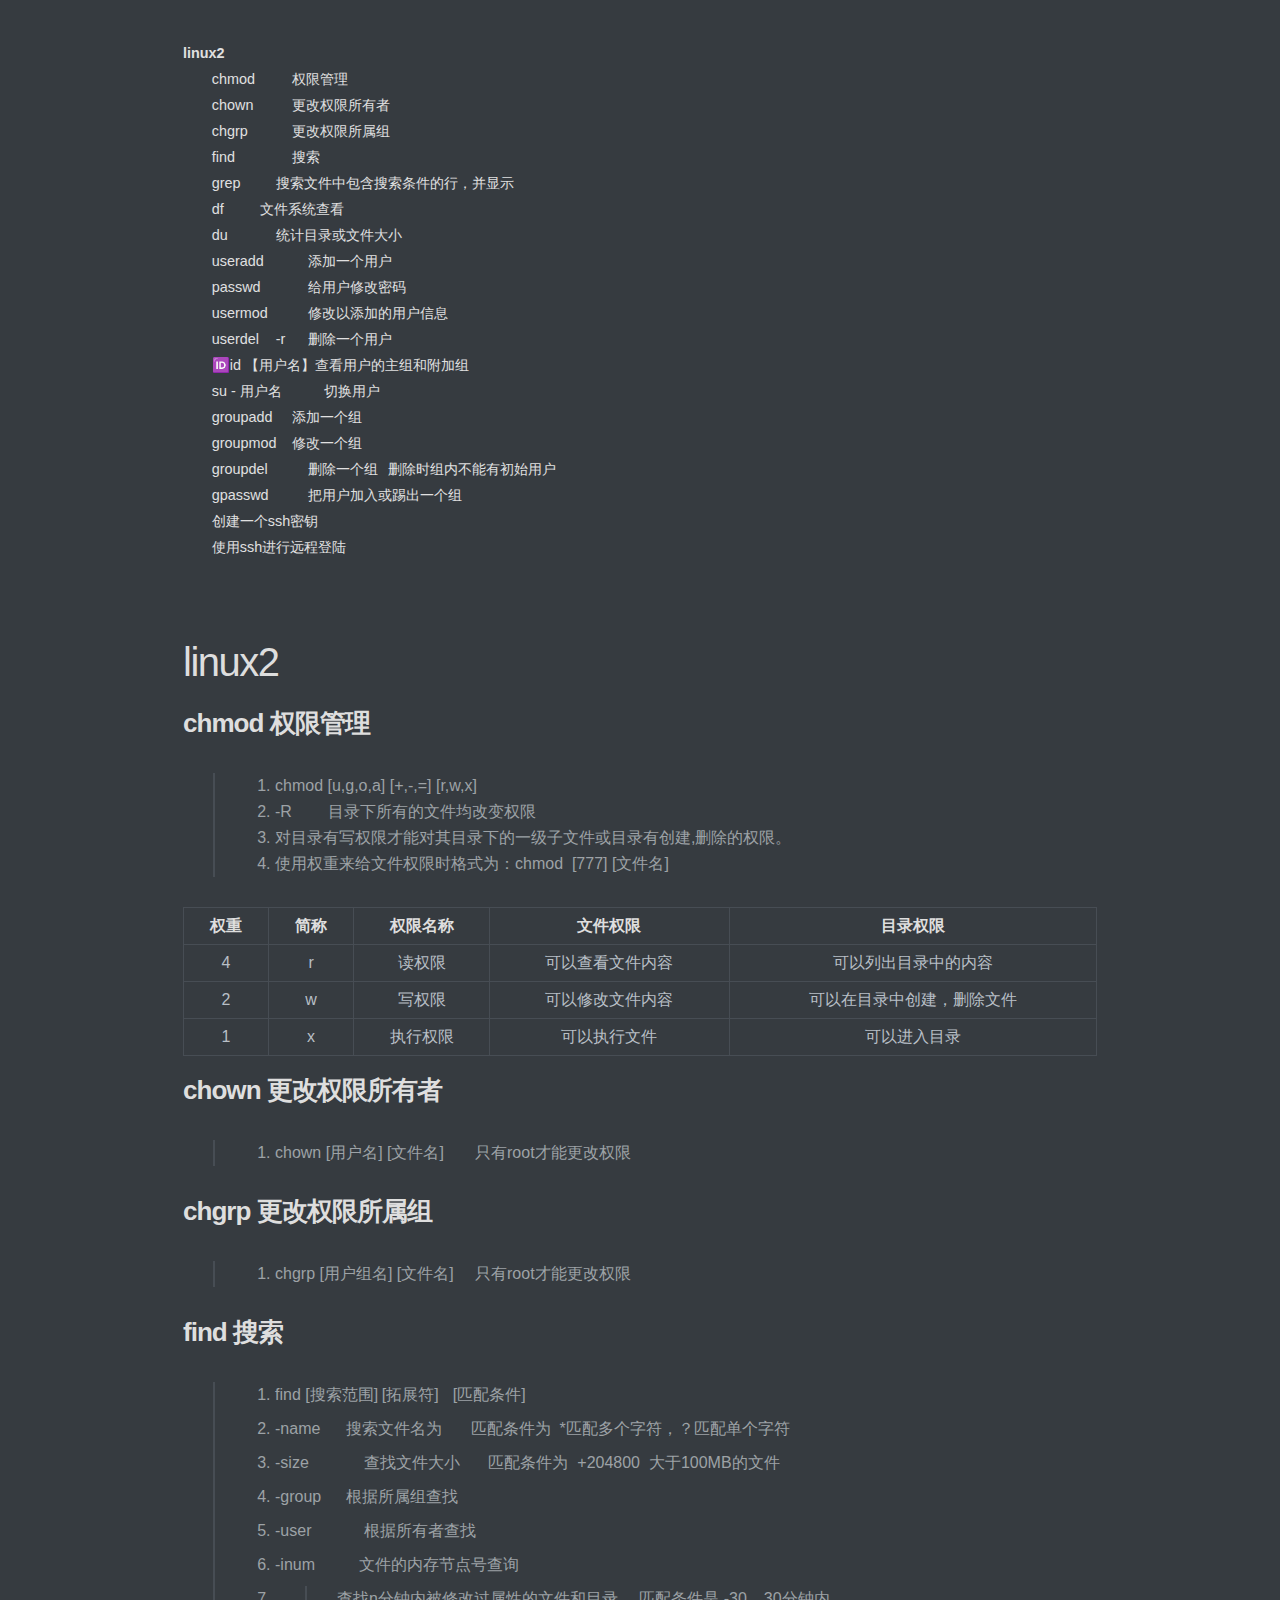
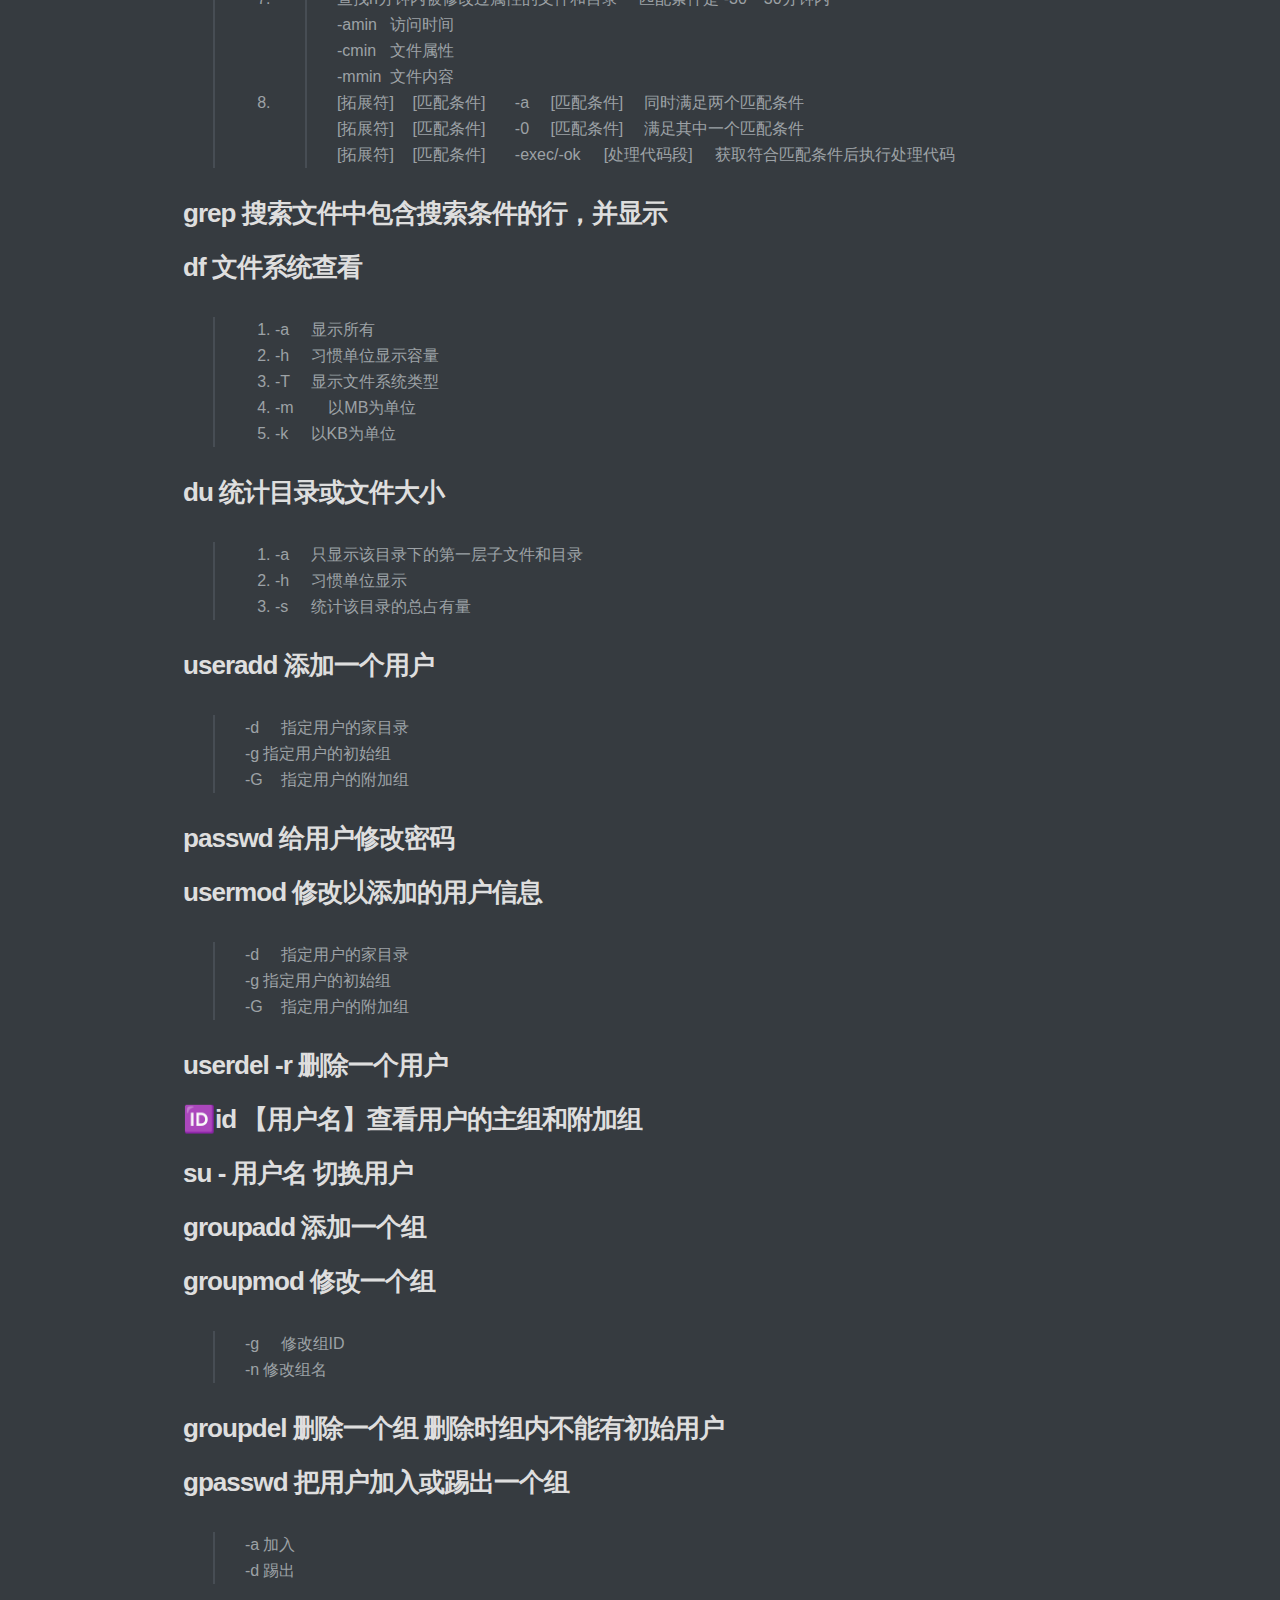
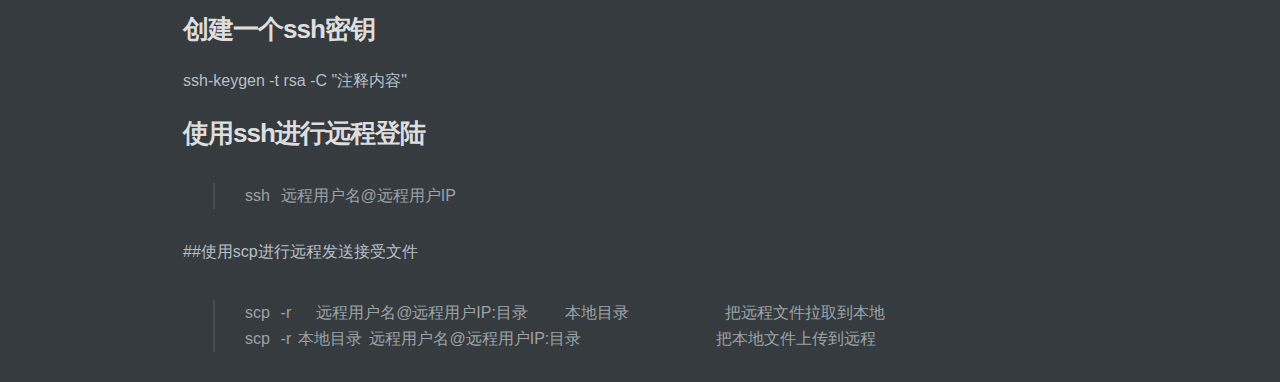
<file: md/linux2.html>
<!doctype html>
<html>
<head>
<meta charset='UTF-8'><meta name='viewport' content='width=device-width initial-scale=1'>
<title>linux2</title><style type='text/css'>html {overflow-x: initial !important;}:root { --bg-color:#ffffff; --text-color:#333333; --select-text-bg-color:#B5D6FC; --select-text-font-color:auto; --monospace:"Lucida Console",Consolas,"Courier",monospace; }
html { font-size: 14px; background-color: var(--bg-color); color: var(--text-color); font-family: "Helvetica Neue", Helvetica, Arial, sans-serif; -webkit-font-smoothing: antialiased; }
body { margin: 0px; padding: 0px; height: auto; bottom: 0px; top: 0px; left: 0px; right: 0px; font-size: 1rem; line-height: 1.42857; overflow-x: hidden; background: inherit; tab-size: 4; }
iframe { margin: auto; }
a.url { word-break: break-all; }
a:active, a:hover { outline: 0px; }
.in-text-selection, ::selection { text-shadow: none; background: var(--select-text-bg-color); color: var(--select-text-font-color); }
#write { margin: 0px auto; height: auto; width: inherit; word-break: normal; overflow-wrap: break-word; position: relative; white-space: normal; overflow-x: visible; padding-top: 40px; }
#write.first-line-indent p { text-indent: 2em; }
#write.first-line-indent li p, #write.first-line-indent p * { text-indent: 0px; }
#write.first-line-indent li { margin-left: 2em; }
.for-image #write { padding-left: 8px; padding-right: 8px; }
body.typora-export { padding-left: 30px; padding-right: 30px; }
.typora-export .footnote-line, .typora-export li, .typora-export p { white-space: pre-wrap; }
@media screen and (max-width: 500px) {
  body.typora-export { padding-left: 0px; padding-right: 0px; }
  #write { padding-left: 20px; padding-right: 20px; }
  .CodeMirror-sizer { margin-left: 0px !important; }
  .CodeMirror-gutters { display: none !important; }
}
#write li > figure:last-child { margin-bottom: 0.5rem; }
#write ol, #write ul { position: relative; }
img { max-width: 100%; vertical-align: middle; }
button, input, select, textarea { color: inherit; font: inherit; }
input[type="checkbox"], input[type="radio"] { line-height: normal; padding: 0px; }
*, ::after, ::before { box-sizing: border-box; }
#write h1, #write h2, #write h3, #write h4, #write h5, #write h6, #write p, #write pre { width: inherit; }
#write h1, #write h2, #write h3, #write h4, #write h5, #write h6, #write p { position: relative; }
p { line-height: inherit; }
h1, h2, h3, h4, h5, h6 { break-after: avoid-page; break-inside: avoid; orphans: 2; }
p { orphans: 4; }
h1 { font-size: 2rem; }
h2 { font-size: 1.8rem; }
h3 { font-size: 1.6rem; }
h4 { font-size: 1.4rem; }
h5 { font-size: 1.2rem; }
h6 { font-size: 1rem; }
.md-math-block, .md-rawblock, h1, h2, h3, h4, h5, h6, p { margin-top: 1rem; margin-bottom: 1rem; }
.hidden { display: none; }
.md-blockmeta { color: rgb(204, 204, 204); font-weight: 700; font-style: italic; }
a { cursor: pointer; }
sup.md-footnote { padding: 2px 4px; background-color: rgba(238, 238, 238, 0.7); color: rgb(85, 85, 85); border-radius: 4px; cursor: pointer; }
sup.md-footnote a, sup.md-footnote a:hover { color: inherit; text-transform: inherit; text-decoration: inherit; }
#write input[type="checkbox"] { cursor: pointer; width: inherit; height: inherit; }
figure { overflow-x: auto; margin: 1.2em 0px; max-width: calc(100% + 16px); padding: 0px; }
figure > table { margin: 0px !important; }
tr { break-inside: avoid; break-after: auto; }
thead { display: table-header-group; }
table { border-collapse: collapse; border-spacing: 0px; width: 100%; overflow: auto; break-inside: auto; text-align: left; }
table.md-table td { min-width: 32px; }
.CodeMirror-gutters { border-right: 0px; background-color: inherit; }
.CodeMirror-linenumber { user-select: none; }
.CodeMirror { text-align: left; }
.CodeMirror-placeholder { opacity: 0.3; }
.CodeMirror pre { padding: 0px 4px; }
.CodeMirror-lines { padding: 0px; }
div.hr:focus { cursor: none; }
#write pre { white-space: pre-wrap; }
#write.fences-no-line-wrapping pre { white-space: pre; }
#write pre.ty-contain-cm { white-space: normal; }
.CodeMirror-gutters { margin-right: 4px; }
.md-fences { font-size: 0.9rem; display: block; break-inside: avoid; text-align: left; overflow: visible; white-space: pre; background: inherit; position: relative !important; }
.md-diagram-panel { width: 100%; margin-top: 10px; text-align: center; padding-top: 0px; padding-bottom: 8px; overflow-x: auto; }
#write .md-fences.mock-cm { white-space: pre-wrap; }
.md-fences.md-fences-with-lineno { padding-left: 0px; }
#write.fences-no-line-wrapping .md-fences.mock-cm { white-space: pre; overflow-x: auto; }
.md-fences.mock-cm.md-fences-with-lineno { padding-left: 8px; }
.CodeMirror-line, twitterwidget { break-inside: avoid; }
.footnotes { opacity: 0.8; font-size: 0.9rem; margin-top: 1em; margin-bottom: 1em; }
.footnotes + .footnotes { margin-top: 0px; }
.md-reset { margin: 0px; padding: 0px; border: 0px; outline: 0px; vertical-align: top; background: 0px 0px; text-decoration: none; text-shadow: none; float: none; position: static; width: auto; height: auto; white-space: nowrap; cursor: inherit; -webkit-tap-highlight-color: transparent; line-height: normal; font-weight: 400; text-align: left; box-sizing: content-box; direction: ltr; }
li div { padding-top: 0px; }
blockquote { margin: 1rem 0px; }
li .mathjax-block, li p { margin: 0.5rem 0px; }
li { margin: 0px; position: relative; }
blockquote > :last-child { margin-bottom: 0px; }
blockquote > :first-child, li > :first-child { margin-top: 0px; }
.footnotes-area { color: rgb(136, 136, 136); margin-top: 0.714rem; padding-bottom: 0.143rem; white-space: normal; }
#write .footnote-line { white-space: pre-wrap; }
@media print {
  body, html { border: 1px solid transparent; height: 99%; break-after: avoid; break-before: avoid; }
  #write { margin-top: 0px; padding-top: 0px; border-color: transparent !important; }
  .typora-export * { -webkit-print-color-adjust: exact; }
  html.blink-to-pdf { font-size: 13px; }
  .typora-export #write { padding-left: 32px; padding-right: 32px; padding-bottom: 0px; break-after: avoid; }
  .typora-export #write::after { height: 0px; }
}
.footnote-line { margin-top: 0.714em; font-size: 0.7em; }
a img, img a { cursor: pointer; }
pre.md-meta-block { font-size: 0.8rem; min-height: 0.8rem; white-space: pre-wrap; background: rgb(204, 204, 204); display: block; overflow-x: hidden; }
p > .md-image:only-child:not(.md-img-error) img, p > img:only-child { display: block; margin: auto; }
p > .md-image:only-child { display: inline-block; width: 100%; }
#write .MathJax_Display { margin: 0.8em 0px 0px; }
.md-math-block { width: 100%; }
.md-math-block:not(:empty)::after { display: none; }
[contenteditable="true"]:active, [contenteditable="true"]:focus { outline: 0px; box-shadow: none; }
.md-task-list-item { position: relative; list-style-type: none; }
.task-list-item.md-task-list-item { padding-left: 0px; }
.md-task-list-item > input { position: absolute; top: 0px; left: 0px; margin-left: -1.2em; margin-top: calc(1em - 10px); border: none; }
.math { font-size: 1rem; }
.md-toc { min-height: 3.58rem; position: relative; font-size: 0.9rem; border-radius: 10px; }
.md-toc-content { position: relative; margin-left: 0px; }
.md-toc-content::after, .md-toc::after { display: none; }
.md-toc-item { display: block; color: rgb(65, 131, 196); }
.md-toc-item a { text-decoration: none; }
.md-toc-inner:hover { text-decoration: underline; }
.md-toc-inner { display: inline-block; cursor: pointer; }
.md-toc-h1 .md-toc-inner { margin-left: 0px; font-weight: 700; }
.md-toc-h2 .md-toc-inner { margin-left: 2em; }
.md-toc-h3 .md-toc-inner { margin-left: 4em; }
.md-toc-h4 .md-toc-inner { margin-left: 6em; }
.md-toc-h5 .md-toc-inner { margin-left: 8em; }
.md-toc-h6 .md-toc-inner { margin-left: 10em; }
@media screen and (max-width: 48em) {
  .md-toc-h3 .md-toc-inner { margin-left: 3.5em; }
  .md-toc-h4 .md-toc-inner { margin-left: 5em; }
  .md-toc-h5 .md-toc-inner { margin-left: 6.5em; }
  .md-toc-h6 .md-toc-inner { margin-left: 8em; }
}
a.md-toc-inner { font-size: inherit; font-style: inherit; font-weight: inherit; line-height: inherit; }
.footnote-line a:not(.reversefootnote) { color: inherit; }
.md-attr { display: none; }
.md-fn-count::after { content: "."; }
code, pre, samp, tt { font-family: var(--monospace); }
kbd { margin: 0px 0.1em; padding: 0.1em 0.6em; font-size: 0.8em; color: rgb(36, 39, 41); background: rgb(255, 255, 255); border: 1px solid rgb(173, 179, 185); border-radius: 3px; box-shadow: rgba(12, 13, 14, 0.2) 0px 1px 0px, rgb(255, 255, 255) 0px 0px 0px 2px inset; white-space: nowrap; vertical-align: middle; }
.md-comment { color: rgb(162, 127, 3); opacity: 0.8; font-family: var(--monospace); }
code { text-align: left; vertical-align: initial; }
a.md-print-anchor { white-space: pre !important; border-width: initial !important; border-style: none !important; border-color: initial !important; display: inline-block !important; position: absolute !important; width: 1px !important; right: 0px !important; outline: 0px !important; background: 0px 0px !important; text-decoration: initial !important; text-shadow: initial !important; }
.md-inline-math .MathJax_SVG .noError { display: none !important; }
.html-for-mac .inline-math-svg .MathJax_SVG { vertical-align: 0.2px; }
.md-math-block .MathJax_SVG_Display { text-align: center; margin: 0px; position: relative; text-indent: 0px; max-width: none; max-height: none; min-height: 0px; min-width: 100%; width: auto; overflow-y: hidden; display: block !important; }
.MathJax_SVG_Display, .md-inline-math .MathJax_SVG_Display { width: auto; margin: inherit; display: inline-block !important; }
.MathJax_SVG .MJX-monospace { font-family: var(--monospace); }
.MathJax_SVG .MJX-sans-serif { font-family: sans-serif; }
.MathJax_SVG { display: inline; font-style: normal; font-weight: 400; line-height: normal; zoom: 90%; text-indent: 0px; text-align: left; text-transform: none; letter-spacing: normal; word-spacing: normal; overflow-wrap: normal; white-space: nowrap; float: none; direction: ltr; max-width: none; max-height: none; min-width: 0px; min-height: 0px; border: 0px; padding: 0px; margin: 0px; }
.MathJax_SVG * { transition: none 0s ease 0s; }
.MathJax_SVG_Display svg { vertical-align: middle !important; margin-bottom: 0px !important; margin-top: 0px !important; }
.os-windows.monocolor-emoji .md-emoji { font-family: "Segoe UI Symbol", sans-serif; }
.md-diagram-panel > svg { max-width: 100%; }
[lang="mermaid"] svg, [lang="flow"] svg { max-width: 100%; height: auto; }
[lang="mermaid"] .node text { font-size: 1rem; }
table tr th { border-bottom: 0px; }
video { max-width: 100%; display: block; margin: 0px auto; }
iframe { max-width: 100%; width: 100%; border: none; }
.highlight td, .highlight tr { border: 0px; }


.cm-s-inner .cm-variable, .cm-s-inner .cm-operator, .cm-s-inner .cm-property { color: rgb(184, 191, 198); }
.cm-s-inner .cm-keyword { color: rgb(200, 143, 208); }
.cm-s-inner .cm-tag { color: rgb(125, 244, 106); }
.cm-s-inner .cm-attribute { color: rgb(117, 117, 228); }
.CodeMirror div.CodeMirror-cursor { border-left: 1px solid rgb(184, 191, 198); z-index: 3; }
.cm-s-inner .cm-string { color: rgb(210, 107, 107); }
.cm-s-inner .cm-comment, .cm-s-inner.cm-comment { color: rgb(218, 146, 74); }
.cm-s-inner .cm-header, .cm-s-inner .cm-def, .cm-s-inner.cm-header, .cm-s-inner.cm-def { color: rgb(141, 141, 240); }
.cm-s-inner .cm-quote, .cm-s-inner.cm-quote { color: rgb(87, 172, 87); }
.cm-s-inner .cm-hr { color: rgb(216, 213, 213); }
.cm-s-inner .cm-link { color: rgb(211, 211, 239); }
.cm-s-inner .cm-negative { color: rgb(217, 80, 80); }
.cm-s-inner .cm-positive { color: rgb(80, 230, 80); }
.cm-s-inner .cm-string-2 { color: rgb(255, 85, 0); }
.cm-s-inner .cm-meta, .cm-s-inner .cm-qualifier { color: rgb(183, 179, 179); }
.cm-s-inner .cm-builtin { color: rgb(243, 179, 248); }
.cm-s-inner .cm-bracket { color: rgb(153, 153, 119); }
.cm-s-inner .cm-atom, .cm-s-inner.cm-atom { color: rgb(132, 182, 203); }
.cm-s-inner .cm-number { color: rgb(100, 171, 143); }
.cm-s-inner .cm-variable { color: rgb(184, 191, 198); }
.cm-s-inner .cm-variable-2 { color: rgb(159, 186, 213); }
.cm-s-inner .cm-variable-3 { color: rgb(28, 198, 133); }
.CodeMirror-selectedtext, .CodeMirror-selected { background: rgb(74, 137, 220); text-shadow: none; color: rgb(255, 255, 255) !important; }
.CodeMirror-gutters { border-right: none; }


:root { --bg-color: #363B40; --side-bar-bg-color: #2E3033; --text-color: #b8bfc6; --select-text-bg-color:#4a89dc; --control-text-color: #b7b7b7; --control-text-hover-color: #eee; --window-border: 1px solid #555; --active-file-bg-color: rgb(34, 34, 34); --active-file-border-color: #8d8df0; --active-file-text-color: white; --item-hover-bg-color: #70717d; --item-hover-text-color: white; --primary-color: #6dc1e7; --rawblock-edit-panel-bd: #333; }
html { font-size: 16px; }
html, body { text-size-adjust: 100%; background: var(--bg-color); fill: currentcolor; line-height: 1.625rem; }
#write { max-width: 914px; }
html, body, button, input, select, textarea, div.code-tooltip-content { color: rgb(184, 191, 198); border-color: transparent; }
div.code-tooltip, .md-hover-tip .md-arrow::after { background: rgb(51, 51, 51); }
.popover.bottom > .arrow::after { border-bottom-color: rgb(51, 51, 51); }
html, body, button, input, select, textarea { font-family: "Helvetica Neue", Helvetica, Arial, sans-serif; }
hr { height: 2px; border: 0px; margin: 24px 0px !important; }
h1, h2, h3, h4, h5, h6 { font-family: "Lucida Grande", Corbel, sans-serif; font-weight: normal; clear: both; overflow-wrap: break-word; margin: 0px; padding: 0px; color: rgb(222, 222, 222); }
h1 { font-size: 2.5rem; line-height: 2.75rem; margin-bottom: 1.5rem; letter-spacing: -1.5px; }
h2 { font-size: 1.63rem; line-height: 1.875rem; margin-bottom: 1.5rem; letter-spacing: -1px; font-weight: bold; }
h3 { font-size: 1.17rem; line-height: 1.5rem; margin-bottom: 1.5rem; letter-spacing: -1px; font-weight: bold; }
h4 { font-size: 1.12rem; line-height: 1.375rem; margin-bottom: 1.5rem; color: white; }
h5 { font-size: 0.97rem; line-height: 1.25rem; margin-bottom: 1.5rem; font-weight: bold; }
h6 { font-size: 0.93rem; line-height: 1rem; margin-bottom: 0.75rem; color: white; }
@media (min-width: 980px) {
  h3.md-focus::before, h4.md-focus::before, h5.md-focus::before, h6.md-focus::before { color: rgb(221, 221, 221); border: 1px solid rgb(221, 221, 221); border-radius: 3px; position: absolute; left: -1.64286rem; top: 0.357143rem; float: left; font-size: 9px; padding-left: 2px; padding-right: 2px; vertical-align: bottom; font-weight: normal; line-height: normal; }
  h3.md-focus::before { content: "h3"; }
  h4.md-focus::before { content: "h4"; }
  h5.md-focus::before { content: "h5"; top: 0px; }
  h6.md-focus::before { content: "h6"; top: 0px; }
}
a { text-decoration: none; outline: 0px; }
a:hover { outline: 0px; }
a:focus { outline: dotted thin; }
sup.md-footnote { background-color: rgb(85, 85, 85); color: rgb(221, 221, 221); }
p { overflow-wrap: break-word; }
p, ul, dd, ol, hr, address, pre, table, iframe, .wp-caption, .wp-audio-shortcode, .wp-video-shortcode { margin-top: 0px; margin-bottom: 1.5rem; }
li > blockquote { margin-bottom: 0px; }
audio:not([controls]) { display: none; }
[hidden] { display: none; }
.in-text-selection, ::selection { background: rgb(74, 137, 220); color: rgb(255, 255, 255); text-shadow: none; }
ul, ol { padding: 0px 0px 0px 1.875rem; }
ul { list-style: square; }
ol { list-style: decimal; }
ul ul, ol ol, ul ol, ol ul { margin: 0px; }
b, th, dt, strong { font-weight: bold; }
i, em, dfn, cite { font-style: italic; }
blockquote { margin: 35px 0px 1.875rem 1.875rem; border-left: 2px solid rgb(71, 77, 84); padding-left: 30px; }
pre, code, kbd, tt, var { background: rgba(0, 0, 0, 0.05); font-size: 0.875rem; font-family: Monaco, Consolas, "Andale Mono", "DejaVu Sans Mono", monospace; }
kbd { padding: 2px 4px; font-size: 90%; color: rgb(255, 255, 255); background-color: rgb(51, 51, 51); border-radius: 3px; box-shadow: rgba(0, 0, 0, 0.25) 0px -1px 0px inset; }
pre.md-fences { padding: 10px 10px 10px 30px; margin-bottom: 20px; background: rgb(51, 51, 51); }
.CodeMirror-gutters { background: rgb(51, 51, 51); border-right: 1px solid transparent; }
.enable-diagrams pre.md-fences[lang="sequence"] .code-tooltip, .enable-diagrams pre.md-fences[lang="flow"] .code-tooltip, .enable-diagrams pre.md-fences[lang="mermaid"] .code-tooltip { bottom: -2.2em; right: 4px; }
code, kbd, tt, var { padding: 2px 5px; }
table { max-width: 100%; width: 100%; border-collapse: collapse; border-spacing: 0px; }
th, td { padding: 5px 10px; vertical-align: top; }
a { transition: all 0.2s ease-in-out 0s; }
hr { background: rgb(71, 77, 84); }
h1 { margin-top: 2em; }
a { color: rgb(224, 224, 224); text-decoration: underline; }
a:hover { color: rgb(255, 255, 255); }
.md-inline-math script { color: rgb(129, 177, 219); }
b, th, dt, strong { color: rgb(222, 222, 222); }
mark { background: rgb(211, 212, 14); }
blockquote { color: rgb(157, 162, 166); }
table a { color: rgb(222, 222, 222); }
th, td { border: 1px solid rgb(71, 77, 84); }
.task-list { padding-left: 0px; }
.md-task-list-item { padding-left: 1.25rem; }
.md-task-list-item > input { top: auto; }
.md-task-list-item > input::before { content: ""; display: inline-block; width: 0.875rem; height: 0.875rem; vertical-align: middle; text-align: center; border: 1px solid rgb(184, 191, 198); background-color: rgb(54, 59, 64); margin-top: -0.4rem; }
.md-task-list-item > input:checked::before, .md-task-list-item > input[checked]::before { content: "√"; font-size: 0.625rem; line-height: 0.625rem; color: rgb(222, 222, 222); }
.auto-suggest-container { border: 0px; background-color: rgb(82, 92, 101); }
#typora-quick-open { background-color: rgb(82, 92, 101); }
#typora-quick-open input { background-color: rgb(82, 92, 101); border-width: 0px 0px 1px; border-top-style: initial; border-right-style: initial; border-left-style: initial; border-top-color: initial; border-right-color: initial; border-left-color: initial; border-image: initial; border-bottom-style: solid; border-bottom-color: grey; }
.typora-quick-open-item { background-color: inherit; color: inherit; }
.typora-quick-open-item.active, .typora-quick-open-item:hover { background-color: rgb(77, 139, 219); color: white; }
.typora-quick-open-item:hover { background-color: rgba(77, 139, 219, 0.8); }
.typora-search-spinner > div { background-color: rgb(255, 255, 255); }
#write pre.md-meta-block { border-bottom: 1px dashed rgb(204, 204, 204); background: transparent; padding-bottom: 0.6em; line-height: 1.6em; }
.btn, .btn .btn-default { background: transparent; color: rgb(184, 191, 198); }
.ty-table-edit { border-top: 1px solid gray; background-color: rgb(54, 59, 64); }
.popover-title { background: transparent; }
.md-image > .md-meta { color: rgb(187, 187, 187); background: transparent; }
.md-expand.md-image > .md-meta { color: rgb(221, 221, 221); }
#write > h3::before, #write > h4::before, #write > h5::before, #write > h6::before { border: none; border-radius: 0px; color: rgb(136, 136, 136); text-decoration: underline; left: -1.4rem; top: 0.2rem; }
#write > h3.md-focus::before { top: 2px; }
#write > h4.md-focus::before { top: 2px; }
.md-toc-item { color: rgb(168, 194, 220); }
#write div.md-toc-tooltip { background-color: rgb(54, 59, 64); }
.dropdown-menu .btn:hover, .dropdown-menu .btn:focus, .md-toc .btn:hover, .md-toc .btn:focus { color: white; background: black; }
#toc-dropmenu { background: rgba(50, 54, 59, 0.93); border: 1px solid rgba(253, 253, 253, 0.15); }
#toc-dropmenu .divider { background-color: rgb(155, 155, 155); }
.outline-expander::before { top: 2px; }
#typora-sidebar { box-shadow: none; border-right: none; }
.sidebar-tabs { border-bottom: 0px; }
#typora-sidebar:hover .outline-title-wrapper { border-left: 1px dashed; }
.outline-title-wrapper .btn { color: inherit; }
.outline-item:hover { border-color: rgb(54, 59, 64); background-color: rgb(54, 59, 64); color: white; }
h1.md-focus .md-attr, h2.md-focus .md-attr, h3.md-focus .md-attr, h4.md-focus .md-attr, h5.md-focus .md-attr, h6.md-focus .md-attr, .md-header-span .md-attr { color: rgb(140, 142, 146); display: inline; }
.md-comment { color: rgb(90, 149, 227); opacity: 1; }
.md-inline-math g, .md-inline-math svg { stroke: rgb(184, 191, 198) !important; fill: rgb(184, 191, 198) !important; }
[md-inline="inline_math"] { color: rgb(156, 178, 233); }
#math-inline-preview .md-arrow::after { background: black; }
.modal-content { background: var(--bg-color); border: 0px; }
.modal-title { font-size: 1.5em; }
.modal-content input { background-color: rgba(26, 21, 21, 0.51); color: white; }
.modal-content .input-group-addon { color: white; }
.modal-backdrop { background-color: rgba(174, 174, 174, 0.7); }
.modal-content .btn-primary { border-color: var(--primary-color); }
.md-table-resize-popover { background-color: rgb(51, 51, 51); }
.form-inline .input-group .input-group-addon { color: white; }
#md-searchpanel { border-bottom: 1px dashed grey; }
.context-menu, #spell-check-panel, #footer-word-count-info { background-color: rgb(66, 70, 74); }
.context-menu.dropdown-menu .divider, .dropdown-menu .divider { background-color: rgb(119, 119, 119); }
footer { color: inherit; }
@media (max-width: 1000px) {
  footer { border-top: none; }
  footer:hover { color: inherit; }
}
#file-info-file-path .file-info-field-value:hover { background-color: rgb(85, 85, 85); color: rgb(222, 222, 222); }
.megamenu-content, .megamenu-opened header { background: var(--bg-color); }
.megamenu-menu-panel h2, .megamenu-menu-panel h1, .long-btn { color: inherit; }
.megamenu-menu-panel input[type="text"] { background: inherit; border-width: 0px 0px 1px; border-top-style: initial; border-right-style: initial; border-left-style: initial; border-color: initial; border-image: initial; border-bottom-style: solid; }
#recent-file-panel-action-btn { background: inherit; border: 1px solid grey; }
.megamenu-menu-panel .dropdown-menu > li > a { color: inherit; background-color: rgb(47, 53, 58); text-decoration: none; }
.megamenu-menu-panel table td:nth-child(1) { color: inherit; font-weight: bold; }
.megamenu-menu-panel tbody tr:hover td:nth-child(1) { color: white; }
.modal-footer .btn-default, .modal-footer .btn-primary, .modal-footer .btn-default:not(:hover) { border: 1px solid transparent; }
.btn-default:hover, .btn-default:focus, .btn-default.focus, .btn-default:active, .btn-default.active, .open > .dropdown-toggle.btn-default { color: white; border: 1px solid rgb(221, 221, 221); background-color: inherit; }
.modal-header { border-bottom: 0px; }
.modal-footer { border-top: 0px; }
#recent-file-panel tbody tr:nth-child(2n-1) { background-color: transparent !important; }
.megamenu-menu-panel tbody tr:hover td:nth-child(2) { color: inherit; }
.megamenu-menu-panel .btn { border: 1px solid rgb(238, 238, 238); background: transparent; }
.mouse-hover .toolbar-icon.btn:hover, #w-full.mouse-hover, #w-pin.mouse-hover { background-color: inherit; }
.typora-node::-webkit-scrollbar { width: 5px; }
.typora-node::-webkit-scrollbar-thumb:vertical { background: rgba(250, 250, 250, 0.3); }
.typora-node::-webkit-scrollbar-thumb:vertical:active { background: rgba(250, 250, 250, 0.5); }
#w-unpin { background-color: rgb(65, 130, 196); }
#top-titlebar, #top-titlebar * { color: var(--item-hover-text-color); }
.typora-sourceview-on #toggle-sourceview-btn, #footer-word-count:hover, .ty-show-word-count #footer-word-count { background: rgb(51, 51, 51); }
#toggle-sourceview-btn:hover { color: rgb(238, 238, 238); background: rgb(51, 51, 51); }
.on-focus-mode .md-end-block:not(.md-focus):not(.md-focus-container) * { color: rgb(104, 104, 104) !important; }
.on-focus-mode .md-end-block:not(.md-focus) img, .on-focus-mode .md-task-list-item:not(.md-focus-container) > input { }
.on-focus-mode li[cid]:not(.md-focus-container) { color: rgb(104, 104, 104); }
.on-focus-mode .md-fences.md-focus .CodeMirror-code > :not(.CodeMirror-activeline) *, .on-focus-mode .CodeMirror.cm-s-inner:not(.CodeMirror-focused) * { color: rgb(104, 104, 104) !important; }
.on-focus-mode .md-focus, .on-focus-mode .md-focus-container { color: rgb(255, 255, 255); }
.on-focus-mode #typora-source .CodeMirror-code > :not(.CodeMirror-activeline) * { color: rgb(104, 104, 104) !important; }
#write .md-focus .md-diagram-panel { border: 1px solid rgb(221, 221, 221); margin-left: -1px; width: calc(100% + 2px); }
#write .md-focus.md-fences-with-lineno .md-diagram-panel { margin-left: auto; }
.md-diagram-panel-error { color: rgb(241, 144, 142); }
.active-tab-files #info-panel-tab-file, .active-tab-files #info-panel-tab-file:hover, .active-tab-outline #info-panel-tab-outline, .active-tab-outline #info-panel-tab-outline:hover { color: rgb(238, 238, 238); }
.sidebar-footer-item:hover, .footer-item:hover { background: inherit; color: white; }
.ty-side-sort-btn.active, .ty-side-sort-btn:hover, .selected-folder-menu-item a::after { color: white; }
#sidebar-files-menu { border: 1px solid; box-shadow: rgba(0, 0, 0, 0.79) 4px 4px 20px; background-color: var(--bg-color); }
.file-list-item { border-bottom: none; }
.file-list-item-summary { opacity: 1; }
.file-list-item.active:first-child { border-top: none; }
.file-node-background { height: 32px; }
.file-library-node.active > .file-node-content, .file-list-item.active { color: var(--active-file-text-color); }
.file-library-node.active > .file-node-background { background-color: var(--active-file-bg-color); }
.file-list-item.active { background-color: var(--active-file-bg-color); }
#ty-tooltip { background-color: black; color: rgb(238, 238, 238); }
.md-task-list-item > input { margin-left: -1.3em; margin-top: 0.3rem; -webkit-appearance: none; }
.md-mathjax-midline { background-color: rgb(87, 97, 107); border-bottom: none; }
footer.ty-footer { border-color: rgb(101, 101, 101); }
.ty-preferences .btn-default { background: transparent; }
.ty-preferences .btn-default:hover { background: rgb(87, 97, 107); }
.ty-preferences select { border: 1px solid rgb(152, 150, 152); height: 21px; }
.ty-preferences .nav-group-item.active { background: var(--item-hover-bg-color); }
.ty-preferences input[type="search"] { border-color: rgb(51, 51, 51); background: rgb(51, 51, 51); line-height: 22px; border-radius: 6px; color: white; }
.ty-preferences input[type="search"]:focus { box-shadow: none; }
[data-is-directory="true"] .file-node-content { margin-bottom: 0px; }
.file-node-title { line-height: 22px; }
.html-for-mac .file-node-open-state, .html-for-mac .file-node-icon { line-height: 26px; }
::-webkit-scrollbar-thumb { background: rgba(230, 230, 230, 0.3); }
::-webkit-scrollbar-thumb:active { background: rgba(230, 230, 230, 0.5); }
#typora-sidebar:hover div.sidebar-content-content::-webkit-scrollbar-thumb:horizontal { background: rgba(230, 230, 230, 0.3); }
.nav-group-item:active { background-color: rgb(71, 77, 84); }


</style>
</head>
<body class='typora-export' >
<div  id='write'  class = 'is-node'><div class='md-toc' mdtype='toc'><p class="md-toc-content"><span class="md-toc-item md-toc-h1" data-ref="n2"><a class="md-toc-inner" href="#linux2">linux2</a></span><span class="md-toc-item md-toc-h2" data-ref="n3"><a class="md-toc-inner" href="#chmod-&#9;&#9;权限管理">chmod <span>		</span>权限管理</a></span><span class="md-toc-item md-toc-h2" data-ref="n39"><a class="md-toc-inner" href="#chown-&#9;&#9;----更改权限所有者">chown <span>		</span>    更改权限所有者</a></span><span class="md-toc-item md-toc-h2" data-ref="n44"><a class="md-toc-inner" href="#chgrp&#9;&#9;----更改权限所属组">chgrp<span>		</span>    更改权限所属组</a></span><span class="md-toc-item md-toc-h2" data-ref="n49"><a class="md-toc-inner" href="#find&#9;&#9;&#9;&#9;搜索">find<span>				</span>搜索</a></span><span class="md-toc-item md-toc-h2" data-ref="n70"><a class="md-toc-inner" href="#grep-&#9;&#9;搜索文件中包含搜索条件的行并显示">grep <span>		</span>搜索文件中包含搜索条件的行，并显示</a></span><span class="md-toc-item md-toc-h2" data-ref="n71"><a class="md-toc-inner" href="#df---&#9;&#9;文件系统查看">df   <span>		</span>文件系统查看</a></span><span class="md-toc-item md-toc-h2" data-ref="n84"><a class="md-toc-inner" href="#du&#9;&#9;&#9;统计目录或文件大小">du<span>			</span>统计目录或文件大小</a></span><span class="md-toc-item md-toc-h2" data-ref="n93"><a class="md-toc-inner" href="#useradd&#9;&#9;&#9;添加一个用户">useradd<span>			</span>添加一个用户</a></span><span class="md-toc-item md-toc-h2" data-ref="n96"><a class="md-toc-inner" href="#passwd-&#9;&#9;&#9;给用户修改密码">passwd <span>			</span>给用户修改密码</a></span><span class="md-toc-item md-toc-h2" data-ref="n97"><a class="md-toc-inner" href="#usermod&#9;&#9;&#9;修改以添加的用户信息">usermod<span>			</span>修改以添加的用户信息</a></span><span class="md-toc-item md-toc-h2" data-ref="n100"><a class="md-toc-inner" href="#userdel&#9;-r&#9;&#9;删除一个用户">userdel<span>	</span>-r<span>		</span>删除一个用户</a></span><span class="md-toc-item md-toc-h2" data-ref="n101"><a class="md-toc-inner" href="#🆔id-用户名查看用户的主组和附加组">🆔id 【用户名】查看用户的主组和附加组</a></span><span class="md-toc-item md-toc-h2" data-ref="n102"><a class="md-toc-inner" href="#su---用户名&#9;&#9;&#9;切换用户">su - 用户名<span>			</span>切换用户</a></span><span class="md-toc-item md-toc-h2" data-ref="n103"><a class="md-toc-inner" href="#groupadd&#9;&#9;添加一个组">groupadd<span>		</span>添加一个组</a></span><span class="md-toc-item md-toc-h2" data-ref="n104"><a class="md-toc-inner" href="#groupmod&#9;修改一个组">groupmod<span>	</span>修改一个组</a></span><span class="md-toc-item md-toc-h2" data-ref="n107"><a class="md-toc-inner" href="#groupdel&#9;&#9;&#9;删除一个组&#9;删除时组内不能有初始用户">groupdel<span>			</span>删除一个组<span>	</span>删除时组内不能有初始用户</a></span><span class="md-toc-item md-toc-h2" data-ref="n108"><a class="md-toc-inner" href="#gpasswd&#9;&#9;&#9;把用户加入或踢出一个组">gpasswd<span>			</span>把用户加入或踢出一个组</a></span><span class="md-toc-item md-toc-h2" data-ref="n111"><a class="md-toc-inner" href="#创建一个ssh密钥">创建一个ssh密钥</a></span><span class="md-toc-item md-toc-h2" data-ref="n113"><a class="md-toc-inner" href="#使用ssh进行远程登陆">使用ssh进行远程登陆</a></span></p></div><h1><a name="linux2" class="md-header-anchor"></a><span>linux2</span></h1><h2><a name="chmod-		权限管理" class="md-header-anchor"></a><span>chmod </span><span>		</span><span>权限管理</span></h2><blockquote><ol start='' ><li><span>chmod [u,g,o,a] [+,-,=] [r,w,x]</span></li><li><span>-R    </span><span>	</span><span>目录下所有的文件均改变权限</span></li><li><span>对目录有写权限才能对其目录下的一级子文件或目录有创建,删除的权限。</span></li><li><span>使用权重来给文件权限时格式为：chmod  [777] [文件名]  </span></li></ol></blockquote><figure><table><thead><tr><th style='text-align:center;' ><span>权重</span></th><th style='text-align:center;' ><span>简称</span></th><th style='text-align:center;' ><span>权限名称</span></th><th style='text-align:center;' ><span>文件权限</span></th><th style='text-align:center;' ><span>目录权限</span></th></tr></thead><tbody><tr><td style='text-align:center;' ><span>4</span></td><td style='text-align:center;' ><span>r</span></td><td style='text-align:center;' ><span>读权限</span></td><td style='text-align:center;' ><span>可以查看文件内容</span></td><td style='text-align:center;' ><span>可以列出目录中的内容</span></td></tr><tr><td style='text-align:center;' ><span>2</span></td><td style='text-align:center;' ><span>w</span></td><td style='text-align:center;' ><span>写权限</span></td><td style='text-align:center;' ><span>可以修改文件内容</span></td><td style='text-align:center;' ><span>可以在目录中创建，删除文件</span></td></tr><tr><td style='text-align:center;' ><span>1</span></td><td style='text-align:center;' ><span>x</span></td><td style='text-align:center;' ><span>执行权限</span></td><td style='text-align:center;' ><span>可以执行文件</span></td><td style='text-align:center;' ><span>可以进入目录</span></td></tr></tbody></table></figure><h2><a name="chown-		----更改权限所有者" class="md-header-anchor"></a><span>chown </span><span>		</span><span>    更改权限所有者</span></h2><blockquote><ol start='' ><li><span>chown [用户名] [文件名]  </span><span>	</span><span> 只有root才能更改权限</span></li></ol></blockquote><h2><a name="chgrp		----更改权限所属组" class="md-header-anchor"></a><span>chgrp</span><span>		</span><span>    更改权限所属组</span></h2><blockquote><ol start='' ><li><span>chgrp [用户组名] [文件名]  </span><span>	</span><span> 只有root才能更改权限</span></li></ol></blockquote><h2><a name="find				搜索" class="md-header-anchor"></a><span>find</span><span>				</span><span>搜索</span></h2><blockquote><ol start='' ><li><p><span>find [搜索范围]</span><span>	</span><span>[拓展符]</span><span>	</span><span>[匹配条件]</span></p></li><li><p><span>-name </span><span>		</span><span>搜索文件名为</span><span>		</span><span>匹配条件为 </span><span>	</span><span>*匹配多个字符，？匹配单个字符</span></p></li><li><p><span>-size</span><span>			</span><span>查找文件大小    </span><span>	</span><span>匹配条件为</span><span>	</span><span>+204800  大于100MB的文件 </span></p></li><li><p><span>-group </span><span>		</span><span>根据所属组查找</span></p></li><li><p><span>-user</span><span>			</span><span>根据所有者查找</span></p></li><li><p><span>-inum</span><span>		</span><span>   文件的内存节点号查询</span></p></li><li><blockquote><p><span>查找n分钟内被修改过属性的文件和目录</span><span>		</span><span>匹配条件是 -30</span><span>	</span><span>30分钟内</span>
<span>-amin</span><span>	</span><span>访问时间</span>
<span>-cmin</span><span>	</span><span>文件属性</span>
<span>-mmin</span><span>	</span><span>文件内容</span></p></blockquote></li><li><blockquote><p><span>[拓展符]</span><span>	</span><span> [匹配条件]</span><span>		</span><span>-a</span><span>	</span><span> </span><span>	</span><span>[匹配条件]</span><span>	</span><span> 同时满足两个匹配条件</span>
<span>[拓展符]</span><span>	</span><span> [匹配条件]</span><span>		</span><span>-0</span><span>	</span><span> </span><span>	</span><span>[匹配条件]</span><span>	</span><span> 满足其中一个匹配条件</span>
<span>[拓展符]</span><span>	</span><span> [匹配条件]</span><span>		</span><span>-exec/-ok</span><span>	</span><span> </span><span>	</span><span>[处理代码段]</span><span>	</span><span> 获取符合匹配条件后执行处理代码 </span></p></blockquote></li></ol></blockquote><h2><a name="grep-		搜索文件中包含搜索条件的行并显示" class="md-header-anchor"></a><span>grep </span><span>		</span><span>搜索文件中包含搜索条件的行，并显示</span></h2><h2><a name="df---		文件系统查看" class="md-header-anchor"></a><span>df   </span><span>		</span><span>文件系统查看</span></h2><blockquote><ol start='' ><li><span>-a</span><span>		</span><span>显示所有</span></li><li><span>-h</span><span>		</span><span>习惯单位显示容量</span></li><li><span>-T</span><span>		</span><span>显示文件系统类型</span></li><li><span>-m</span><span>		</span><span>以MB为单位</span></li><li><span>-k</span><span>		</span><span>以KB为单位</span></li></ol></blockquote><h2><a name="du			统计目录或文件大小" class="md-header-anchor"></a><span>du</span><span>			</span><span>统计目录或文件大小</span></h2><blockquote><ol start='' ><li><span>-a</span><span>		</span><span>只显示该目录下的第一层子文件和目录</span></li><li><span>-h</span><span>		</span><span>习惯单位显示</span></li><li><span>-s</span><span>		</span><span>统计该目录的总占有量</span></li></ol></blockquote><h2><a name="useradd			添加一个用户" class="md-header-anchor"></a><span>useradd</span><span>			</span><span>添加一个用户</span></h2><blockquote><p><span>-d </span><span>	</span><span>指定用户的家目录</span>
<span>-g</span><span>	</span><span>指定用户的初始组</span>
<span>-G </span><span>	</span><span>指定用户的附加组</span></p></blockquote><h2><a name="passwd-			给用户修改密码" class="md-header-anchor"></a><span>passwd </span><span>			</span><span>给用户修改密码</span></h2><h2><a name="usermod			修改以添加的用户信息" class="md-header-anchor"></a><span>usermod</span><span>			</span><span>修改以添加的用户信息</span></h2><blockquote><p><span>-d </span><span>	</span><span>指定用户的家目录</span>
<span>-g</span><span>	</span><span>指定用户的初始组</span>
<span>-G </span><span>	</span><span>指定用户的附加组</span></p></blockquote><h2><a name="userdel	-r		删除一个用户" class="md-header-anchor"></a><span>userdel</span><span>	</span><span>-r</span><span>		</span><span>删除一个用户</span></h2><h2><a name="🆔id-用户名查看用户的主组和附加组" class="md-header-anchor"></a><span>🆔id 【用户名】查看用户的主组和附加组</span></h2><h2><a name="su---用户名			切换用户" class="md-header-anchor"></a><span>su - 用户名</span><span>			</span><span>切换用户</span></h2><h2><a name="groupadd		添加一个组" class="md-header-anchor"></a><span>groupadd</span><span>		</span><span>添加一个组</span></h2><h2><a name="groupmod	修改一个组" class="md-header-anchor"></a><span>groupmod</span><span>	</span><span>修改一个组</span></h2><blockquote><p><span>-g </span><span>	</span><span>修改组ID</span>
<span>-n</span><span>	</span><span>修改组名</span></p></blockquote><h2><a name="groupdel			删除一个组	删除时组内不能有初始用户" class="md-header-anchor"></a><span>groupdel</span><span>			</span><span>删除一个组</span><span>	</span><span>删除时组内不能有初始用户</span></h2><h2><a name="gpasswd			把用户加入或踢出一个组" class="md-header-anchor"></a><span>gpasswd</span><span>			</span><span>把用户加入或踢出一个组</span></h2><blockquote><p><span>-a</span><span>	</span><span>加入</span>
<span>-d</span><span>	</span><span>踢出</span></p></blockquote><h2><a name="创建一个ssh密钥" class="md-header-anchor"></a><span>创建一个ssh密钥</span></h2><p><span>ssh-keygen -t rsa -C &quot;注释内容&quot;</span></p><h2><a name="使用ssh进行远程登陆" class="md-header-anchor"></a><span>使用ssh进行远程登陆</span></h2><blockquote><p><span>ssh </span><span>	</span><span>远程用户名@远程用户IP</span></p></blockquote><p><span>##使用scp进行远程发送接受文件</span></p><blockquote><p><span>scp </span><span>	</span><span>-r </span><span>		</span><span>远程用户名@远程用户IP:目录</span><span>		</span><span>本地目录</span><span>						</span><span>把远程文件拉取到本地</span>
<span>scp </span><span>	</span><span>-r </span><span>	</span><span>本地目录</span><span>	</span><span>远程用户名@远程用户IP:目录</span><span>			</span><span>  </span><span>				</span><span>  把本地文件上传到远程</span></p></blockquote></div>
</body>
</html>
</file>
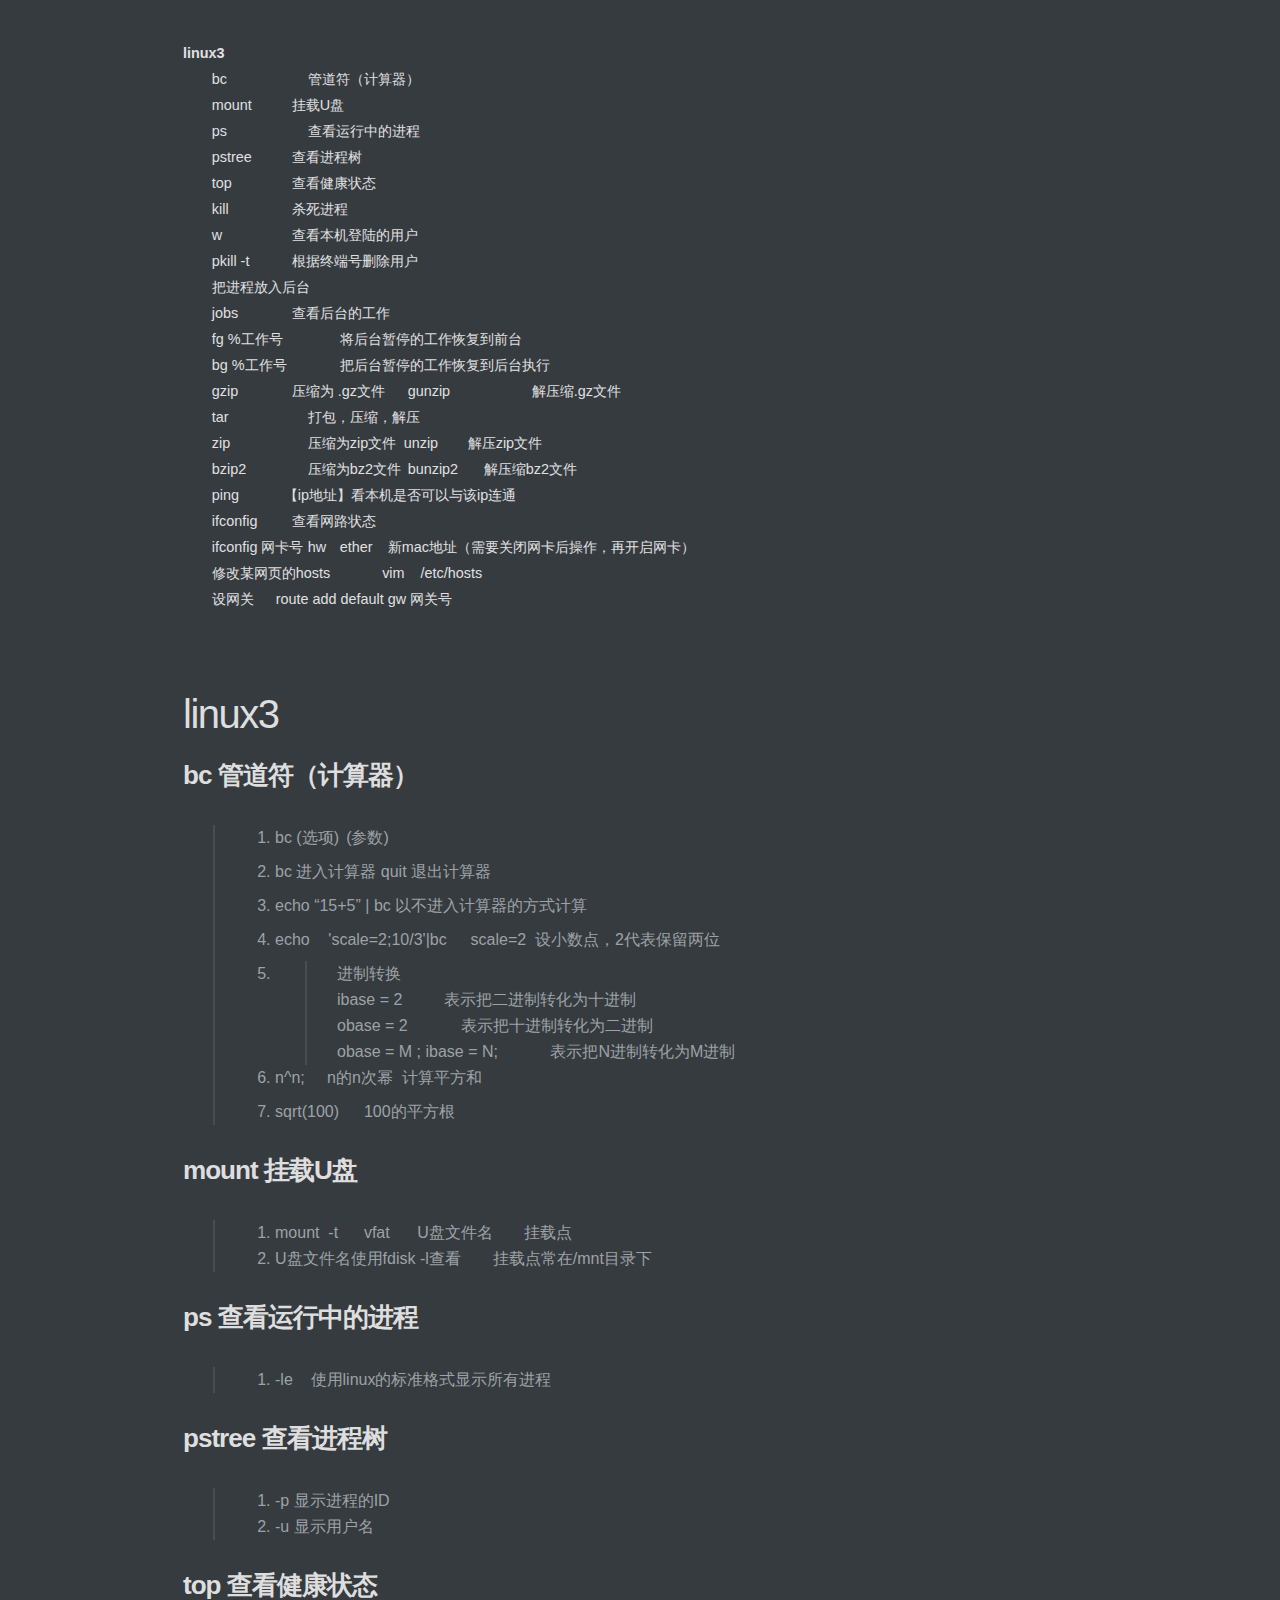
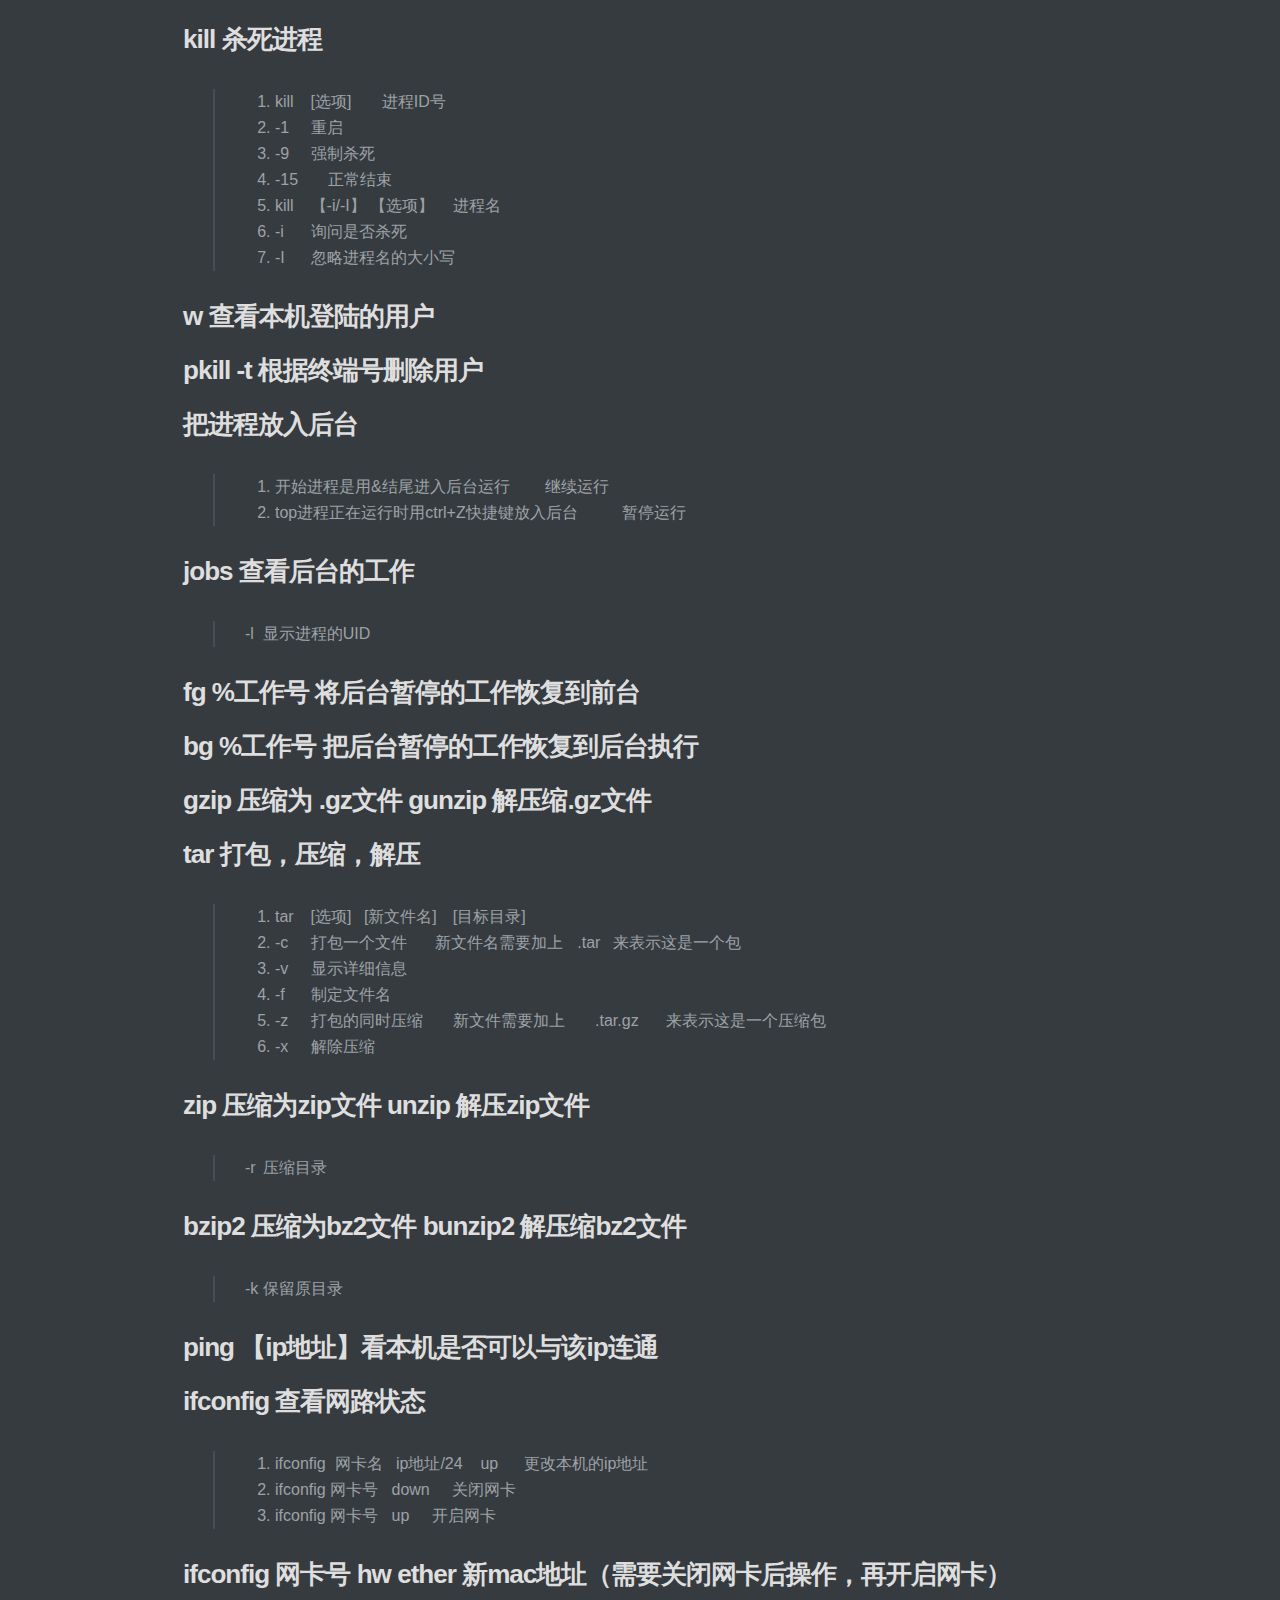
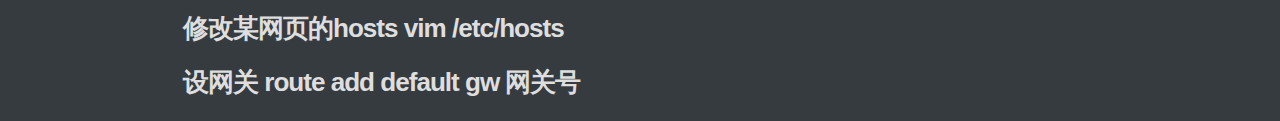
<file: md/linux3.html>
<!doctype html>
<html>
<head>
<meta charset='UTF-8'><meta name='viewport' content='width=device-width initial-scale=1'>
<title>linux3</title><style type='text/css'>html {overflow-x: initial !important;}:root { --bg-color:#ffffff; --text-color:#333333; --select-text-bg-color:#B5D6FC; --select-text-font-color:auto; --monospace:"Lucida Console",Consolas,"Courier",monospace; }
html { font-size: 14px; background-color: var(--bg-color); color: var(--text-color); font-family: "Helvetica Neue", Helvetica, Arial, sans-serif; -webkit-font-smoothing: antialiased; }
body { margin: 0px; padding: 0px; height: auto; bottom: 0px; top: 0px; left: 0px; right: 0px; font-size: 1rem; line-height: 1.42857; overflow-x: hidden; background: inherit; tab-size: 4; }
iframe { margin: auto; }
a.url { word-break: break-all; }
a:active, a:hover { outline: 0px; }
.in-text-selection, ::selection { text-shadow: none; background: var(--select-text-bg-color); color: var(--select-text-font-color); }
#write { margin: 0px auto; height: auto; width: inherit; word-break: normal; overflow-wrap: break-word; position: relative; white-space: normal; overflow-x: visible; padding-top: 40px; }
#write.first-line-indent p { text-indent: 2em; }
#write.first-line-indent li p, #write.first-line-indent p * { text-indent: 0px; }
#write.first-line-indent li { margin-left: 2em; }
.for-image #write { padding-left: 8px; padding-right: 8px; }
body.typora-export { padding-left: 30px; padding-right: 30px; }
.typora-export .footnote-line, .typora-export li, .typora-export p { white-space: pre-wrap; }
@media screen and (max-width: 500px) {
  body.typora-export { padding-left: 0px; padding-right: 0px; }
  #write { padding-left: 20px; padding-right: 20px; }
  .CodeMirror-sizer { margin-left: 0px !important; }
  .CodeMirror-gutters { display: none !important; }
}
#write li > figure:last-child { margin-bottom: 0.5rem; }
#write ol, #write ul { position: relative; }
img { max-width: 100%; vertical-align: middle; }
button, input, select, textarea { color: inherit; font: inherit; }
input[type="checkbox"], input[type="radio"] { line-height: normal; padding: 0px; }
*, ::after, ::before { box-sizing: border-box; }
#write h1, #write h2, #write h3, #write h4, #write h5, #write h6, #write p, #write pre { width: inherit; }
#write h1, #write h2, #write h3, #write h4, #write h5, #write h6, #write p { position: relative; }
p { line-height: inherit; }
h1, h2, h3, h4, h5, h6 { break-after: avoid-page; break-inside: avoid; orphans: 2; }
p { orphans: 4; }
h1 { font-size: 2rem; }
h2 { font-size: 1.8rem; }
h3 { font-size: 1.6rem; }
h4 { font-size: 1.4rem; }
h5 { font-size: 1.2rem; }
h6 { font-size: 1rem; }
.md-math-block, .md-rawblock, h1, h2, h3, h4, h5, h6, p { margin-top: 1rem; margin-bottom: 1rem; }
.hidden { display: none; }
.md-blockmeta { color: rgb(204, 204, 204); font-weight: 700; font-style: italic; }
a { cursor: pointer; }
sup.md-footnote { padding: 2px 4px; background-color: rgba(238, 238, 238, 0.7); color: rgb(85, 85, 85); border-radius: 4px; cursor: pointer; }
sup.md-footnote a, sup.md-footnote a:hover { color: inherit; text-transform: inherit; text-decoration: inherit; }
#write input[type="checkbox"] { cursor: pointer; width: inherit; height: inherit; }
figure { overflow-x: auto; margin: 1.2em 0px; max-width: calc(100% + 16px); padding: 0px; }
figure > table { margin: 0px !important; }
tr { break-inside: avoid; break-after: auto; }
thead { display: table-header-group; }
table { border-collapse: collapse; border-spacing: 0px; width: 100%; overflow: auto; break-inside: auto; text-align: left; }
table.md-table td { min-width: 32px; }
.CodeMirror-gutters { border-right: 0px; background-color: inherit; }
.CodeMirror-linenumber { user-select: none; }
.CodeMirror { text-align: left; }
.CodeMirror-placeholder { opacity: 0.3; }
.CodeMirror pre { padding: 0px 4px; }
.CodeMirror-lines { padding: 0px; }
div.hr:focus { cursor: none; }
#write pre { white-space: pre-wrap; }
#write.fences-no-line-wrapping pre { white-space: pre; }
#write pre.ty-contain-cm { white-space: normal; }
.CodeMirror-gutters { margin-right: 4px; }
.md-fences { font-size: 0.9rem; display: block; break-inside: avoid; text-align: left; overflow: visible; white-space: pre; background: inherit; position: relative !important; }
.md-diagram-panel { width: 100%; margin-top: 10px; text-align: center; padding-top: 0px; padding-bottom: 8px; overflow-x: auto; }
#write .md-fences.mock-cm { white-space: pre-wrap; }
.md-fences.md-fences-with-lineno { padding-left: 0px; }
#write.fences-no-line-wrapping .md-fences.mock-cm { white-space: pre; overflow-x: auto; }
.md-fences.mock-cm.md-fences-with-lineno { padding-left: 8px; }
.CodeMirror-line, twitterwidget { break-inside: avoid; }
.footnotes { opacity: 0.8; font-size: 0.9rem; margin-top: 1em; margin-bottom: 1em; }
.footnotes + .footnotes { margin-top: 0px; }
.md-reset { margin: 0px; padding: 0px; border: 0px; outline: 0px; vertical-align: top; background: 0px 0px; text-decoration: none; text-shadow: none; float: none; position: static; width: auto; height: auto; white-space: nowrap; cursor: inherit; -webkit-tap-highlight-color: transparent; line-height: normal; font-weight: 400; text-align: left; box-sizing: content-box; direction: ltr; }
li div { padding-top: 0px; }
blockquote { margin: 1rem 0px; }
li .mathjax-block, li p { margin: 0.5rem 0px; }
li { margin: 0px; position: relative; }
blockquote > :last-child { margin-bottom: 0px; }
blockquote > :first-child, li > :first-child { margin-top: 0px; }
.footnotes-area { color: rgb(136, 136, 136); margin-top: 0.714rem; padding-bottom: 0.143rem; white-space: normal; }
#write .footnote-line { white-space: pre-wrap; }
@media print {
  body, html { border: 1px solid transparent; height: 99%; break-after: avoid; break-before: avoid; }
  #write { margin-top: 0px; padding-top: 0px; border-color: transparent !important; }
  .typora-export * { -webkit-print-color-adjust: exact; }
  html.blink-to-pdf { font-size: 13px; }
  .typora-export #write { padding-left: 32px; padding-right: 32px; padding-bottom: 0px; break-after: avoid; }
  .typora-export #write::after { height: 0px; }
}
.footnote-line { margin-top: 0.714em; font-size: 0.7em; }
a img, img a { cursor: pointer; }
pre.md-meta-block { font-size: 0.8rem; min-height: 0.8rem; white-space: pre-wrap; background: rgb(204, 204, 204); display: block; overflow-x: hidden; }
p > .md-image:only-child:not(.md-img-error) img, p > img:only-child { display: block; margin: auto; }
p > .md-image:only-child { display: inline-block; width: 100%; }
#write .MathJax_Display { margin: 0.8em 0px 0px; }
.md-math-block { width: 100%; }
.md-math-block:not(:empty)::after { display: none; }
[contenteditable="true"]:active, [contenteditable="true"]:focus { outline: 0px; box-shadow: none; }
.md-task-list-item { position: relative; list-style-type: none; }
.task-list-item.md-task-list-item { padding-left: 0px; }
.md-task-list-item > input { position: absolute; top: 0px; left: 0px; margin-left: -1.2em; margin-top: calc(1em - 10px); border: none; }
.math { font-size: 1rem; }
.md-toc { min-height: 3.58rem; position: relative; font-size: 0.9rem; border-radius: 10px; }
.md-toc-content { position: relative; margin-left: 0px; }
.md-toc-content::after, .md-toc::after { display: none; }
.md-toc-item { display: block; color: rgb(65, 131, 196); }
.md-toc-item a { text-decoration: none; }
.md-toc-inner:hover { text-decoration: underline; }
.md-toc-inner { display: inline-block; cursor: pointer; }
.md-toc-h1 .md-toc-inner { margin-left: 0px; font-weight: 700; }
.md-toc-h2 .md-toc-inner { margin-left: 2em; }
.md-toc-h3 .md-toc-inner { margin-left: 4em; }
.md-toc-h4 .md-toc-inner { margin-left: 6em; }
.md-toc-h5 .md-toc-inner { margin-left: 8em; }
.md-toc-h6 .md-toc-inner { margin-left: 10em; }
@media screen and (max-width: 48em) {
  .md-toc-h3 .md-toc-inner { margin-left: 3.5em; }
  .md-toc-h4 .md-toc-inner { margin-left: 5em; }
  .md-toc-h5 .md-toc-inner { margin-left: 6.5em; }
  .md-toc-h6 .md-toc-inner { margin-left: 8em; }
}
a.md-toc-inner { font-size: inherit; font-style: inherit; font-weight: inherit; line-height: inherit; }
.footnote-line a:not(.reversefootnote) { color: inherit; }
.md-attr { display: none; }
.md-fn-count::after { content: "."; }
code, pre, samp, tt { font-family: var(--monospace); }
kbd { margin: 0px 0.1em; padding: 0.1em 0.6em; font-size: 0.8em; color: rgb(36, 39, 41); background: rgb(255, 255, 255); border: 1px solid rgb(173, 179, 185); border-radius: 3px; box-shadow: rgba(12, 13, 14, 0.2) 0px 1px 0px, rgb(255, 255, 255) 0px 0px 0px 2px inset; white-space: nowrap; vertical-align: middle; }
.md-comment { color: rgb(162, 127, 3); opacity: 0.8; font-family: var(--monospace); }
code { text-align: left; vertical-align: initial; }
a.md-print-anchor { white-space: pre !important; border-width: initial !important; border-style: none !important; border-color: initial !important; display: inline-block !important; position: absolute !important; width: 1px !important; right: 0px !important; outline: 0px !important; background: 0px 0px !important; text-decoration: initial !important; text-shadow: initial !important; }
.md-inline-math .MathJax_SVG .noError { display: none !important; }
.html-for-mac .inline-math-svg .MathJax_SVG { vertical-align: 0.2px; }
.md-math-block .MathJax_SVG_Display { text-align: center; margin: 0px; position: relative; text-indent: 0px; max-width: none; max-height: none; min-height: 0px; min-width: 100%; width: auto; overflow-y: hidden; display: block !important; }
.MathJax_SVG_Display, .md-inline-math .MathJax_SVG_Display { width: auto; margin: inherit; display: inline-block !important; }
.MathJax_SVG .MJX-monospace { font-family: var(--monospace); }
.MathJax_SVG .MJX-sans-serif { font-family: sans-serif; }
.MathJax_SVG { display: inline; font-style: normal; font-weight: 400; line-height: normal; zoom: 90%; text-indent: 0px; text-align: left; text-transform: none; letter-spacing: normal; word-spacing: normal; overflow-wrap: normal; white-space: nowrap; float: none; direction: ltr; max-width: none; max-height: none; min-width: 0px; min-height: 0px; border: 0px; padding: 0px; margin: 0px; }
.MathJax_SVG * { transition: none 0s ease 0s; }
.MathJax_SVG_Display svg { vertical-align: middle !important; margin-bottom: 0px !important; margin-top: 0px !important; }
.os-windows.monocolor-emoji .md-emoji { font-family: "Segoe UI Symbol", sans-serif; }
.md-diagram-panel > svg { max-width: 100%; }
[lang="mermaid"] svg, [lang="flow"] svg { max-width: 100%; height: auto; }
[lang="mermaid"] .node text { font-size: 1rem; }
table tr th { border-bottom: 0px; }
video { max-width: 100%; display: block; margin: 0px auto; }
iframe { max-width: 100%; width: 100%; border: none; }
.highlight td, .highlight tr { border: 0px; }


.cm-s-inner .cm-variable, .cm-s-inner .cm-operator, .cm-s-inner .cm-property { color: rgb(184, 191, 198); }
.cm-s-inner .cm-keyword { color: rgb(200, 143, 208); }
.cm-s-inner .cm-tag { color: rgb(125, 244, 106); }
.cm-s-inner .cm-attribute { color: rgb(117, 117, 228); }
.CodeMirror div.CodeMirror-cursor { border-left: 1px solid rgb(184, 191, 198); z-index: 3; }
.cm-s-inner .cm-string { color: rgb(210, 107, 107); }
.cm-s-inner .cm-comment, .cm-s-inner.cm-comment { color: rgb(218, 146, 74); }
.cm-s-inner .cm-header, .cm-s-inner .cm-def, .cm-s-inner.cm-header, .cm-s-inner.cm-def { color: rgb(141, 141, 240); }
.cm-s-inner .cm-quote, .cm-s-inner.cm-quote { color: rgb(87, 172, 87); }
.cm-s-inner .cm-hr { color: rgb(216, 213, 213); }
.cm-s-inner .cm-link { color: rgb(211, 211, 239); }
.cm-s-inner .cm-negative { color: rgb(217, 80, 80); }
.cm-s-inner .cm-positive { color: rgb(80, 230, 80); }
.cm-s-inner .cm-string-2 { color: rgb(255, 85, 0); }
.cm-s-inner .cm-meta, .cm-s-inner .cm-qualifier { color: rgb(183, 179, 179); }
.cm-s-inner .cm-builtin { color: rgb(243, 179, 248); }
.cm-s-inner .cm-bracket { color: rgb(153, 153, 119); }
.cm-s-inner .cm-atom, .cm-s-inner.cm-atom { color: rgb(132, 182, 203); }
.cm-s-inner .cm-number { color: rgb(100, 171, 143); }
.cm-s-inner .cm-variable { color: rgb(184, 191, 198); }
.cm-s-inner .cm-variable-2 { color: rgb(159, 186, 213); }
.cm-s-inner .cm-variable-3 { color: rgb(28, 198, 133); }
.CodeMirror-selectedtext, .CodeMirror-selected { background: rgb(74, 137, 220); text-shadow: none; color: rgb(255, 255, 255) !important; }
.CodeMirror-gutters { border-right: none; }


:root { --bg-color: #363B40; --side-bar-bg-color: #2E3033; --text-color: #b8bfc6; --select-text-bg-color:#4a89dc; --control-text-color: #b7b7b7; --control-text-hover-color: #eee; --window-border: 1px solid #555; --active-file-bg-color: rgb(34, 34, 34); --active-file-border-color: #8d8df0; --active-file-text-color: white; --item-hover-bg-color: #70717d; --item-hover-text-color: white; --primary-color: #6dc1e7; --rawblock-edit-panel-bd: #333; }
html { font-size: 16px; }
html, body { text-size-adjust: 100%; background: var(--bg-color); fill: currentcolor; line-height: 1.625rem; }
#write { max-width: 914px; }
html, body, button, input, select, textarea, div.code-tooltip-content { color: rgb(184, 191, 198); border-color: transparent; }
div.code-tooltip, .md-hover-tip .md-arrow::after { background: rgb(51, 51, 51); }
.popover.bottom > .arrow::after { border-bottom-color: rgb(51, 51, 51); }
html, body, button, input, select, textarea { font-family: "Helvetica Neue", Helvetica, Arial, sans-serif; }
hr { height: 2px; border: 0px; margin: 24px 0px !important; }
h1, h2, h3, h4, h5, h6 { font-family: "Lucida Grande", Corbel, sans-serif; font-weight: normal; clear: both; overflow-wrap: break-word; margin: 0px; padding: 0px; color: rgb(222, 222, 222); }
h1 { font-size: 2.5rem; line-height: 2.75rem; margin-bottom: 1.5rem; letter-spacing: -1.5px; }
h2 { font-size: 1.63rem; line-height: 1.875rem; margin-bottom: 1.5rem; letter-spacing: -1px; font-weight: bold; }
h3 { font-size: 1.17rem; line-height: 1.5rem; margin-bottom: 1.5rem; letter-spacing: -1px; font-weight: bold; }
h4 { font-size: 1.12rem; line-height: 1.375rem; margin-bottom: 1.5rem; color: white; }
h5 { font-size: 0.97rem; line-height: 1.25rem; margin-bottom: 1.5rem; font-weight: bold; }
h6 { font-size: 0.93rem; line-height: 1rem; margin-bottom: 0.75rem; color: white; }
@media (min-width: 980px) {
  h3.md-focus::before, h4.md-focus::before, h5.md-focus::before, h6.md-focus::before { color: rgb(221, 221, 221); border: 1px solid rgb(221, 221, 221); border-radius: 3px; position: absolute; left: -1.64286rem; top: 0.357143rem; float: left; font-size: 9px; padding-left: 2px; padding-right: 2px; vertical-align: bottom; font-weight: normal; line-height: normal; }
  h3.md-focus::before { content: "h3"; }
  h4.md-focus::before { content: "h4"; }
  h5.md-focus::before { content: "h5"; top: 0px; }
  h6.md-focus::before { content: "h6"; top: 0px; }
}
a { text-decoration: none; outline: 0px; }
a:hover { outline: 0px; }
a:focus { outline: dotted thin; }
sup.md-footnote { background-color: rgb(85, 85, 85); color: rgb(221, 221, 221); }
p { overflow-wrap: break-word; }
p, ul, dd, ol, hr, address, pre, table, iframe, .wp-caption, .wp-audio-shortcode, .wp-video-shortcode { margin-top: 0px; margin-bottom: 1.5rem; }
li > blockquote { margin-bottom: 0px; }
audio:not([controls]) { display: none; }
[hidden] { display: none; }
.in-text-selection, ::selection { background: rgb(74, 137, 220); color: rgb(255, 255, 255); text-shadow: none; }
ul, ol { padding: 0px 0px 0px 1.875rem; }
ul { list-style: square; }
ol { list-style: decimal; }
ul ul, ol ol, ul ol, ol ul { margin: 0px; }
b, th, dt, strong { font-weight: bold; }
i, em, dfn, cite { font-style: italic; }
blockquote { margin: 35px 0px 1.875rem 1.875rem; border-left: 2px solid rgb(71, 77, 84); padding-left: 30px; }
pre, code, kbd, tt, var { background: rgba(0, 0, 0, 0.05); font-size: 0.875rem; font-family: Monaco, Consolas, "Andale Mono", "DejaVu Sans Mono", monospace; }
kbd { padding: 2px 4px; font-size: 90%; color: rgb(255, 255, 255); background-color: rgb(51, 51, 51); border-radius: 3px; box-shadow: rgba(0, 0, 0, 0.25) 0px -1px 0px inset; }
pre.md-fences { padding: 10px 10px 10px 30px; margin-bottom: 20px; background: rgb(51, 51, 51); }
.CodeMirror-gutters { background: rgb(51, 51, 51); border-right: 1px solid transparent; }
.enable-diagrams pre.md-fences[lang="sequence"] .code-tooltip, .enable-diagrams pre.md-fences[lang="flow"] .code-tooltip, .enable-diagrams pre.md-fences[lang="mermaid"] .code-tooltip { bottom: -2.2em; right: 4px; }
code, kbd, tt, var { padding: 2px 5px; }
table { max-width: 100%; width: 100%; border-collapse: collapse; border-spacing: 0px; }
th, td { padding: 5px 10px; vertical-align: top; }
a { transition: all 0.2s ease-in-out 0s; }
hr { background: rgb(71, 77, 84); }
h1 { margin-top: 2em; }
a { color: rgb(224, 224, 224); text-decoration: underline; }
a:hover { color: rgb(255, 255, 255); }
.md-inline-math script { color: rgb(129, 177, 219); }
b, th, dt, strong { color: rgb(222, 222, 222); }
mark { background: rgb(211, 212, 14); }
blockquote { color: rgb(157, 162, 166); }
table a { color: rgb(222, 222, 222); }
th, td { border: 1px solid rgb(71, 77, 84); }
.task-list { padding-left: 0px; }
.md-task-list-item { padding-left: 1.25rem; }
.md-task-list-item > input { top: auto; }
.md-task-list-item > input::before { content: ""; display: inline-block; width: 0.875rem; height: 0.875rem; vertical-align: middle; text-align: center; border: 1px solid rgb(184, 191, 198); background-color: rgb(54, 59, 64); margin-top: -0.4rem; }
.md-task-list-item > input:checked::before, .md-task-list-item > input[checked]::before { content: "√"; font-size: 0.625rem; line-height: 0.625rem; color: rgb(222, 222, 222); }
.auto-suggest-container { border: 0px; background-color: rgb(82, 92, 101); }
#typora-quick-open { background-color: rgb(82, 92, 101); }
#typora-quick-open input { background-color: rgb(82, 92, 101); border-width: 0px 0px 1px; border-top-style: initial; border-right-style: initial; border-left-style: initial; border-top-color: initial; border-right-color: initial; border-left-color: initial; border-image: initial; border-bottom-style: solid; border-bottom-color: grey; }
.typora-quick-open-item { background-color: inherit; color: inherit; }
.typora-quick-open-item.active, .typora-quick-open-item:hover { background-color: rgb(77, 139, 219); color: white; }
.typora-quick-open-item:hover { background-color: rgba(77, 139, 219, 0.8); }
.typora-search-spinner > div { background-color: rgb(255, 255, 255); }
#write pre.md-meta-block { border-bottom: 1px dashed rgb(204, 204, 204); background: transparent; padding-bottom: 0.6em; line-height: 1.6em; }
.btn, .btn .btn-default { background: transparent; color: rgb(184, 191, 198); }
.ty-table-edit { border-top: 1px solid gray; background-color: rgb(54, 59, 64); }
.popover-title { background: transparent; }
.md-image > .md-meta { color: rgb(187, 187, 187); background: transparent; }
.md-expand.md-image > .md-meta { color: rgb(221, 221, 221); }
#write > h3::before, #write > h4::before, #write > h5::before, #write > h6::before { border: none; border-radius: 0px; color: rgb(136, 136, 136); text-decoration: underline; left: -1.4rem; top: 0.2rem; }
#write > h3.md-focus::before { top: 2px; }
#write > h4.md-focus::before { top: 2px; }
.md-toc-item { color: rgb(168, 194, 220); }
#write div.md-toc-tooltip { background-color: rgb(54, 59, 64); }
.dropdown-menu .btn:hover, .dropdown-menu .btn:focus, .md-toc .btn:hover, .md-toc .btn:focus { color: white; background: black; }
#toc-dropmenu { background: rgba(50, 54, 59, 0.93); border: 1px solid rgba(253, 253, 253, 0.15); }
#toc-dropmenu .divider { background-color: rgb(155, 155, 155); }
.outline-expander::before { top: 2px; }
#typora-sidebar { box-shadow: none; border-right: none; }
.sidebar-tabs { border-bottom: 0px; }
#typora-sidebar:hover .outline-title-wrapper { border-left: 1px dashed; }
.outline-title-wrapper .btn { color: inherit; }
.outline-item:hover { border-color: rgb(54, 59, 64); background-color: rgb(54, 59, 64); color: white; }
h1.md-focus .md-attr, h2.md-focus .md-attr, h3.md-focus .md-attr, h4.md-focus .md-attr, h5.md-focus .md-attr, h6.md-focus .md-attr, .md-header-span .md-attr { color: rgb(140, 142, 146); display: inline; }
.md-comment { color: rgb(90, 149, 227); opacity: 1; }
.md-inline-math g, .md-inline-math svg { stroke: rgb(184, 191, 198) !important; fill: rgb(184, 191, 198) !important; }
[md-inline="inline_math"] { color: rgb(156, 178, 233); }
#math-inline-preview .md-arrow::after { background: black; }
.modal-content { background: var(--bg-color); border: 0px; }
.modal-title { font-size: 1.5em; }
.modal-content input { background-color: rgba(26, 21, 21, 0.51); color: white; }
.modal-content .input-group-addon { color: white; }
.modal-backdrop { background-color: rgba(174, 174, 174, 0.7); }
.modal-content .btn-primary { border-color: var(--primary-color); }
.md-table-resize-popover { background-color: rgb(51, 51, 51); }
.form-inline .input-group .input-group-addon { color: white; }
#md-searchpanel { border-bottom: 1px dashed grey; }
.context-menu, #spell-check-panel, #footer-word-count-info { background-color: rgb(66, 70, 74); }
.context-menu.dropdown-menu .divider, .dropdown-menu .divider { background-color: rgb(119, 119, 119); }
footer { color: inherit; }
@media (max-width: 1000px) {
  footer { border-top: none; }
  footer:hover { color: inherit; }
}
#file-info-file-path .file-info-field-value:hover { background-color: rgb(85, 85, 85); color: rgb(222, 222, 222); }
.megamenu-content, .megamenu-opened header { background: var(--bg-color); }
.megamenu-menu-panel h2, .megamenu-menu-panel h1, .long-btn { color: inherit; }
.megamenu-menu-panel input[type="text"] { background: inherit; border-width: 0px 0px 1px; border-top-style: initial; border-right-style: initial; border-left-style: initial; border-color: initial; border-image: initial; border-bottom-style: solid; }
#recent-file-panel-action-btn { background: inherit; border: 1px solid grey; }
.megamenu-menu-panel .dropdown-menu > li > a { color: inherit; background-color: rgb(47, 53, 58); text-decoration: none; }
.megamenu-menu-panel table td:nth-child(1) { color: inherit; font-weight: bold; }
.megamenu-menu-panel tbody tr:hover td:nth-child(1) { color: white; }
.modal-footer .btn-default, .modal-footer .btn-primary, .modal-footer .btn-default:not(:hover) { border: 1px solid transparent; }
.btn-default:hover, .btn-default:focus, .btn-default.focus, .btn-default:active, .btn-default.active, .open > .dropdown-toggle.btn-default { color: white; border: 1px solid rgb(221, 221, 221); background-color: inherit; }
.modal-header { border-bottom: 0px; }
.modal-footer { border-top: 0px; }
#recent-file-panel tbody tr:nth-child(2n-1) { background-color: transparent !important; }
.megamenu-menu-panel tbody tr:hover td:nth-child(2) { color: inherit; }
.megamenu-menu-panel .btn { border: 1px solid rgb(238, 238, 238); background: transparent; }
.mouse-hover .toolbar-icon.btn:hover, #w-full.mouse-hover, #w-pin.mouse-hover { background-color: inherit; }
.typora-node::-webkit-scrollbar { width: 5px; }
.typora-node::-webkit-scrollbar-thumb:vertical { background: rgba(250, 250, 250, 0.3); }
.typora-node::-webkit-scrollbar-thumb:vertical:active { background: rgba(250, 250, 250, 0.5); }
#w-unpin { background-color: rgb(65, 130, 196); }
#top-titlebar, #top-titlebar * { color: var(--item-hover-text-color); }
.typora-sourceview-on #toggle-sourceview-btn, #footer-word-count:hover, .ty-show-word-count #footer-word-count { background: rgb(51, 51, 51); }
#toggle-sourceview-btn:hover { color: rgb(238, 238, 238); background: rgb(51, 51, 51); }
.on-focus-mode .md-end-block:not(.md-focus):not(.md-focus-container) * { color: rgb(104, 104, 104) !important; }
.on-focus-mode .md-end-block:not(.md-focus) img, .on-focus-mode .md-task-list-item:not(.md-focus-container) > input { }
.on-focus-mode li[cid]:not(.md-focus-container) { color: rgb(104, 104, 104); }
.on-focus-mode .md-fences.md-focus .CodeMirror-code > :not(.CodeMirror-activeline) *, .on-focus-mode .CodeMirror.cm-s-inner:not(.CodeMirror-focused) * { color: rgb(104, 104, 104) !important; }
.on-focus-mode .md-focus, .on-focus-mode .md-focus-container { color: rgb(255, 255, 255); }
.on-focus-mode #typora-source .CodeMirror-code > :not(.CodeMirror-activeline) * { color: rgb(104, 104, 104) !important; }
#write .md-focus .md-diagram-panel { border: 1px solid rgb(221, 221, 221); margin-left: -1px; width: calc(100% + 2px); }
#write .md-focus.md-fences-with-lineno .md-diagram-panel { margin-left: auto; }
.md-diagram-panel-error { color: rgb(241, 144, 142); }
.active-tab-files #info-panel-tab-file, .active-tab-files #info-panel-tab-file:hover, .active-tab-outline #info-panel-tab-outline, .active-tab-outline #info-panel-tab-outline:hover { color: rgb(238, 238, 238); }
.sidebar-footer-item:hover, .footer-item:hover { background: inherit; color: white; }
.ty-side-sort-btn.active, .ty-side-sort-btn:hover, .selected-folder-menu-item a::after { color: white; }
#sidebar-files-menu { border: 1px solid; box-shadow: rgba(0, 0, 0, 0.79) 4px 4px 20px; background-color: var(--bg-color); }
.file-list-item { border-bottom: none; }
.file-list-item-summary { opacity: 1; }
.file-list-item.active:first-child { border-top: none; }
.file-node-background { height: 32px; }
.file-library-node.active > .file-node-content, .file-list-item.active { color: var(--active-file-text-color); }
.file-library-node.active > .file-node-background { background-color: var(--active-file-bg-color); }
.file-list-item.active { background-color: var(--active-file-bg-color); }
#ty-tooltip { background-color: black; color: rgb(238, 238, 238); }
.md-task-list-item > input { margin-left: -1.3em; margin-top: 0.3rem; -webkit-appearance: none; }
.md-mathjax-midline { background-color: rgb(87, 97, 107); border-bottom: none; }
footer.ty-footer { border-color: rgb(101, 101, 101); }
.ty-preferences .btn-default { background: transparent; }
.ty-preferences .btn-default:hover { background: rgb(87, 97, 107); }
.ty-preferences select { border: 1px solid rgb(152, 150, 152); height: 21px; }
.ty-preferences .nav-group-item.active { background: var(--item-hover-bg-color); }
.ty-preferences input[type="search"] { border-color: rgb(51, 51, 51); background: rgb(51, 51, 51); line-height: 22px; border-radius: 6px; color: white; }
.ty-preferences input[type="search"]:focus { box-shadow: none; }
[data-is-directory="true"] .file-node-content { margin-bottom: 0px; }
.file-node-title { line-height: 22px; }
.html-for-mac .file-node-open-state, .html-for-mac .file-node-icon { line-height: 26px; }
::-webkit-scrollbar-thumb { background: rgba(230, 230, 230, 0.3); }
::-webkit-scrollbar-thumb:active { background: rgba(230, 230, 230, 0.5); }
#typora-sidebar:hover div.sidebar-content-content::-webkit-scrollbar-thumb:horizontal { background: rgba(230, 230, 230, 0.3); }
.nav-group-item:active { background-color: rgb(71, 77, 84); }


</style>
</head>
<body class='typora-export' >
<div  id='write'  class = 'is-node'><div class='md-toc' mdtype='toc'><p class="md-toc-content"><span class="md-toc-item md-toc-h1" data-ref="n2"><a class="md-toc-inner" href="#linux3">linux3</a></span><span class="md-toc-item md-toc-h2" data-ref="n3"><a class="md-toc-inner" href="#bc&#9;&#9;&#9;&#9;&#9;管道符计算器）">bc<span>					</span>管道符（计算器）</a></span><span class="md-toc-item md-toc-h2" data-ref="n21"><a class="md-toc-inner" href="#mount&#9;&#9;----挂载u盘">mount<span>		</span>    挂载U盘</a></span><span class="md-toc-item md-toc-h2" data-ref="n28"><a class="md-toc-inner" href="#ps&#9;&#9;&#9;--------查看运行中的进程">ps<span>			</span>        查看运行中的进程</a></span><span class="md-toc-item md-toc-h2" data-ref="n33"><a class="md-toc-inner" href="#pstree-&#9;&#9;&#9;查看进程树">pstree <span>			</span>查看进程树</a></span><span class="md-toc-item md-toc-h2" data-ref="n40"><a class="md-toc-inner" href="#top-&#9;&#9;&#9;----查看健康状态">top <span>			</span>    查看健康状态</a></span><span class="md-toc-item md-toc-h2" data-ref="n41"><a class="md-toc-inner" href="#kill---&#9;&#9;&#9;----杀死进程">kill   <span>			</span>    杀死进程</a></span><span class="md-toc-item md-toc-h2" data-ref="n58"><a class="md-toc-inner" href="#w&#9;&#9;------------查看本机登陆的用户">w<span>		</span>            查看本机登陆的用户</a></span><span class="md-toc-item md-toc-h2" data-ref="n59"><a class="md-toc-inner" href="#pkill--t-&#9;&#9;----根据终端号删除用户">pkill -t <span>		</span>    根据终端号删除用户</a></span><span class="md-toc-item md-toc-h2" data-ref="n60"><a class="md-toc-inner" href="#把进程放入后台">把进程放入后台</a></span><span class="md-toc-item md-toc-h2" data-ref="n67"><a class="md-toc-inner" href="#jobs&#9;&#9;&#9;----查看后台的工作">jobs<span>			</span>    查看后台的工作</a></span><span class="md-toc-item md-toc-h2" data-ref="n70"><a class="md-toc-inner" href="#fg-工作号&#9;&#9;&#9;&#9;将后台暂停的工作恢复到前台">fg %工作号<span>				</span>将后台暂停的工作恢复到前台</a></span><span class="md-toc-item md-toc-h2" data-ref="n71"><a class="md-toc-inner" href="#bg-工作号&#9;&#9;&#9;&#9;把后台暂停的工作恢复到后台执行">bg %工作号<span>				</span>把后台暂停的工作恢复到后台执行</a></span><span class="md-toc-item md-toc-h2" data-ref="n72"><a class="md-toc-inner" href="#gzip&#9;&#9;&#9;&#9;压缩为-gz文件&#9;&#9;-gunzip&#9;&#9;&#9;&#9;&#9;解压缩gz文件">gzip<span>				</span>压缩为 .gz文件<span>		</span> gunzip<span>					</span>解压缩.gz文件</a></span><span class="md-toc-item md-toc-h2" data-ref="n73"><a class="md-toc-inner" href="#tar&#9;&#9;&#9;&#9;----打包压缩解压">tar<span>				</span>    打包，压缩，解压</a></span><span class="md-toc-item md-toc-h2" data-ref="n88"><a class="md-toc-inner" href="#zip-&#9;&#9;&#9;--------压缩为zip文件&#9;unzip&#9;&#9;解压zip文件">zip <span>			</span>        压缩为zip文件<span>	</span>unzip<span>		</span>解压zip文件</a></span><span class="md-toc-item md-toc-h2" data-ref="n91"><a class="md-toc-inner" href="#bzip2&#9;&#9;--------压缩为bz2文件&#9;-bunzip2&#9;&#9;解压缩bz2文件">bzip2<span>		</span>        压缩为bz2文件<span>	</span> bunzip2<span>		</span>解压缩bz2文件</a></span><span class="md-toc-item md-toc-h2" data-ref="n94"><a class="md-toc-inner" href="#ping&#9;----------ip地址看本机是否可以与该ip连通">ping<span>	</span>          【ip地址】看本机是否可以与该ip连通</a></span><span class="md-toc-item md-toc-h2" data-ref="n95"><a class="md-toc-inner" href="#ifconfig&#9;&#9;----查看网路状态">ifconfig<span>		</span>    查看网路状态</a></span><span class="md-toc-item md-toc-h2" data-ref="n104"><a class="md-toc-inner" href="#ifconfig-网卡号&#9;hw&#9;ether&#9;新mac地址需要关闭网卡后操作再开启网卡）">ifconfig 网卡号<span>	</span>hw<span>	</span>ether<span>	</span>新mac地址（需要关闭网卡后操作，再开启网卡）</a></span><span class="md-toc-item md-toc-h2" data-ref="n105"><a class="md-toc-inner" href="#修改某网页的hosts-------------vim----etchosts">修改某网页的hosts             vim    /etc/hosts</a></span><span class="md-toc-item md-toc-h2" data-ref="n106"><a class="md-toc-inner" href="#设网关&#9;&#9;route-add-default-gw-网关号">设网关<span>		</span>route add default gw 网关号</a></span></p></div><h1><a name="linux3" class="md-header-anchor"></a><span>linux3</span></h1><h2><a name="bc					管道符计算器）" class="md-header-anchor"></a><span>bc</span><span>					</span><span>管道符（计算器）</span></h2><blockquote><ol start='' ><li><p><span>bc (选项)</span><span>	</span><span>(参数)</span></p></li><li><p><span>bc 进入计算器 quit 退出计算器</span></p></li><li><p><span>echo “15+5” | bc 以不进入计算器的方式计算</span></p></li><li><p><span>echo</span><span>	</span><span>&#39;scale=2;10/3&#39;|bc</span><span>		</span><span>scale=2  设小数点，2代表保留两位</span></p></li><li><blockquote><p><span>进制转换</span>
<span>ibase = 2</span><span>			</span><span>表示把二进制转化为十进制</span>
<span>obase = 2</span><span>			</span><span>表示把十进制转化为二进制</span>
<span>obase = M ; ibase = N;</span><span>			</span><span>表示把N进制转化为M进制</span></p></blockquote></li><li><p><span>n^n;     n的n次幂  计算平方和</span></p></li><li><p><span>sqrt(100)</span><span>		</span><span>100的平方根</span></p></li></ol></blockquote><h2><a name="mount		----挂载u盘" class="md-header-anchor"></a><span>mount</span><span>		</span><span>    挂载U盘</span></h2><blockquote><ol start='' ><li><span>mount </span><span>	</span><span>-t </span><span>		</span><span>vfat</span><span>		</span><span>U盘文件名</span><span>		</span><span>挂载点</span><span>		</span></li><li><span>U盘文件名使用fdisk -l查看</span><span>		</span><span> 挂载点常在/mnt目录下</span><span>		</span></li></ol></blockquote><h2><a name="ps			--------查看运行中的进程" class="md-header-anchor"></a><span>ps</span><span>			</span><span>        查看运行中的进程</span></h2><blockquote><ol start='' ><li><span>-le</span><span>	</span><span>使用linux的标准格式显示所有进程</span></li></ol></blockquote><h2><a name="pstree-			查看进程树" class="md-header-anchor"></a><span>pstree </span><span>			</span><span>查看进程树</span></h2><blockquote><ol start='' ><li><span>-p 显示进程的ID</span></li><li><span>-u 显示用户名</span></li></ol></blockquote><h2><a name="top-			----查看健康状态" class="md-header-anchor"></a><span>top </span><span>			</span><span>    查看健康状态</span></h2><h2><a name="kill---			----杀死进程" class="md-header-anchor"></a><span>kill   </span><span>			</span><span>    杀死进程</span></h2><blockquote><ol start='' ><li><span>kill</span><span>	</span><span>[选项]</span><span>		</span><span>进程ID号</span></li><li><span>-1</span><span>		</span><span>重启</span></li><li><span>-9</span><span>		</span><span>强制杀死</span></li><li><span>-15</span><span>		</span><span>正常结束</span></li><li><span>kill</span><span>	</span><span>【-i/-I】 【选项】</span><span>	</span><span>进程名</span></li><li><span>-i</span><span>		</span><span>询问是否杀死</span></li><li><span>-I</span><span>		</span><span>忽略进程名的大小写</span></li></ol></blockquote><h2><a name="w		------------查看本机登陆的用户" class="md-header-anchor"></a><span>w</span><span>		</span><span>            查看本机登陆的用户</span></h2><h2><a name="pkill--t-		----根据终端号删除用户" class="md-header-anchor"></a><span>pkill -t </span><span>		</span><span>    根据终端号删除用户</span></h2><h2><a name="把进程放入后台" class="md-header-anchor"></a><span>把进程放入后台</span></h2><blockquote><ol start='' ><li><span>开始进程是用&amp;结尾进入后台运行        继续运行</span></li><li><span>top进程正在运行时用ctrl+Z快捷键放入后台          暂停运行</span></li></ol></blockquote><h2><a name="jobs			----查看后台的工作" class="md-header-anchor"></a><span>jobs</span><span>			</span><span>    查看后台的工作</span></h2><blockquote><p><span>-l </span><span>	</span><span>显示进程的UID</span></p></blockquote><h2><a name="fg-工作号				将后台暂停的工作恢复到前台" class="md-header-anchor"></a><span>fg %工作号</span><span>				</span><span>将后台暂停的工作恢复到前台</span></h2><h2><a name="bg-工作号				把后台暂停的工作恢复到后台执行" class="md-header-anchor"></a><span>bg %工作号</span><span>				</span><span>把后台暂停的工作恢复到后台执行</span></h2><h2><a name="gzip				压缩为-gz文件		-gunzip					解压缩gz文件" class="md-header-anchor"></a><span>gzip</span><span>				</span><span>压缩为 .gz文件</span><span>		</span><span> gunzip</span><span>					</span><span>解压缩.gz文件</span></h2><h2><a name="tar				----打包压缩解压" class="md-header-anchor"></a><span>tar</span><span>				</span><span>    打包，压缩，解压</span></h2><blockquote><ol start='' ><li><span>tar</span><span>	</span><span>[选项] </span><span>	</span><span>[新文件名]</span><span>	</span><span>[目标目录]</span></li><li><span>-c</span><span>		</span><span>打包一个文件</span><span>		</span><span>新文件名需要加上</span><span>	</span><span>.tar</span><span>	</span><span>来表示这是一个包</span></li><li><span>-v</span><span>		</span><span>显示详细信息</span></li><li><span>-f</span><span>		</span><span>制定文件名</span></li><li><span>-z</span><span>		</span><span>打包的同时压缩</span><span>		</span><span>新文件需要加上</span><span>		</span><span>.tar.gz</span><span>		</span><span>来表示这是一个压缩包</span></li><li><span>-x</span><span>		</span><span>解除压缩</span></li></ol></blockquote><h2><a name="zip-			--------压缩为zip文件	unzip		解压zip文件" class="md-header-anchor"></a><span>zip </span><span>			</span><span>        压缩为zip文件</span><span>	</span><span>unzip</span><span>		</span><span>解压zip文件</span></h2><blockquote><p><span>-r </span><span>	</span><span>压缩目录</span></p></blockquote><h2><a name="bzip2		--------压缩为bz2文件	-bunzip2		解压缩bz2文件" class="md-header-anchor"></a><span>bzip2</span><span>		</span><span>        压缩为bz2文件</span><span>	</span><span> bunzip2</span><span>		</span><span>解压缩bz2文件</span></h2><blockquote><p><span>-k 保留原目录</span></p></blockquote><h2><a name="ping	----------ip地址看本机是否可以与该ip连通" class="md-header-anchor"></a><span>ping</span><span>	</span><span>          【ip地址】看本机是否可以与该ip连通</span></h2><h2><a name="ifconfig		----查看网路状态" class="md-header-anchor"></a><span>ifconfig</span><span>		</span><span>    查看网路状态</span></h2><blockquote><ol start='' ><li><span>ifconfig  网卡名   ip地址/24    up</span><span>		</span><span>更改本机的ip地址</span></li><li><span>ifconfig 网卡号   down     关闭网卡</span></li><li><span>ifconfig 网卡号   up     开启网卡</span></li></ol></blockquote><h2><a name="ifconfig-网卡号	hw	ether	新mac地址需要关闭网卡后操作再开启网卡）" class="md-header-anchor"></a><span>ifconfig 网卡号</span><span>	</span><span>hw</span><span>	</span><span>ether</span><span>	</span><span>新mac地址（需要关闭网卡后操作，再开启网卡）</span></h2><h2><a name="修改某网页的hosts-------------vim----etchosts" class="md-header-anchor"></a><span>修改某网页的hosts             vim    /etc/hosts</span></h2><h2><a name="设网关		route-add-default-gw-网关号" class="md-header-anchor"></a><span>设网关</span><span>		</span><span>route add default gw 网关号</span></h2></div>
</body>
</html>
</file>
<file: xdh/index.css>
/*去除默认样式*/
*{
	padding: 0;
	margin: 0;
}
a{
	text-decoration:none;
}

/*添加rem和页面字体*/
html{
	font-size: 100px;
	font-family: "Source Han Sans CN";
}

/*导航栏*/
.TOP{
	width: 14rem;
	height: .48rem;
	font-size: .14rem;
	background: #2B2B2B;
	margin: auto;
	overflow: hidden;
}
.logo{
	float: left;
	width: .94rem;
	margin-left: 1rem;
	margin-top: .13rem;
}
.logo img{
	width: 100%;
}
.TopRight{
	float: right;
	margin: .13rem 1rem .13rem 0;
	font-size: 16px;
	line-height: .22rem;
}
.TopRight a{
	margin-left: .30rem;
	color: #fff;
	text-decoration:none;
}
.TopRight a:hover{
	color:#00fffa;
}

/*轮播图*/
.RotationChart{
	position: relative;
	width: 14rem;
	height: 4.6rem;
	background-image: url("images/RC.png");
	background-size:100% 100%;
	margin: auto;
}
.RotationChart img{
	width: 100%;
	height: 100%;
	display: none;
}
#RC1{
	display: block;
}
.RotationChart_dv{
	position: absolute;
    width: .86rem;
    height: .25rem;
    margin: auto;
    background: #000000;
    padding: 0 .13rem;
    top:4.2rem;
    left: 6.44rem;
    border-radius: .25rem;
}
.RotationChart_qiu{
	float: left;
	width: .08rem;
	height: .08rem;
	margin: .08rem .049rem;
	background-color: #a1a2ba;
	border-radius: .08rem;
}
.RotationChart_qiu1{
	float: left;
	width: .4rem;
	height: .08rem;
	margin: .08rem .049rem;
	background-color: #a1a2ba;
	border-radius: .08rem;
}

/*通用标题*/
.title1{
	width: 3.4rem;
	text-align: center;
	margin: auto;
	margin-top: .56rem;
	font-weight: bold;
	font-size: .24rem;
	color: #00fffa;
	background-image: url("images/标题背景-绿色.png");
	background-size:100% 100%;
}

/*IT行业就业/职场痛点*/
.Workplace{
	overflow: hidden;
	width: 14rem;
	margin: auto;
}
.Workplace{
	width: 14rem;
	height: 7.32rem;
	margin: auto;
	background-image: url("images/背景1.png");
	background-size:100% 100%;
}
.title2_father{
	width: 5.65rem;
	overflow: hidden;
	margin: auto;
	margin-top: .56rem;
}
.title2{
	float: left;
	width: 1.83rem;
	height: .46rem;
	line-height: .46rem;
	text-align: center;
	font-size: .18rem;
	background-image: url("images/框1.png");
	background-size: 100% 100%;
	color: #ccc;
}
.title2-left{
	margin-right: 1.98rem;
	background-image: url("images/框.png");
}
.WorkplaceCenter{
	padding: .3rem;
	width: 8.4rem;
	height: 3.7rem;
	border-radius: 0.1rem;
	border: 1px solid #ccc;
	margin: auto;
	margin-top: .35rem;
	color: #fff;
}
.WorkplaceCP1{
	font-size: .16rem;
}
.WorkplaceCP2{
	margin-top: .14rem;
	font-size: .14rem;
}
.WorkplaceCenterDiv{
	float: left;
	margin-top: .14rem;
	width: 2.6rem;
	height: 2.87rem;
	overflow: hidden;
	background-color: #fff;
	color: #000;
}
.WorkplaceCenterDiv:nth-of-type(2){
	margin-left:.29rem ;
}
.WorkplaceCenterDiv:nth-of-type(3){
	margin-left:.29rem ;
}
.WorkplaceCenterDiv1{
	width: 2.6rem;
	height: 2.87rem;
}
.WorkplaceCenterDiv2{
	width: 2.6rem;
	height: 2.87rem;
	position: relative;
	overflow: hidden;
	line-height: .16rem;
}
.WorkplaceCenterDiv1 span{
	display: block;
	width: 100%;
	height: .05rem;
	background-color: #13d2cc;
}
.WorkplaceCenterDiv_img img{

}
.WorkplaceCenterDiv1_p1{
	text-align: center;
	font-size: .15rem;
	font-weight: bold;
}
.WorkplaceCenterDiv1_p2{
	text-align: center;
	font-size: .12rem;
}
.WorkplaceCenterDiv_L{
	width: .96rem;
	height: .23rem;
	margin: .31rem .82rem;
	text-align: center;
	line-height: .23rem;
	font-size: .12rem;
	border-radius: .05rem;
	background-color: #13d2cc;
}
.WorkplaceCenterDiv_img{
	width: .92rem;
	height: .92rem;
	border: .1rem solid #ccc;
	border-radius: .92rem;
	margin: .23rem .74rem;
	background-color: #fff;
}
.WorkplaceCenterDiv_img img{
	display: block;
	width: .62rem;
	height: .62rem;
	margin: .15rem auto;
}
.WorkplaceCenterDiv1_p3{
	margin-top: .21rem;
	text-align: center;
	font-size: .16rem;
	font-weight: bold;
}
.WorkplaceCenterDiv1_p4{
	text-align: center;
	font-size: .12rem;
}
.WorkplaceCenterDiv1_p5{
	width: .43rem;
	height: .03rem;
	display: block;
	margin: .08rem auto .16rem;
	background-color: #dbdbdb;
}
.WorkplaceCenterDiv1_p6{
	display: block;
	margin: 0 .24rem;
	font-size: .12rem;
}
.WorkplaceCenterDiv2 span{
	display: block;
	width: 100%;
	height: .05rem;
	background-color: #13d2cc;
	position: absolute;
	bottom: 0;
}
#WorkplaceCDF:hover #WorkplaceCDF1{
	display: none;
}
#WorkplaceCDS:hover #WorkplaceCDS1{
	display: none;
}
#WorkplaceCDT:hover #WorkplaceCDT1{
	display: none;
}
.WorkplaceCenter2{
	float: left;
	position: relative;
	width: 2.6rem;
	height: 2.6rem;
	background-color:#006bd7;
	margin-top: .3rem;
}
#B1_T2_dv{
	display: none;
}
.WorkplaceCenter2_fu{
	position: absolute;
	font-size: .18rem;
	right: 0;
	color: #000;
	border-top: .4rem solid #fff;
	border-left: .4rem solid transparent;
}
.WorkplaceCenter2_num{
	position: absolute;
	top: -.35rem;
	left: -.14rem;
	font-weight: bold;
}
.WorkplaceCenter2_dv1{
	height: .4rem;
	padding: .3rem;
	text-align: center;
	font-size: .15rem;
	font-weight: bold;
}
.WorkplaceCenter2_dv2{
	height: 1rem;
	padding: .3rem;
	background-color:#013db2 ;
	font-size: .12rem;
	line-height: .16rem;
}
.WorkplaceCenter2:nth-of-type(2){
	background-color: #00D2cc;
	margin-left: .29rem;
	margin-top: 0;
	height: 3.1rem;
}
.WorkplaceCenter2:nth-of-type(3){
	background-color: #7b45fa;
	margin-left: .29rem;
	height: 2.6rem;
}
.WorkplaceCenter2:nth-of-type(2) .WorkplaceCenter2_dv2{
	height: 1.7rem;
	background-color: #008581;
	padding: .2rem .3rem;
}
.WorkplaceCenter2:nth-of-type(3) .WorkplaceCenter2_dv2{
	background-color: #462eb2;
	height: 1.2rem;
	padding: .2rem .3rem;
}


/*兄弟会学习模式*/
.learningModel{
	height: 9.7rem;
	background-image: url("images/ice_body.png");
}
.boxTitle1{
	color: #0e0846;
	width: 4.4rem;
	background-image: url("images/标题背景-蓝色.png");
}
.boxTitle2{
	margin-top: 0;
	background: rgba(255,0,0,0);
}
.learningModelCenter{
	width: 9.23rem;
	height: 3.68rem;
	border-radius: .08rem;
	margin: auto;
	margin-top: .38rem;
	background-color: #fff;
	box-shadow: 0 0 .29rem rgba(0,0,0,0.12);
}
.learningModelCen_left{
	float: left;
	width: 4.3em;
	height: 3.58rem;
	font-weight: bold;
}
.learningModelCen_LP{
	font-size: .15rem;
	line-height: .31rem;
	margin: .31rem .43rem 0;
	color: #0e0846;
}
.learningModelCen_LP p{
	border-bottom: .01rem solid #0e0846;
}
.learningModelCen_LImg1{
	float: left;
	width: .4rem;
	height: .4rem;
	display: block;
	margin-left: .25rem;
	margin-top: .77rem;
}
#learningModelCen_LImg1{
	float: right;
	width: .44rem;
	height: .09rem;
	margin-top: .05rem;
}
#learningModelCen_LImg2{
	float: right;
	width: .44rem;
	height: .09rem;
	margin-top: .05rem;
}
.learningModelCen_LDiv{
	float: left;
	width: 1.19rem;
	height: .3rem;
	padding: .3rem .4rem;
	color: #fff;
	font-size: .12rem;
	margin-left: .15rem;
	margin-top: .26rem;
	border-radius: .9rem .9rem .9rem 0;
	background-color: #071d50;
}
.learningModelCen_LDiv2{
	margin-left: 1rem;
	color: #071d50;
	border-radius: .9rem .9rem 0 .9rem ;
	background-color: #e6e6e6;
}
.learningModelCen_LImg2{
	margin-left: .15rem ;
}
.learningModelCen_right{
	float: left;
	width: 4.929rem;
	height: 3.68rem;
	background-color: #071d50;
	color: #fff;
}
.learningModelCen_RHead{
	font-size: .16rem;
	margin: .25rem .6rem;
}
.learningModelCen_right li{
	margin: .1rem .59rem;
	font-size: .12rem;
	line-height: .18rem;
}
.learningModelCen_Ra{
	font-size: .12rem;
	width: 2.46rem;
	margin-top: .4rem;
	margin-left: .6rem;
}
.learningModelCen_RAdv{
	height: .27rem;
	text-align: center;
	line-height: .27rem;
	border: 1px solid #13d2cc;
	border-radius: .27rem;
	color: #13d2cc;
}
.learningModelCen_Ra2{
	margin-top: .1rem;
}
#learningModelCen_right1{
	display: block;
}
#learningModelCen_right2{
	display: none;
}
.learningModelCen_RHead2{
	margin: .05rem .3rem;
}
#learningModelCen_right2 li{
	margin: .05rem .3rem;
}
#learningModelCen_right2 .learningModelCen_Ra{
	margin-top: .1rem;
}
.learningModelCen_RAdv:hover{
	color: #fff;
	background-color: #13d2cc;
}

/*全方位服务你的学习 强势对比*/
.StrongContrast{
	width: 14rem;
	height: 6.8rem;
	position: relative;
	background-color: #0e0846;
}
.StrongContrast_L{
	float: left;
	position: absolute;
	width: 4rem;
	margin-left: 2.56rem;
	top: -2.88rem;
	background-color: #fff;
	border-radius: .1rem;
	padding-bottom: .3rem;
}
.StrongContrast_R{
	float: left;
	position: absolute;
	overflow: hidden;
	width: 4rem;
	margin-left: 7.44rem;
	padding-bottom: .3rem;
	z-index: 3;
	top: -2.88rem;
	border-radius: 0 0 .1rem .1rem;
	background-color: #013db2;
}
.StrongContrastTitle{
	width: 100%;
	height: .66rem;
	text-align: center;
	font-size: .15rem;
	line-height: .66rem;
}
.StrongContrast_L p{
	font-size: .12rem;
	margin: .04rem .3rem;
	line-height: .18rem;
}
.StrongContrast_L .StrongContrast_pTitle{
	font-size: .14rem;
	font-weight: bold;
}
.StrongContrastTitle2{
	background-color: #0c64bd;
}
.StrongContrast_rImg{
	width: .4rem;
	height: .2rem;
	margin: auto;
	background-color: #0c64bd;
	border-radius: 0 0 .2rem .2rem;
}
.StrongContrast_rImg img{
	margin-left: .1rem;
	display: block;
	width: .18rem;
	height: .09rem;
}
.StrongContrast_RSpan1{
	float: left;
	display: inline-block;
	color: #fff;
	font-size: .14rem;
	background-color: #000;
	line-height: .2rem;
	margin-left: .3rem;
	margin-top: .1rem;
	font-weight: bold;
	padding: .01rem .06rem;
}
.StrongContrast_RSpan2{
	margin-left: .1rem;
}
.StrongContrast_R p{
	overflow: hidden;
	line-height: .18rem;
}
.StrongContrast_rP{
	color: #fff;
	margin: 0 .3rem;
	font-size: .12rem;
}
#learningModelImg{
	width: 1.2rem;
	position: relative;
	z-index: 300;
	left: 6.4rem;
	top: .2rem
}
#learningModelImg2{
	width: 2rem;
	height: 1.7rem;
	position: relative;
	top: -.4rem;	
	left: .6rem;
}
#StrongContrastImg{
	width: 2.13rem;
	height: 1.38rem;
	position: absolute;
	top: 5.4rem;
	left: 10rem;
	z-index: 1;
}

/*通用链接 了解更多/我要报名*/
.underStandDvFather{
	width: 14rem;
}
.underStandDv{
	overflow: hidden;
	width: 4.22rem;
	margin: auto;
}
.underStandDv1{
	float: left;
	width: 1.76rem;
	height: .43rem;
	line-height: .43rem;
	text-align: center;
	font-size: .17rem;
	color: #fff;
	margin-top: 1.08rem;
	margin-bottom: .5rem;
	border-radius: .215rem;
	box-shadow: 0 0 10px rgba(22,47,201,0.73);
	background-image: linear-gradient(90deg, #1d33b5 0%, #04bcb9 100%);
}
.underStandDv2{
	margin-left: .69rem;
}

/*培养具备真实交付能力的程序员*/
.Programmer{
	overflow: hidden;
	width: 14rem;
	background-image: url("images/Programmer_background.png");
	background-size: 100% 100%;
}
.ProgrammerTitle{
	margin-top: 0.46rem;
}
.Programmer_center{
	width: 9.23rem;
	height: 5.8rem;
	margin: auto;
	overflow: hidden;
}
.ProgrammerC_div{
	float: left;
	width: 1.66rem;
	margin-left: .232rem;
}
.ProgrammerC_div:nth-of-type(1){
	margin-left: 0;
	margin-top: 1.2rem;
}
.ProgrammerC_div:nth-of-type(2){
	margin-top: .9rem;
}
.ProgrammerC_div:nth-of-type(3){
	margin-top: .6rem;
}
.ProgrammerC_div:nth-of-type(4){
	margin-top: .3rem;
}
.ProgrammerC_div1:nth-of-type(1){
	margin-left: 0;
	margin-top: 1.2rem;
}
.ProgrammerC_div1:nth-of-type(2){
	margin-top: .9rem;
}
.ProgrammerC_div1:nth-of-type(3){
	margin-top: .6rem;
}
.ProgrammerC_div1:nth-of-type(4){
	margin-top: .3rem;
}
.ProgrammerCD_img{
	width: 1.22rem;
	height: 1.22rem;
	border-radius: 1.22rem;
	border: .01rem solid #51deda;
	margin: auto;
}
.ProgrammerCD_img img{
	display: block;
	width: .83rem;
	height: .56rem;
	margin: .33rem .19rem;
}
.ProgrammerCD_shadow{
	width: 1rem;
	height: .01rem;
	border-radius: 50%;
	margin: auto;
	background-color:transparent;
	box-shadow: #a8d8e0 0 .08rem .09rem .03rem;
}
.ProgrammerCD_Title{
	color: #0e0846;
	text-align: center;
	font-size: .15rem;
	font-weight: bold;
	margin: 0.15rem 0.15rem .3rem 0.15rem;
}
.ProgrammerCD_p{
	color: #0e0846;
	font-size: .12rem;
	padding: .15rem;
	background-color: #fff;
	line-height: .16rem;
	box-shadow: 0 .03rem .1rem rgba(22,136,201,0.1);
}
.ProgrammerCD_p1{
	margin-top: .15rem;
	font-weight: bold;
}
.ProgrammerC_div1{
	float: left;
	width: 1.66rem;
	margin-left: .232rem;
}
.ProgrammerC_div1>.ProgrammerCD_img{
	border: 0;
}
.ProgrammerC_div1>.ProgrammerCD_img>img{
	width: 100%;
	height: 67%;
	margin: 0 0;
}
.ProgrammerC_div1>.ProgrammerCD_Title{
	color: #00D2cc;
}
.ProgrammerC_div1>.ProgrammerCD_p{
	background-color: #fafeff;
	padding-bottom: .4rem;
}
.ProgrammerUnderStandDv .underStandDv1{
	margin-top: 0;
	margin-bottom: 0;
}

/*六大语言学科融会贯通*/
.Subject{
	width: 14rem;
	height: 13rem;
	background-color: #f0f4fe;
	background-image: url("images/Subject_background.png");
	overflow: hidden;
	background-size: 100% 100%;
}
.SubjectTitle{
	margin-top: .92rem;
	background-image: url("images/bg2.png");
	width: 5rem;
}
.Subject_center{
	width: 8.71rem;
	height: 4.16rem;
	overflow: hidden;
	margin: .4rem auto;
}
.SubjectC_dv{
	float: left;
	position: relative;
	width: 2.9rem;
	height: 2.08rem;
}
.SubjectC_dv:hover{
	background-color: #191259;;
}
.SubjectC_dv img{
	display: block;
	width: 1.3rem;
	position: absolute;
	left: 0;
	right: 0;
	top: 0;
	bottom: 0;
	margin: auto;
}
.SubjectunderStandDv .underStandDv1{
	margin-top: .4rem;
}
.SubjectunderStandDv2 .underStandDv1{
	margin-top: .6rem;
}
.SubjectTitle1{
	margin-top: .3rem;
}
.Subject_center2{
	width: 9.23rem;
	height: 3rem;
	margin: auto;
	margin-top: .38rem;
}
.SubjectC2_left{
	float: left;
	width: 3.58rem;
	height: 3rem;
}
.SubjectC2_Ldv{
	overflow: hidden;
	width: 2.9rem;
	height: .5rem;
	border-radius: .07rem;
	border: 1px solid #13d2cc;
	color: #13d2cc;
	font-size: .15rem;
	font-weight: bold;
	line-height: .5rem;
	margin-top: .27rem;
	position: relative;
}
.SubjectC2_Ldv1{
	overflow: hidden;
	width: 3.3rem;
	height: .5rem;
	border-radius: .07rem;
	border: 1px solid #13d2cc;
	background-color: #13d2cc;
	color: #fff;
	font-size: .15rem;
	font-weight: bold;
	line-height: .5rem;
	margin-top: .27rem;
	position: relative;
}
.SubjectC2_LImg{
	display: none;
	position: absolute;
	width: .32rem;
	height: .09rem;
	float: left;
	top: .36rem;
	left: 2.9rem
}
.SubjectC2_Ldv1 .SubjectC2_LImg{
	display: block;
}
.SubjectC2_Ldv1 .SubjectC2_LNum{
	background-color: #fff;
	margin-left: .57rem;
	color: #13d2cc;
}
.SubjectC2_LNum{
	float: left;
	text-align: center;
	font-size: .18rem;
	line-height: .27rem;
	font-weight: bold;
	color: #0e0846;
	width: .27rem;
	height: .27rem;
	border-radius: .27rem;
	background-color: #13d2cc;
	margin: .11rem .15rem 0 .42rem;
}
.SubjectC2_Ldv:nth-of-type(1){
	margin-top: .1rem;
}
.SubjectC2_Ldv1:nth-of-type(1){
	margin-top: .1rem;
}
.SubjectC2_right{
	float: left;
	width: 5.63rem;
	height: 2.98rem;
	border-radius: .07rem;
	background-color: #191259;
	border: .01rem solid rgba(19,210,204,0.4);
}
.SubjectC2_right p{
	color: #fff;
	width: 5.061rem;
	margin-top: .38rem;
	margin-left: .38rem;
	margin-right: .2rem;
	line-height: .18rem;
	font-size: .12rem;
}
#SubjectC2_dv1{
	display: block;
}
#SubjectC2_dv3{
	display: none;
}
#SubjectC2_dv5{
	display: none;
}
#SubjectC2_dv7{
	display: none;
}

/*合作企业*/
.Enterprise{
	width: 14rem;
	height: 4rem;
	background-color: #0e0846;
	background-image: url('images/bg1.png');
	background-size: 100% 100%;
	overflow: hidden;
}
.EnterpriseTitle1{
	width: 3.2rem;
	background-image: url('images/bg.png');
	margin-top: 0;
}
.EnterpriseTitle2{
	width: 3rem;
	background: rgba(255,255,255,0);
	margin-top: 0;
}
.Enterprise_center{
	overflow: hidden;
	width: 9.15rem;
	height: 1.68rem;
	margin: auto;
	margin-top: .6rem;
}
.EnterpriseC_dv{
	float: left;
	width: 1.4rem;
	height: .46rem;
	margin: .15rem 0 0 .149rem;
	background-color: #fff;
	border-radius: .07rem;
}
.EnterpriseC_dv img{
	display: block;
	width: 1.2rem;
	height: .38rem;
	margin: .03rem .1rem;
}
.EnterpriseC_dv1{
	margin-left: 0
}
.EnterpriseC_dv2{
	margin-top:  0
}
.Enterprise p{
	text-align: center;
	font-size: .12rem;
	color:#fff;
	margin-top: .4rem
}

/*优惠套餐 超链接*/
.Discount{
	width: 14rem;
	height: .9rem;
	overflow: hidden;
	background-image: url('images/bg3.png');
}
.Discount_center{
	width: 1.82rem;
	height: .24rem;
	margin: .32rem auto;
	font-size: .12rem;
	text-align: center;
	line-height: .24rem;
	color: #00c1de;
	background-color: #fff;
}

/*底部超链接集合*/
.Hyperlink{
	width: 14rem;
	height: 2rem;
	overflow: hidden;
	background-color: #373d41;
}
.Hyperlink_center{
	font-size: .12rem;
	width: 9.23rem;
	margin: .4rem auto 0;
	overflow: hidden;
}
.HyperlinkC_dv1{
	float: left;
	width: 1.84rem;
	color: #5d616e;
}
.HyperlinkC_dv1 img{
	display: block;
	margin: .15rem auto;
}
.HyperlinkC_dv1 p{
	text-align: center;
}
.HyperlinkC_dv1_p{
	color: #00c1de;
	margin-bottom:.02rem;
}
.HyperlinkC_Xian{
	float: left;
	width: .01rem;
	height: 1.35rem;
	background-color: #5d616e;
}
.HyperlinkC_dv2{
	float: left;
	margin-left: .42rem;
}
.HyperlinkC_dv2 li{
	list-style: none;
	color: #5d616e;
	margin-bottom: .04rem;
	font-size: .12rem;
}
.HyperlinkC_dv2 .HyperlinkC_dv2_li1{
	font-size: .14rem;
	color: #fff;
	margin-bottom: .1rem;
}
.HyperlinkC_Xian2{
	margin-left: .4rem;
}
.HyperlinkC_img{
	float: left;
	width: 1.02rem;
	margin:  .1rem 0 0 .28rem
}
.HyperlinkC_img img{
	width: 100%;
}
.HyperlinkC_img p{
	text-align: center;
	color: #fff;
	margin-top: .15rem
}
/*底部法律信息*/
.bottom{
	width: 14rem;
	height: .31rem;
	margin: auto;
	background-color: #282d30;
	overflow: hidden;
}
.bottom_center{
	overflow: hidden;
	width: 9rem;
	height: .31rem;
	color: #8b8b8b;
	text-align: center;
	font-size: .12rem;
	line-height: .31rem;
	margin: auto;
}
.bottom_Cdv1{
	height: .31rem;
	float: left;
}
.bottom_Cdv2{
	height: .31rem;
	float: left;
	color:  #8b8b8b;
}
.bottom_Cdv2 img{
	margin: .08rem .1rem;
	float: left;
}
</file>
